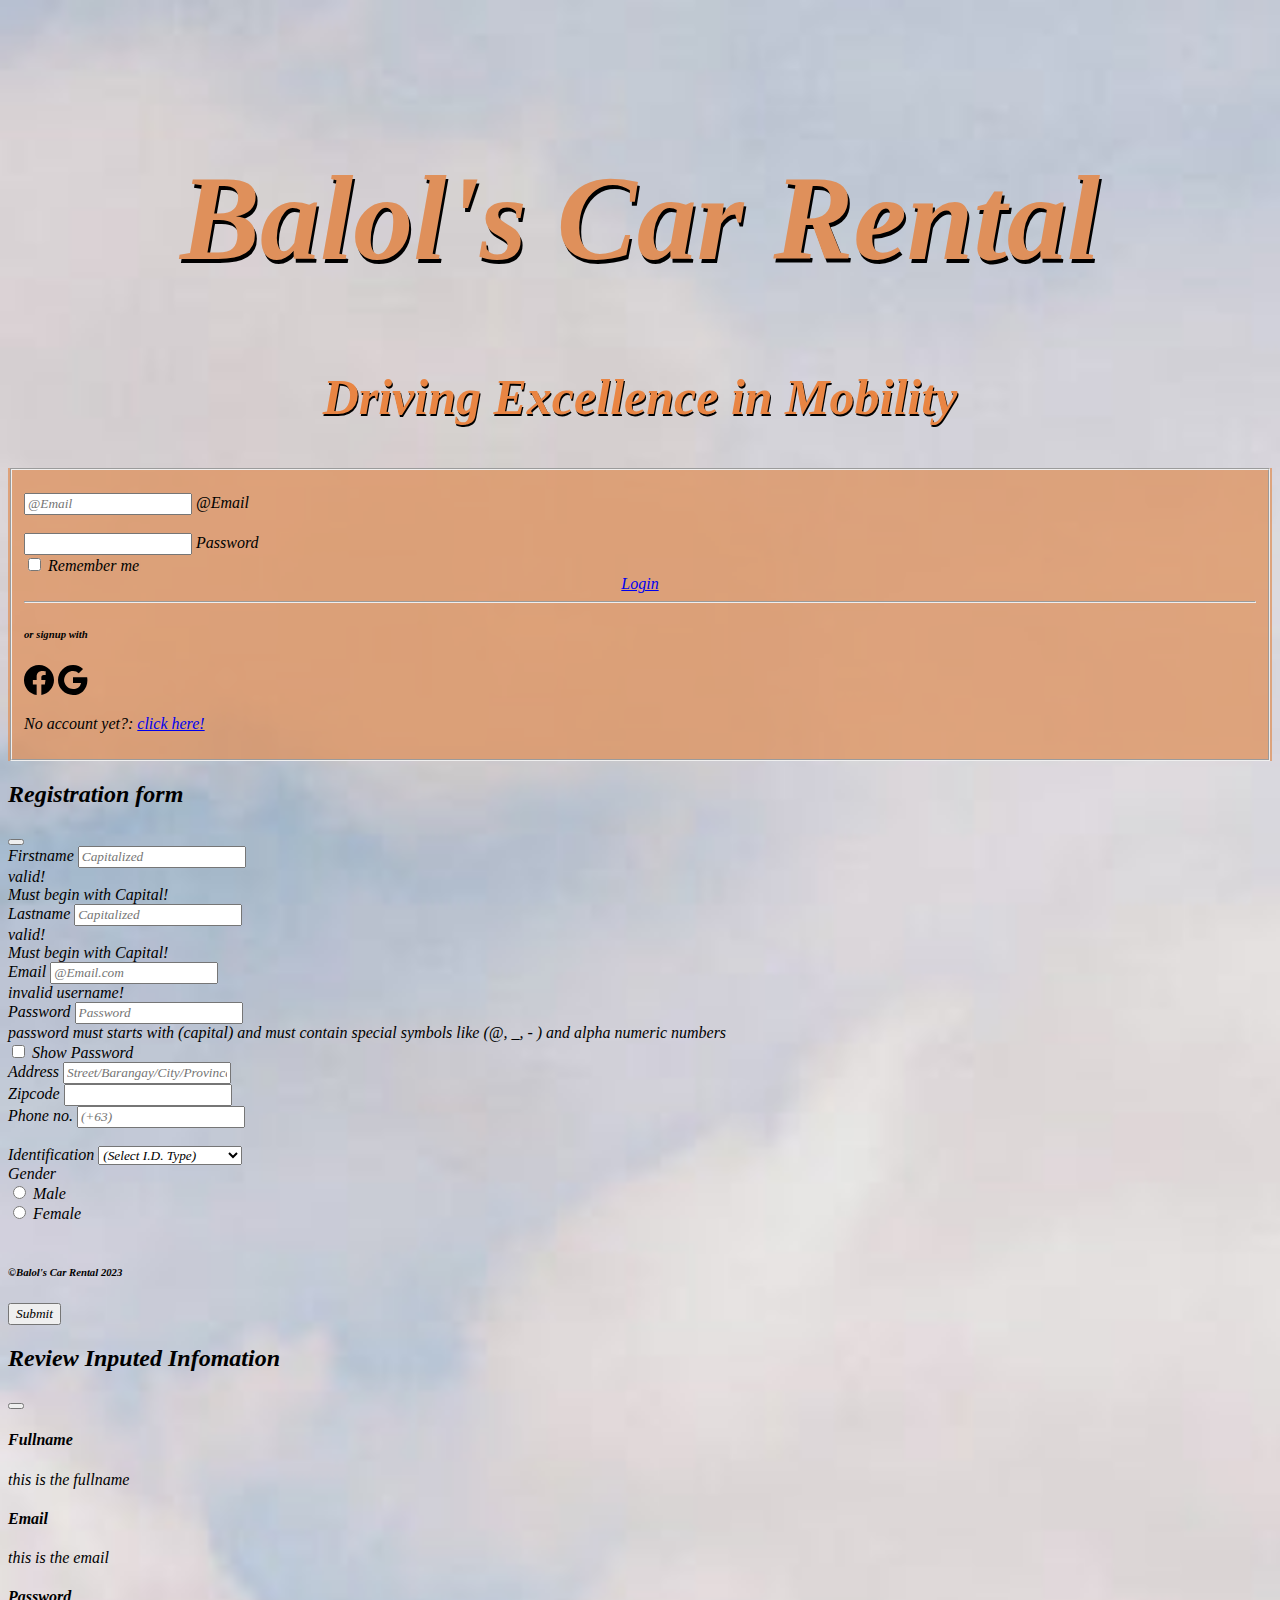
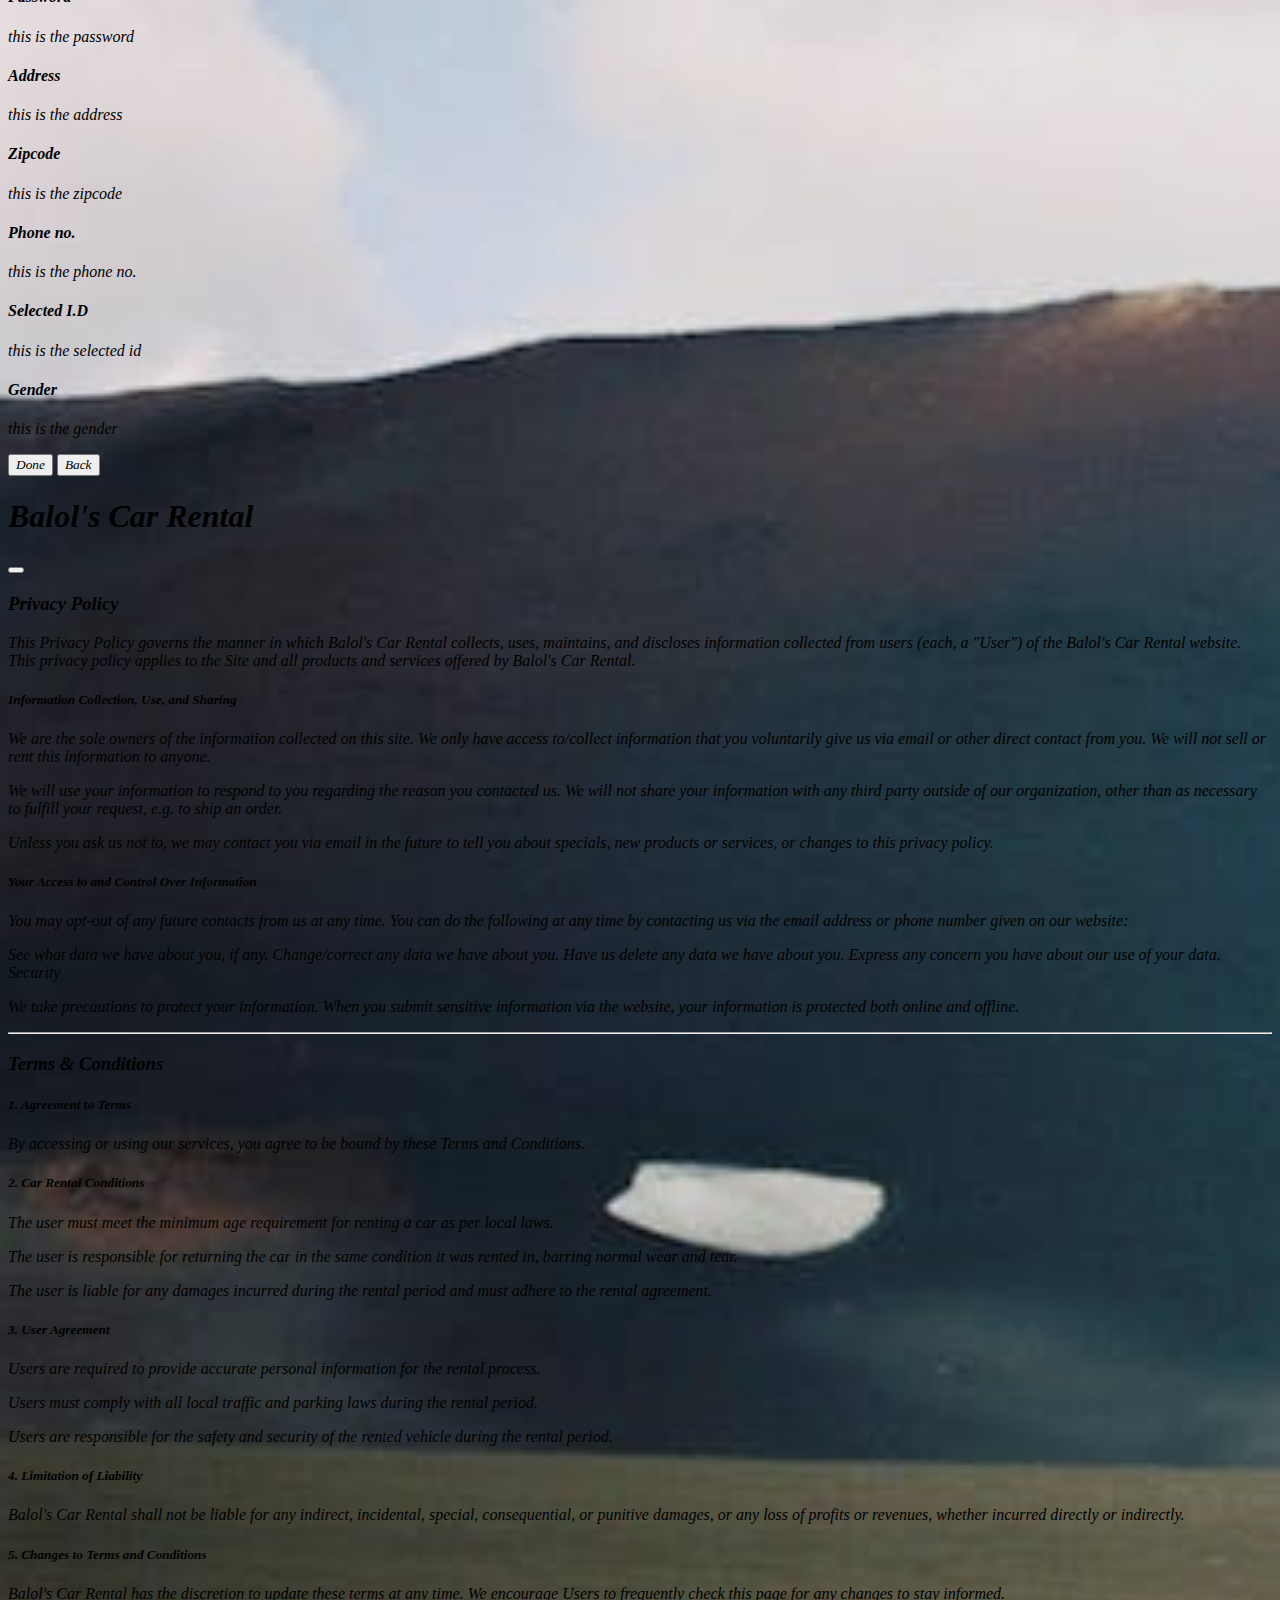
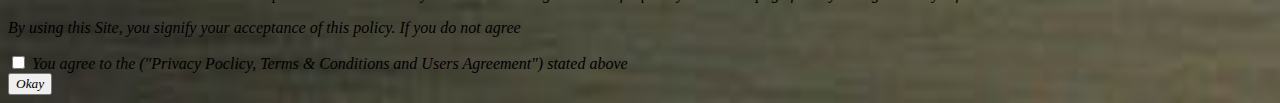
<file: index.html>
<!DOCTYPE html>
<html lang="en">
<head>
  <meta charset="UTF-8">
  <meta name="viewport" content="width=device-width, initial-scale=1.0">
  <link rel="stylesheet" href="style.css">
  <link href="https://cdn.jsdelivr.net/npm/bootstrap@5.3.2/dist/css/bootstrap.min.css" rel="stylesheet" integrity="sha384-T3c6CoIi6uLrA9TneNEoa7RxnatzjcDSCmG1MXxSR1GAsXEV/Dwwykc2MPK8M2HN" crossorigin="anonymous">
  <script src="https://cdn.jsdelivr.net/npm/bootstrap@5.3.2/dist/js/bootstrap.bundle.min.js" integrity="sha384-C6RzsynM9kWDrMNeT87bh95OGNyZPhcTNXj1NW7RuBCsyN/o0jlpcV8Qyq46cDfL" crossorigin="anonymous"></script>
  <link rel="stylesheet" href="https://cdn.jsdelivr.net/npm/bootstrap-icons@1.11.1/font/bootstrap-icons.css">
  <title>Balol's Car Rental</title>
  <link rel="icon" type="imag/x-icon" href="bin/logo.jpg">
</head>

<body> 
<!--main-->
<div class="container main">
  <div class="row">
    <!--project name-->
    <div class="col-sm-8 page-title">
      <h1>Balol's Car Rental</h1>
      <h2>Driving Excellence in Mobility</h2>
    </div>
    <!---->
    <!--login form-->
    <div class="col-sm login-form">
      <form action="" class="form-control" id="loginform">
        <fieldset>  
          <br />
          <!--email container-->
          <div class="email-container form-floating">
            <input type="email" name="email" id="email" placeholder="@Email" class="form-control" required>
            <label for="email form-label">@Email</label>
          </div>
          <br />
          <!--password container-->
          <div class="password-container form-floating">
            <input type="password" name="pass" id="pass" placeholder="" class="form-control" required>
            <label for="pass">Password</label>
          </div>
          <!--remember me-->
          <div class="form-check">
            <label class="form-check-label text-black">
              <input type="checkbox" name="rememer" id="remember" value="check" class="form-check-input">
              Remember me
            </label>
          </div>
          <!--login button-->
          <center><a href="home.html" class="btn btn-primary col-md-5">Login</a></center>             
          <!--or signup with-->
          <hr>
          <h6 class="text-center text-black">or signup with</h6>
          <div class="container text-center">
            <a href="https://www.facebook.com/" style="text-decoration: none;">
              <svg xmlns="http://www.w3.org/2000/svg" width="30" height="30" fill="black" class="bi bi-facebook m-1" viewBox="0 0 16 16">
              <path d="M16 8.049c0-4.446-3.582-8.05-8-8.05C3.58 0-.002 3.603-.002 8.05c0 4.017 2.926 7.347 6.75 7.951v-5.625h-2.03V8.05H6.75V6.275c0-2.017 1.195-3.131 3.022-3.131.876 0 1.791.157 1.791.157v1.98h-1.009c-.993 0-1.303.621-1.303 1.258v1.51h2.218l-.354 2.326H9.25V16c3.824-.604 6.75-3.934 6.75-7.951z"/>
              </svg>
            </a>
            <a href="https://www.gmail.com/" style="text-decoration: none;">
              <svg xmlns="http://www.w3.org/2000/svg" width="30" height="30" fill="black" class="bi bi-google m-1" viewBox="0 0 16 16">
                <path d="M15.545 6.558a9.42 9.42 0 0 1 .139 1.626c0 2.434-.87 4.492-2.384 5.885h.002C11.978 15.292 10.158 16 8 16A8 8 0 1 1 8 0a7.689 7.689 0 0 1 5.352 2.082l-2.284 2.284A4.347 4.347 0 0 0 8 3.166c-2.087 0-3.86 1.408-4.492 3.304a4.792 4.792 0 0 0 0 3.063h.003c.635 1.893 2.405 3.301 4.492 3.301 1.078 0 2.004-.276 2.722-.764h-.003a3.702 3.702 0 0 0 1.599-2.431H8v-3.08h7.545z"/>
              </svg>
            </a>
          </div>
          <!--no account-->
          <div class="col text-center text-black">
            <p>No account yet?: <a href="#" class="text-black" data-bs-toggle="modal" data-bs-target="#register">click here!</a></p>
          </div>               
        </fieldset>
      </form>
    </div>
    <!---->
  </div>
</div>
<!--end main-->

<!--register modal-->
<div class="modal fade modal-xl-3" id="register">
  <div class="modal-dialog">
    <div class="modal-content">
      <!---->
      <div class="modal-header">
        <h2>Registration form</h2>
        <button type="button" class="btn-close" data-bs-dismiss="modal"></button>
      </div>
      <!---->
      <!---->
      <div class="modal-body">
        <form action="" class="needs-validation" novalidate>
          <!---->
          <div class="row">
            <div class="col">
              <label for="firstname" class="form-label">Firstname</label>
              <input type="text" name="firstname" id="firsname" class="form-control" placeholder="Capitalized" required>
              <div class="valid-feedback">
                valid!
              </div>
              <div class="invalid-feedback">
                Must begin with Capital!
              </div>
            </div>
            <div class="col">
              <label for="Lastname" class="form-label">Lastname</label>
              <input type="text" name="lastname" id="lastname" class="form-control" placeholder="Capitalized" required>
              <div class="valid-feedback">
                valid!
              </div>
              <div class="invalid-feedback">
                Must begin with Capital!
              </div>
            </div>
          </div>
          <!---->
          <div class="row">
            <div class="col">
              <label for="email" class="form-label">Email</label>
              <input type="email" name="email" id="email" class="form-control" placeholder="@Email.com" required>
              <div class="invalid-feedback">
                invalid username!
              </div>
            </div>
          </div>
          <!---->
          <div class="row">
            <div class="col">
              <label for="password" class="form-label">Password</label>
              <input type="password" name="password" id="password" class="form-control" placeholder="Password" required>
              <div class="invalid-feedback">
                password must starts with (capital) and must contain special symbols like (@, _, - ) and alpha numeric numbers
              </div>
              <div class="form-check">
                <label class="form-check-label text-black">
                  <input type="checkbox" name="rememer" id="remember" value="check" class="form-check-input">
                  Show Password
                </label>
              </div>
            </div>
          </div>
          <!---->
          <div class="row">
            <div class="col">
              <label for="address" class="form-label">Address</label>
              <input type="text" name="address" id="address" class="form-control" placeholder="Street/Barangay/City/Province" required>
            </div>
          </div>
          <!---->
          <div class="row">
            <div class="col">
              <label for="zipcode" class="form-label">Zipcode</label>
              <input type="text" name="zipcode" id="zipcode" class="form-control" required>
            </div>
            <div class="col">
              <label for="phone" class="form-label">Phone no.</label>
              <input type="tel" name="phone" id="phone" class="form-control" required placeholder="(+63)">
            </div>
          </div>
          <!---->
          <br />
          <!---->
          <div class="row">
            <div class="col">
              <label for="id-type" class="form-label">Identification</label>
              <select name="id-type" id="id-type" class="form-select" required>
                <option value="">(Select I.D. Type)</option>
                <option value="1">Drivers license</option>
                <option value="2">Postal Identification</option>
                <option value="3">National Identification</option>
                <option value="4">Others</option>
              </select>
            </div>
            <div class="col">
              <label for="gender" class="fs-5 form-label">Gender</label>
                  <div class="col form-check gender">
                      <input type="radio" class="form-check-input" id="male" name="optradio" value="male">
                      <label class="form-check-label" for="male">Male</label>
                  </div>
                  <div class="col form-check gender">
                      <input type="radio" class="form-check-input" id="female" name="optradio" value="female">
                      <label class="form-check-label" for="female">Female</label>
                  </div>
            </div>
          </div>
          <!---->
          <br />
          <h6 class="text-center">&copy;Balol's Car Rental 2023</h6>
        </form>
      </div>
      <!---->
      <!---->
      <div class="modal-footer">      
        <button type="submit" class="btn btn-success" data-bs-toggle="modal" data-bs-target="#submit">Submit</button>
      </div>
      <!---->
    </div>
  </div>
</div>
<!---->
<!--modal submit-->
<div class="modal fade" id="submit">
  <div class="modal-dialog">
    <div class="modal-content">
      <!---->
      <div class="modal-header">
        <h2>Review Inputed Infomation</h2>
        <button type="button" class="btn btn-close btn-danger" data-bs-dismiss="modal"></button>
      </div>
      <!---->
      <div class="modal-body">
        <div class="information">
          <h4>Fullname</h4>
          <p>this is the fullname</p>
          <h4>Email</h4>
          <p>this is the email</p>
          <h4>Password</h4>
          <p>this is the password</p>
          <h4>Address</h4>
          <p>this is the address</p>
          <h4>Zipcode</h4>
          <p>this is the zipcode</p>
          <h4>Phone no.</h4>
          <p>this is the phone no.</p>
          <h4>Selected I.D</h4>
          <p>this is the selected id</p>
          <h4>Gender</h4>
          <p>this is the gender</p>
        </div>
      </div>
      <!---->
      <div class="modal-footer">
        <button type="submit" class="btn btn-success" data-bs-toggle="modal" data-bs-target="#login-privacy">Done</button>
        <button type="button" class="btn btn-danger" data-bs-dismiss="modal" data-bs-toggle="modal" data-bs-target="#register">Back</button>
      </div>
    </div>
  </div>
</div>
<!---->
<!--modal privacy-->
<div class="modal fade" id="login-privacy">
  <div class="modal-dialog">
    <div class="modal-content">
      <div class="modal-header">
        <h1>Balol's Car Rental</h1>
        <button type="button" class="btn-close" data-bs-dismiss="modal" data-bs-toggle="modal" data-bs-target="#submit"></button>
      </div>
      <div class="modal-body">
        <h3>Privacy Policy</h3>
        <p>This Privacy Policy governs the manner in which Balol's Car Rental collects, uses, maintains, and discloses information collected from users (each, a "User") of the Balol's Car Rental website. This privacy policy applies to the Site and all products and services offered by Balol's Car Rental.</p>
        <h5>Information Collection, Use, and Sharing</h5>
        <p>We are the sole owners of the information collected on this site. We only have access to/collect information that you voluntarily give us via email or other direct contact from you. We will not sell or rent this information to anyone.</p>
        <p>We will use your information to respond to you regarding the reason you contacted us. We will not share your information with any third party outside of our organization, other than as necessary to fulfill your request, e.g. to ship an order.</p>
        <p>Unless you ask us not to, we may contact you via email in the future to tell you about specials, new products or services, or changes to this privacy policy.</p>
        <h5>Your Access to and Control Over Information</h5>
        <p>You may opt-out of any future contacts from us at any time. You can do the following at any time by contacting us via the email address or phone number given on our website:</p>
        <p>See what data we have about you, if any.
              Change/correct any data we have about you.
              Have us delete any data we have about you.
              Express any concern you have about our use of your data.
              Security</p>
        <p>We take precautions to protect your information. When you submit sensitive information via the website, your information is protected both online and offline.</p>
        <hr>
        <h3>Terms & Conditions</h3>
        <h5>1. Agreement to Terms</h5>            
              <p>By accessing or using our services, you agree to be bound by these Terms and Conditions.</p>             
              <h5>2. Car Rental Conditions</h5>
              <p>The user must meet the minimum age requirement for renting a car as per local laws.</p>
              <p>The user is responsible for returning the car in the same condition it was rented in, barring normal wear and tear.</p>
              <p>The user is liable for any damages incurred during the rental period and must adhere to the rental agreement.</p>
              <h5>3. User Agreement</h5>
              <p>Users are required to provide accurate personal information for the rental process.</p>
              <p>Users must comply with all local traffic and parking laws during the rental period.</p>
              <p>Users are responsible for the safety and security of the rented vehicle during the rental period.</p>
              <h5>4. Limitation of Liability</h5>
              <p>Balol's Car Rental shall not be liable for any indirect, incidental, special, consequential, or punitive damages, or any loss of profits or revenues, whether incurred directly or indirectly.</p>
              <h5>5. Changes to Terms and Conditions</h5>
              <p>Balol's Car Rental has the discretion to update these terms at any time. We encourage Users to frequently check this page for any changes to stay informed.</p>
              <p>By using this Site, you signify your acceptance of this policy. If you do not agree</p>     
      </div>
      <div class="modal-footer">
        <form action="" class="create-acount">
          <div class="form-check">
            <label class="form-check-label text-black">
              <input type="checkbox" name="rememer" id="remember" value="check" class="form-check-input">
              You agree to the ("Privacy Poclicy, Terms & Conditions and Users Agreement") stated above
            </label>
          </div>
          <button type="submit" class="btn btn-success" data-bs-dismiss="modal">Okay</button>
        </form>
      </div>
    </div>
  </div>
</div>
</body>
</html>
</file>
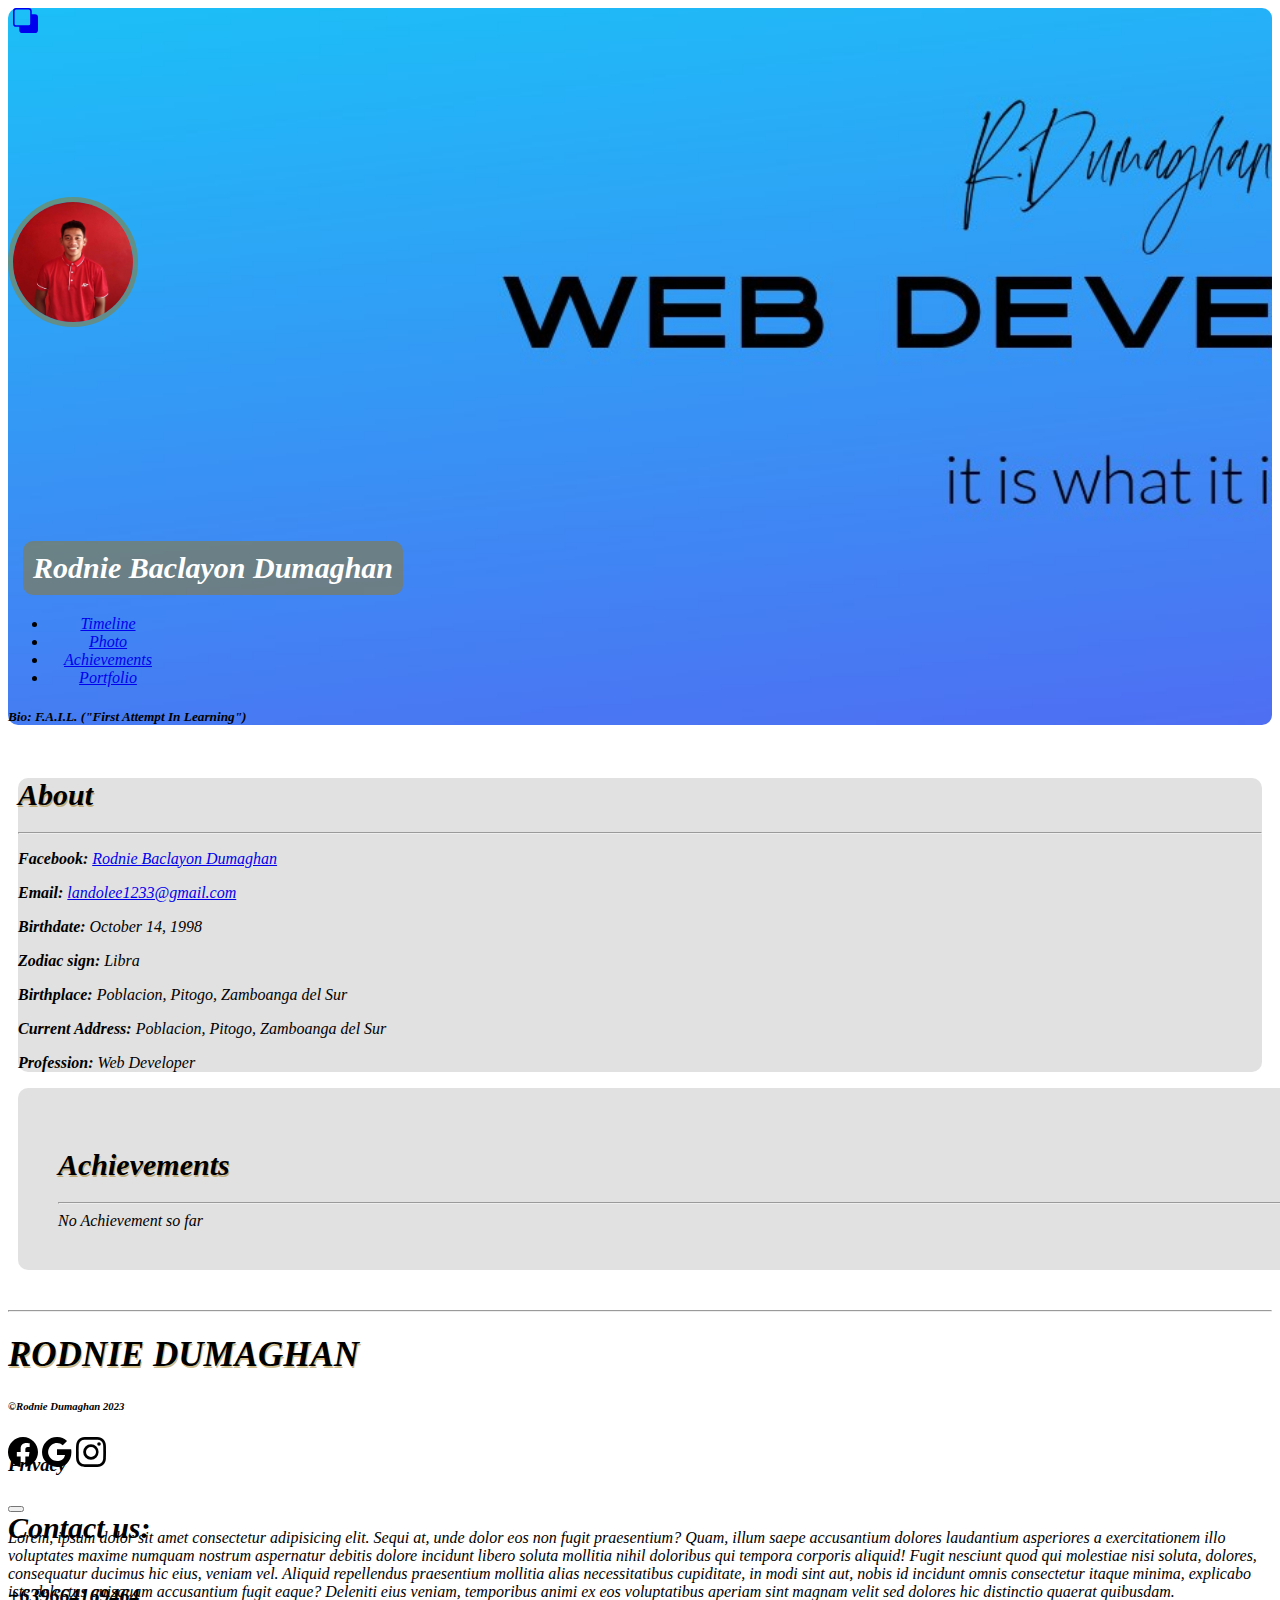
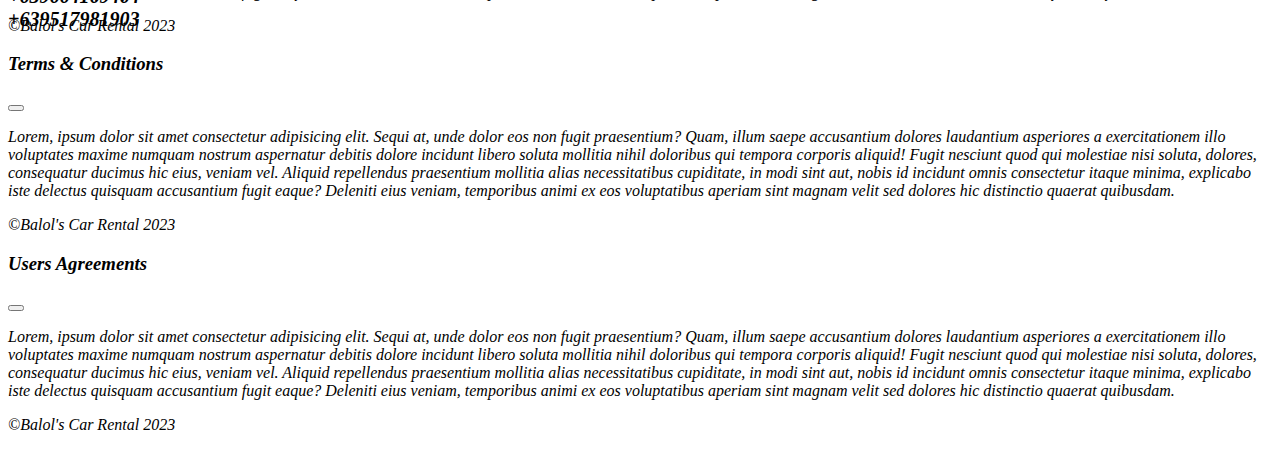
<file: achievement.html>
<!DOCTYPE html>
<html lang="en">
<head>
    <meta charset="UTF-8">
    <meta name="viewport" content="width=device-width, initial-scale=1.0">
    <link rel="stylesheet" href="achievement.css">
    <link href="https://cdn.jsdelivr.net/npm/bootstrap@5.3.2/dist/css/bootstrap.min.css" rel="stylesheet" integrity="sha384-T3c6CoIi6uLrA9TneNEoa7RxnatzjcDSCmG1MXxSR1GAsXEV/Dwwykc2MPK8M2HN" crossorigin="anonymous">
    <script src="https://cdn.jsdelivr.net/npm/bootstrap@5.3.2/dist/js/bootstrap.bundle.min.js" integrity="sha384-C6RzsynM9kWDrMNeT87bh95OGNyZPhcTNXj1NW7RuBCsyN/o0jlpcV8Qyq46cDfL" crossorigin="anonymous"></script>
    <link rel="stylesheet" href="https://cdn.jsdelivr.net/npm/bootstrap-icons@1.11.1/font/bootstrap-icons.css">
    <title>Developer</title>
    <link rel="icon" type="image/x-icon" href="bin/8.jpg">
</head>
<body class="body">
    <div class="container-{breakpoint}">
        <!--header-->
        <div class="header m-1">
            <div class="container">
                <div class="row">
                    <div class="col-sm text-end mt-1">
                        <a href="home.html" class="btn">
                            <svg xmlns="http://www.w3.org/2000/svg" width="35" height="25" fill="currentColor" class="bi bi-back" viewBox="0 0 16 16">
                                <path d="M0 2a2 2 0 0 1 2-2h8a2 2 0 0 1 2 2v2h2a2 2 0 0 1 2 2v8a2 2 0 0 1-2 2H6a2 2 0 0 1-2-2v-2H2a2 2 0 0 1-2-2V2zm2-1a1 1 0 0 0-1 1v8a1 1 0 0 0 1 1h8a1 1 0 0 0 1-1V2a1 1 0 0 0-1-1H2z"/>
                            </svg>
                        </a>
                    </div>
                </div>
                <div class="row">
                    <div class="col-1">
                        <a href="bin/8.jpg"><img src="bin/8.jpg" alt="this is a photo"></a>
                    </div>
                    <div class="col">
                        <h1>Rodnie Baclayon Dumaghan</h1>
                    </div>
                </div>
                <div class="row">
                    <div class="col-4 mt-2">
                        <nav aria-label="Page navigation example">
                            <ul class="pagination justify-content-center">
                                <li class="page-item">
                                    <a class="page-link" href="developer.html">Timeline</a>
                                </li>
                                <li class="page-item">
                                    <a class="page-link" href="photo.html">Photo</a></li>
                                <li class="page-item">
                                    <a class="page-link" href="achievement.html">Achievements</a></li>
                                <li class="page-item">
                                    <a class="page-link" href="portfolio.html">Portfolio</a>
                                </li>
                            </ul>
                        </nav>
                    </div>
                </div>
                <div class="row" id="bio">
                    <h5><b>Bio: </b>F.A.I.L. ("First Attempt In Learning")</h5>
                </div>
            </div>
        </div>
        <!--main-->
        <div class="main m-1">
            <div class="container">
                <div class="row m-2">
                    <div class="col-3 mx-1 mt-3" id="about">
                        <h1 class="text-center mt-2">About</h1>
                        <hr>
                        <p><b>Facebook: </b><a href="https://www.facebook.com/" class="text-black">Rodnie Baclayon Dumaghan</a></p>
                        <p><b>Email: </b><a href="https://www.gmail.com/" class="text-black">landolee1233@gmail.com</a></p>
                        <p><b>Birthdate: </b>October 14, 1998</p>
                        <p><b>Zodiac sign: </b>Libra</p>
                        <p><b>Birthplace: </b>Poblacion, Pitogo, Zamboanga del Sur</p>
                        <p><b>Current Address: </b>Poblacion, Pitogo, Zamboanga del Sur</p>
                        <p><b>Profession: </b>Web Developer</p>
                    </div>
                    <div class="col mx-2 mt-3 bg-secodary text-center" id="timeline">
                        <h1 class="text-center mt-2">Achievements</h1>
                        <hr>
                        No Achievement so far
                    </div>
                </div>
            </div>
        </div>
        <hr>
        <!--Footer-->
        <div class="footer m-1">
            <div class="container-fluid">
                <div class="row">
                    <div class="col-sm text-center">
                        <h1>Rodnie Dumaghan</h1>
                        <h6>&copy;Rodnie Dumaghan 2023</h6>
                    </div>
                    <div class="col-sm text-center">
                        <a href="https://www.facebook.com/Roeljr.galban">
                        <svg xmlns="http://www.w3.org/2000/svg" width="30" height="30" class="bi bi-facebook m-2" viewBox="0 0 16 16" >
                            <path d="M16 8.049c0-4.446-3.582-8.05-8-8.05C3.58 0-.002 3.603-.002 8.05c0 4.017 2.926 7.347 6.75 7.951v-5.625h-2.03V8.05H6.75V6.275c0-2.017 1.195-3.131 3.022-3.131.876 0 1.791.157 1.791.157v1.98h-1.009c-.993 0-1.303.621-1.303 1.258v1.51h2.218l-.354 2.326H9.25V16c3.824-.604 6.75-3.934 6.75-7.951z"/>
                        </svg>
                        </a>
                        <a href="https://www.gmail.com/">
                        <svg xmlns="http://www.w3.org/2000/svg" width="30" height="30" class="bi bi-google m-2" viewBox="0 0 16 16">
                            <path d="M15.545 6.558a9.42 9.42 0 0 1 .139 1.626c0 2.434-.87 4.492-2.384 5.885h.002C11.978 15.292 10.158 16 8 16A8 8 0 1 1 8 0a7.689 7.689 0 0 1 5.352 2.082l-2.284 2.284A4.347 4.347 0 0 0 8 3.166c-2.087 0-3.86 1.408-4.492 3.304a4.792 4.792 0 0 0 0 3.063h.003c.635 1.893 2.405 3.301 4.492 3.301 1.078 0 2.004-.276 2.722-.764h-.003a3.702 3.702 0 0 0 1.599-2.431H8v-3.08h7.545z"/>
                        </svg>
                        </a>
                        <a href="https://www.instagram.com/">
                        <svg xmlns="http://www.w3.org/2000/svg" width="30" height="30" class="bi bi-instagram m-2" viewBox="0 0 16 16">
                            <path d="M8 0C5.829 0 5.556.01 4.703.048 3.85.088 3.269.222 2.76.42a3.917 3.917 0 0 0-1.417.923A3.927 3.927 0 0 0 .42 2.76C.222 3.268.087 3.85.048 4.7.01 5.555 0 5.827 0 8.001c0 2.172.01 2.444.048 3.297.04.852.174 1.433.372 1.942.205.526.478.972.923 1.417.444.445.89.719 1.416.923.51.198 1.09.333 1.942.372C5.555 15.99 5.827 16 8 16s2.444-.01 3.298-.048c.851-.04 1.434-.174 1.943-.372a3.916 3.916 0 0 0 1.416-.923c.445-.445.718-.891.923-1.417.197-.509.332-1.09.372-1.942C15.99 10.445 16 10.173 16 8s-.01-2.445-.048-3.299c-.04-.851-.175-1.433-.372-1.941a3.926 3.926 0 0 0-.923-1.417A3.911 3.911 0 0 0 13.24.42c-.51-.198-1.092-.333-1.943-.372C10.443.01 10.172 0 7.998 0h.003zm-.717 1.442h.718c2.136 0 2.389.007 3.232.046.78.035 1.204.166 1.486.275.373.145.64.319.92.599.28.28.453.546.598.92.11.281.24.705.275 1.485.039.843.047 1.096.047 3.231s-.008 2.389-.047 3.232c-.035.78-.166 1.203-.275 1.485a2.47 2.47 0 0 1-.599.919c-.28.28-.546.453-.92.598-.28.11-.704.24-1.485.276-.843.038-1.096.047-3.232.047s-2.39-.009-3.233-.047c-.78-.036-1.203-.166-1.485-.276a2.478 2.478 0 0 1-.92-.598 2.48 2.48 0 0 1-.6-.92c-.109-.281-.24-.705-.275-1.485-.038-.843-.046-1.096-.046-3.233 0-2.136.008-2.388.046-3.231.036-.78.166-1.204.276-1.486.145-.373.319-.64.599-.92.28-.28.546-.453.92-.598.282-.11.705-.24 1.485-.276.738-.034 1.024-.044 2.515-.045v.002zm4.988 1.328a.96.96 0 1 0 0 1.92.96.96 0 0 0 0-1.92zm-4.27 1.122a4.109 4.109 0 1 0 0 8.217 4.109 4.109 0 0 0 0-8.217zm0 1.441a2.667 2.667 0 1 1 0 5.334 2.667 2.667 0 0 1 0-5.334z"/>
                        </svg>
                         </a>
                    </div>
                    <div class="col">
                        <div class="row">
                            <div class="col text-center">
                                <h4>Contact us:</h4>
                                <div class="row">
                                    <div class="col">
                                        <b>+639664169464</b>
                                    </div>
                                    <div class="col">
                                        <b>+639517981903</b>
                                    </div>
                                </div>
                            </div>
                        </div>
                    </div>
                </div>
            </div>
      </div>
        <!--modals-->
        <!--modal privacy-->
        <div class="modal fade" id="privacy">
            <div class="modal-dialog">
                <div class="modal-content">
                    <div class="modal-header">
                        <h3 class="text-black">Privacy</h3>
                        <button type="button" class="btn-close" data-bs-dismiss="modal"></button>
                    </div> 
                    <div class="modal-body">
                        <p>Lorem, ipsum dolor sit amet consectetur adipisicing elit. Sequi at, unde dolor eos non fugit praesentium? Quam, illum saepe accusantium dolores laudantium asperiores a exercitationem illo voluptates maxime numquam nostrum aspernatur debitis dolore incidunt libero soluta mollitia nihil doloribus qui tempora corporis aliquid! Fugit nesciunt quod qui molestiae nisi soluta, dolores, consequatur ducimus hic eius, veniam vel. Aliquid repellendus praesentium mollitia alias necessitatibus cupiditate, in modi sint aut, nobis id incidunt omnis consectetur itaque minima, explicabo iste delectus quisquam accusantium fugit eaque? Deleniti eius veniam, temporibus animi ex eos voluptatibus aperiam sint magnam velit sed dolores hic distinctio quaerat quibusdam.</p>
                    </div>
                    <div class="modal-footer">
                        <p>&copy;Balol's Car Rental 2023</p>
                    </div>
                </div>
            </div>
        </div>
      <!--modal terms & conditions-->
      <div class="modal fade" id="terms">
        <div class="modal-dialog">
          <div class="modal-content">
            <div class="modal-header">
              <h3 class="text-black">Terms & Conditions</h3>
              <button type="button" class="btn-close" data-bs-dismiss="modal"></button>
            </div> 
            <div class="modal-body">
              <p>Lorem, ipsum dolor sit amet consectetur adipisicing elit. Sequi at, unde dolor eos non fugit praesentium? Quam, illum saepe accusantium dolores laudantium asperiores a exercitationem illo voluptates maxime numquam nostrum aspernatur debitis dolore incidunt libero soluta mollitia nihil doloribus qui tempora corporis aliquid! Fugit nesciunt quod qui molestiae nisi soluta, dolores, consequatur ducimus hic eius, veniam vel. Aliquid repellendus praesentium mollitia alias necessitatibus cupiditate, in modi sint aut, nobis id incidunt omnis consectetur itaque minima, explicabo iste delectus quisquam accusantium fugit eaque? Deleniti eius veniam, temporibus animi ex eos voluptatibus aperiam sint magnam velit sed dolores hic distinctio quaerat quibusdam.</p>
            </div>
            <div class="modal-footer">
              <p>&copy;Balol's Car Rental 2023</p>
            </div>
          </div>
        </div>
      </div>
      <!--modal users agreements-->
      <div class="modal fade" id="users">
        <div class="modal-dialog">
          <div class="modal-content">
            <div class="modal-header">
              <h3 class="text-black">Users Agreements</h3>
              <button type="button" class="btn-close" data-bs-dismiss="modal"></button>
            </div> 
            <div class="modal-body">
              <p>Lorem, ipsum dolor sit amet consectetur adipisicing elit. Sequi at, unde dolor eos non fugit praesentium? Quam, illum saepe accusantium dolores laudantium asperiores a exercitationem illo voluptates maxime numquam nostrum aspernatur debitis dolore incidunt libero soluta mollitia nihil doloribus qui tempora corporis aliquid! Fugit nesciunt quod qui molestiae nisi soluta, dolores, consequatur ducimus hic eius, veniam vel. Aliquid repellendus praesentium mollitia alias necessitatibus cupiditate, in modi sint aut, nobis id incidunt omnis consectetur itaque minima, explicabo iste delectus quisquam accusantium fugit eaque? Deleniti eius veniam, temporibus animi ex eos voluptatibus aperiam sint magnam velit sed dolores hic distinctio quaerat quibusdam.</p>
            </div>
            <div class="modal-footer">
              <p>&copy;Balol's Car Rental 2023</p>
            </div>
          </div>
        </div>
      </div>
    </div>
</body>
</html>
</file>
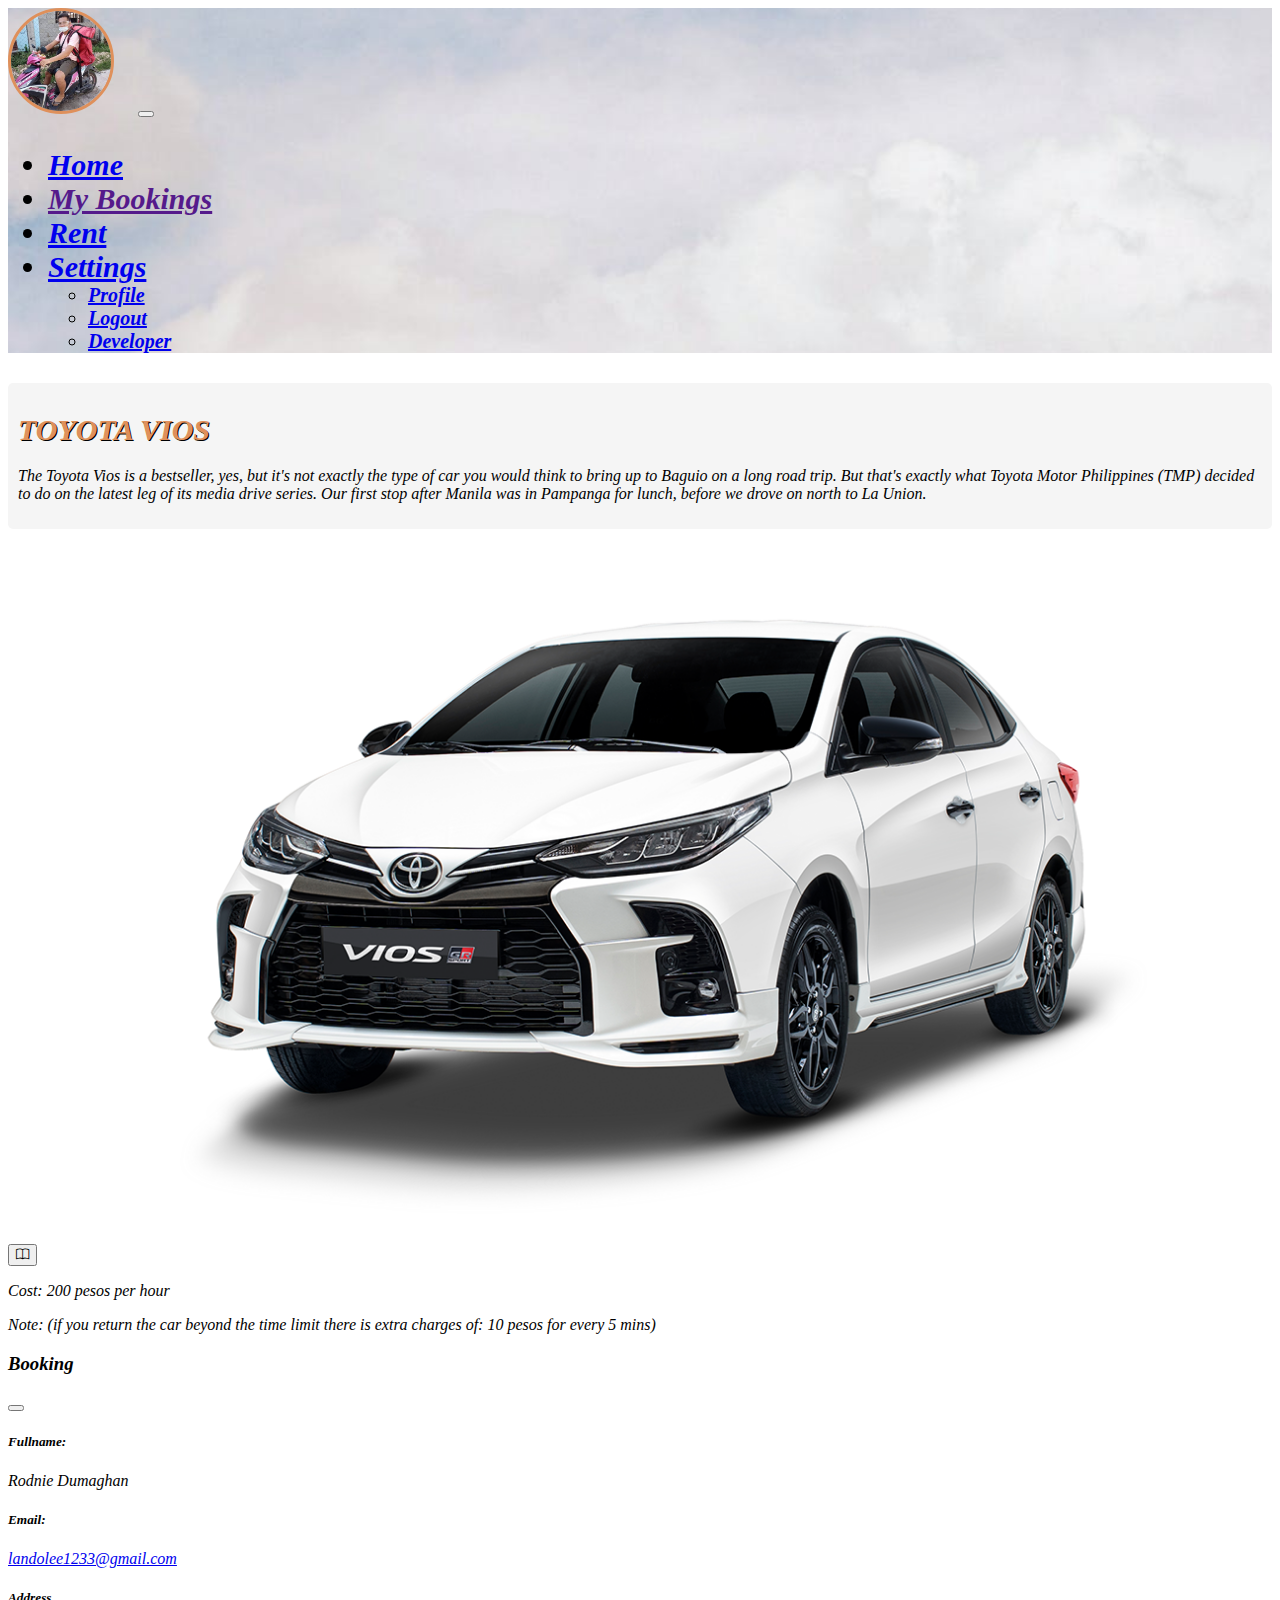
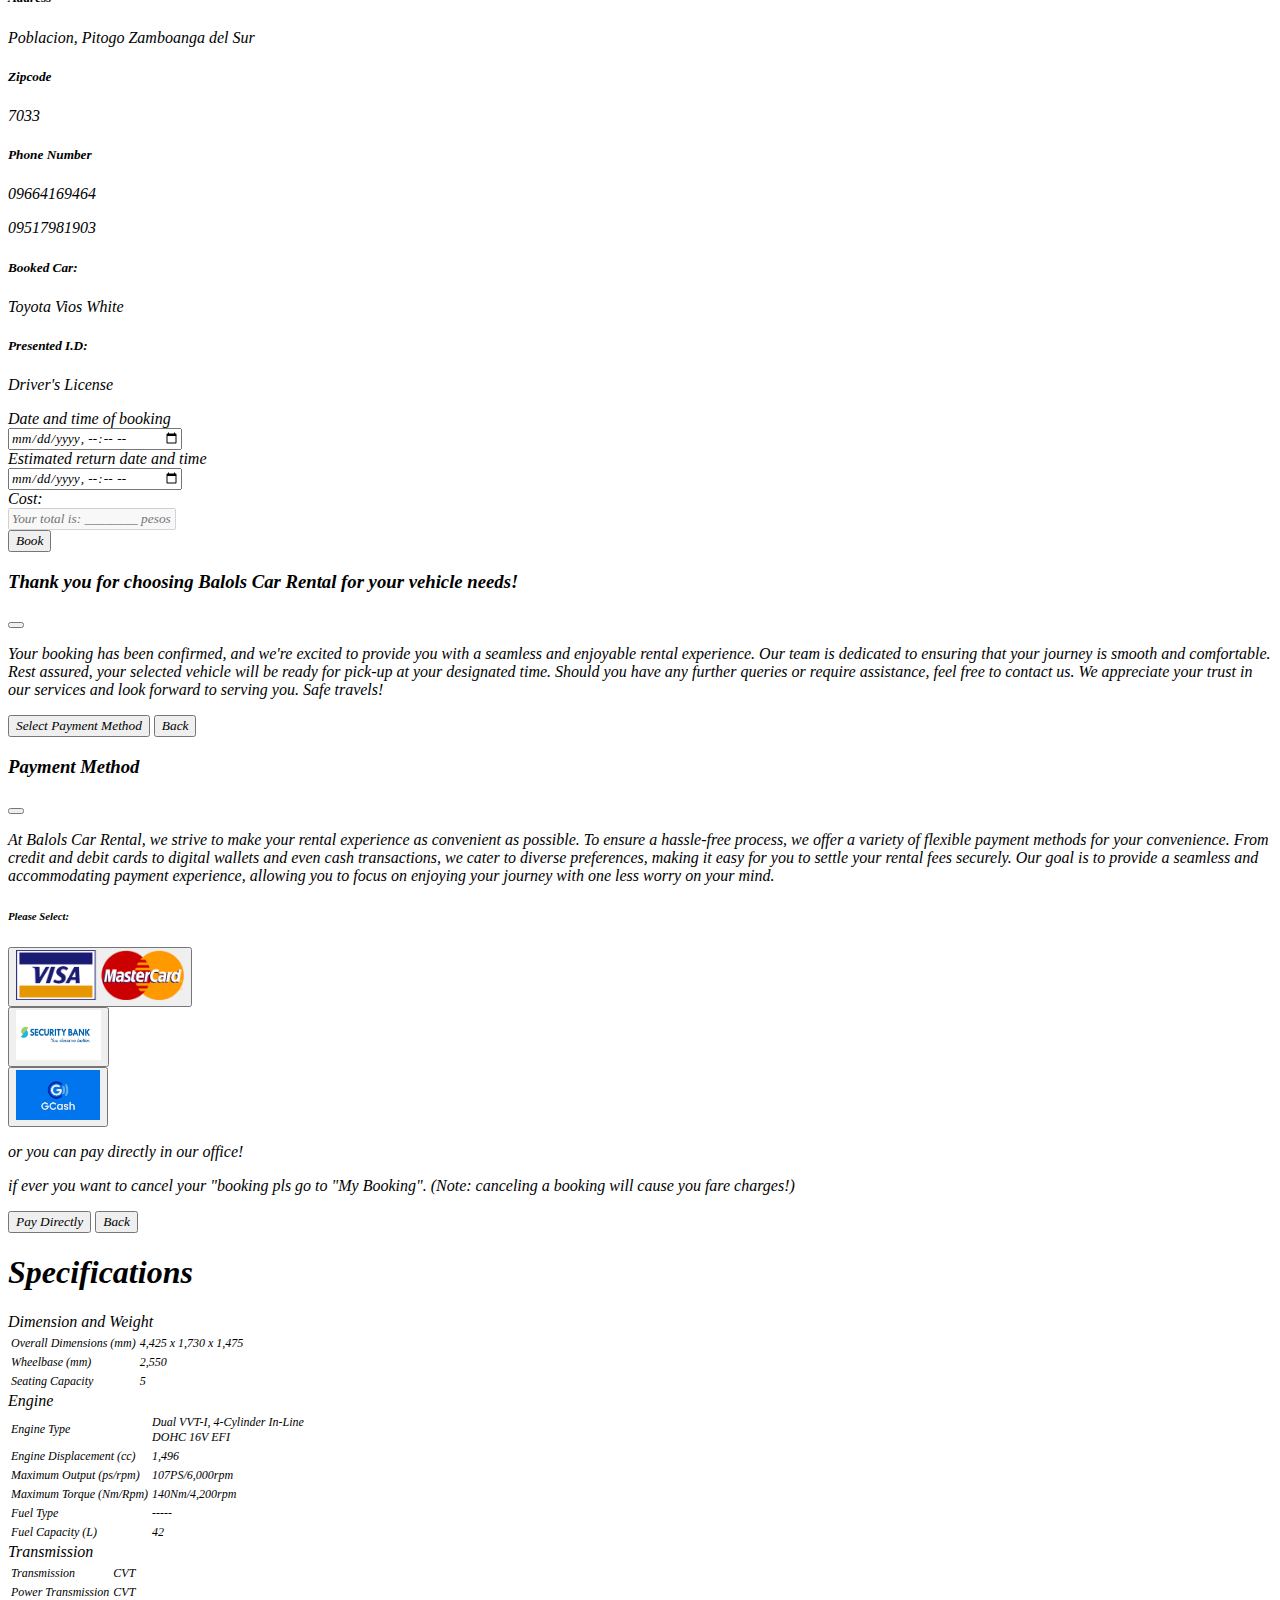
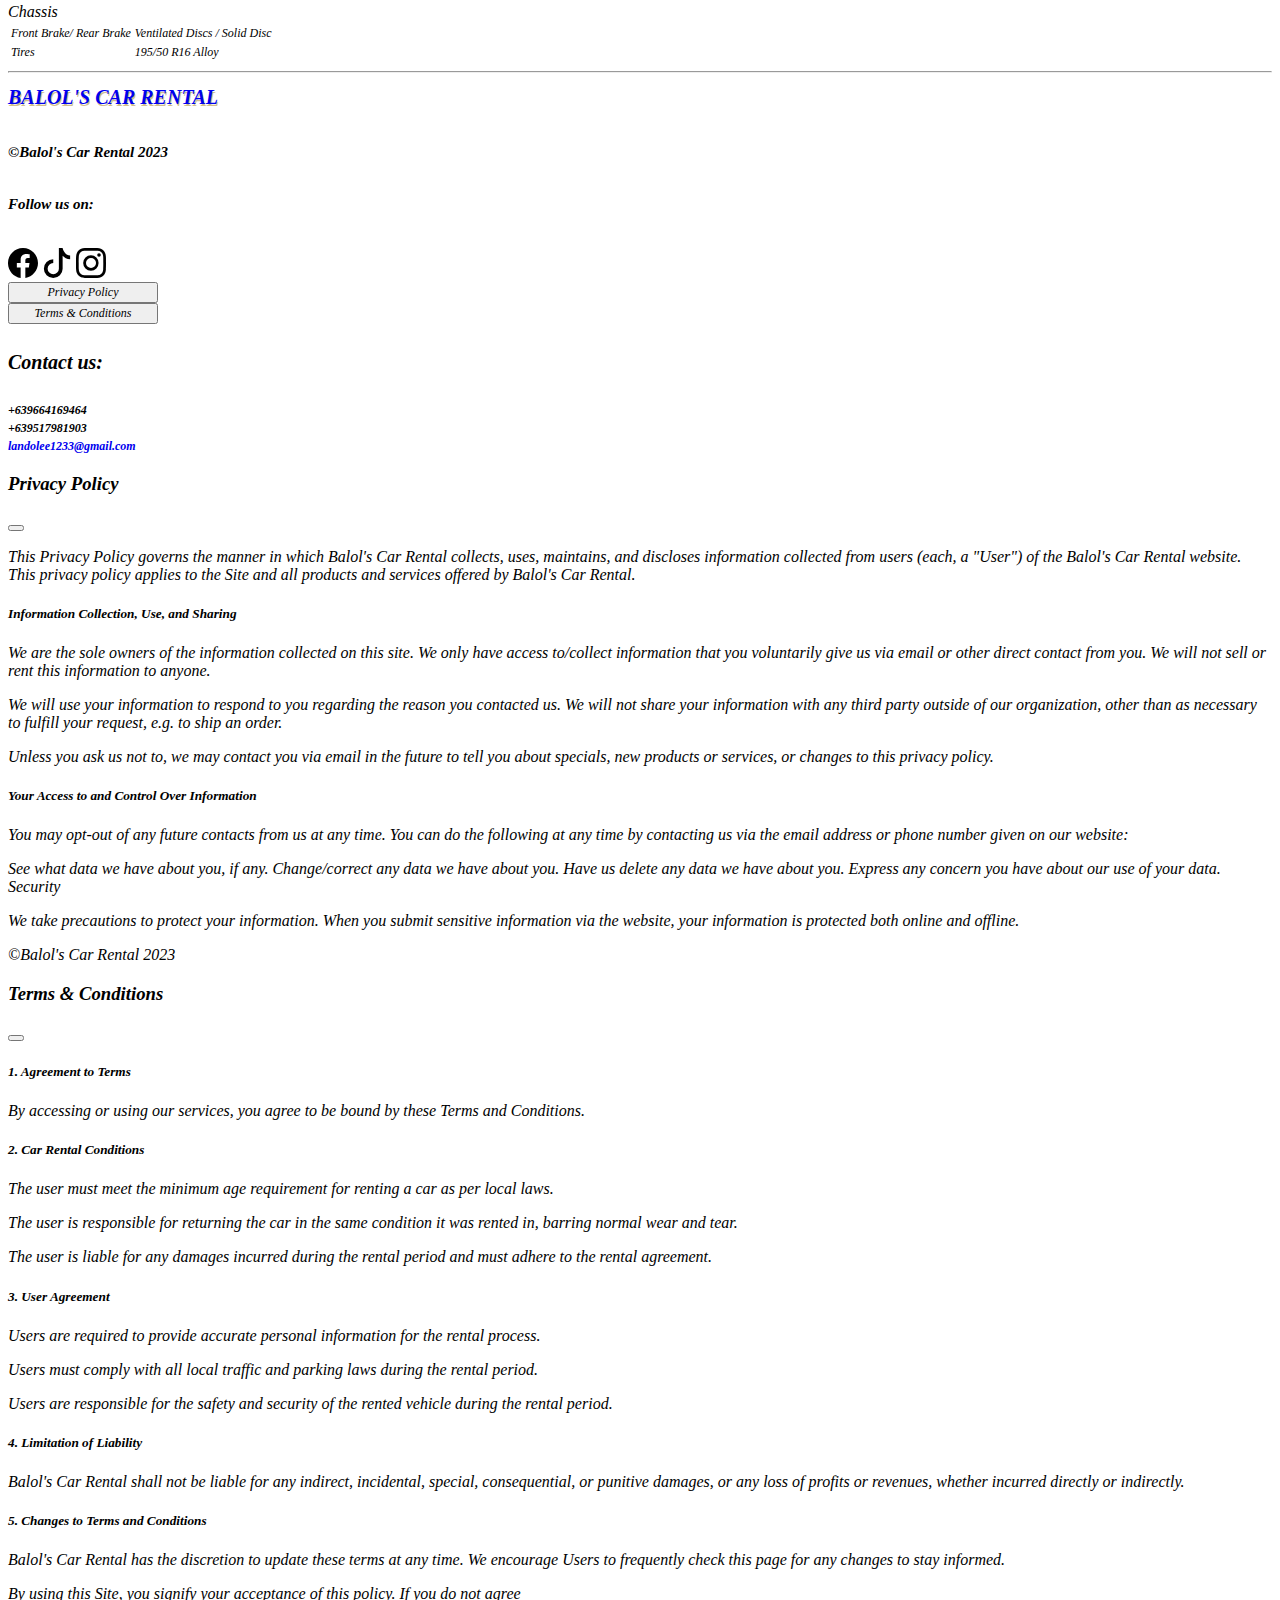
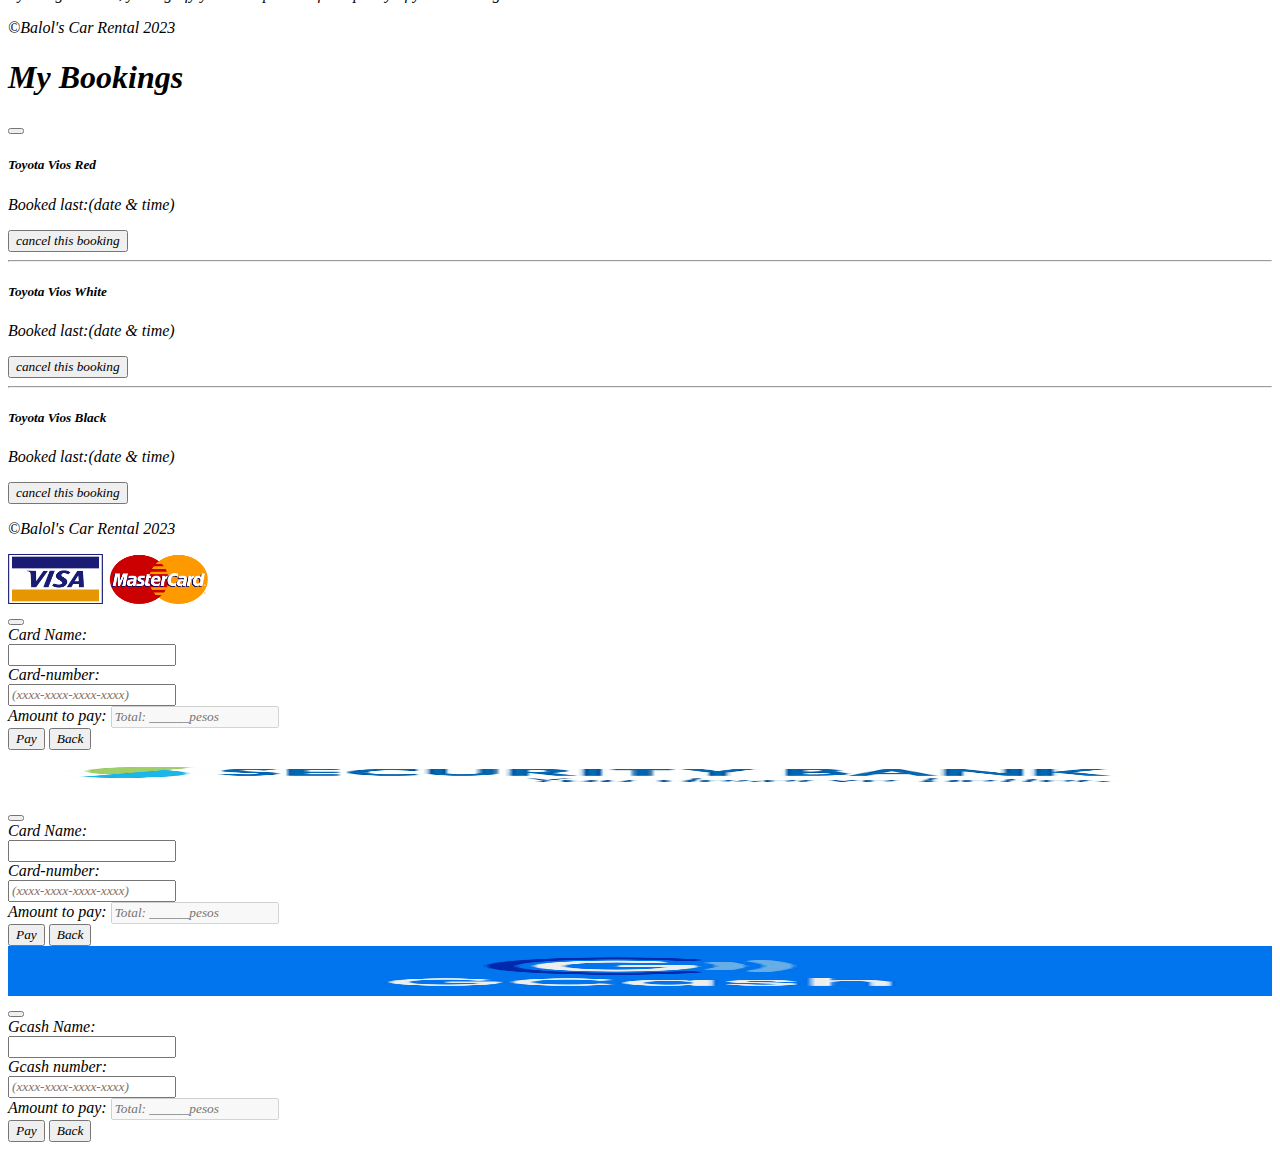
<file: choosen.html>
<!DOCTYPE html>
<html lang="en">
<head>
    <meta charset="UTF-8">
    <meta name="viewport" content="width=device-width, initial-scale=1.0">
    <link rel="stylesheet" href="choosen.css">
    <link href="https://cdn.jsdelivr.net/npm/bootstrap@5.3.2/dist/css/bootstrap.min.css" rel="stylesheet" integrity="sha384-T3c6CoIi6uLrA9TneNEoa7RxnatzjcDSCmG1MXxSR1GAsXEV/Dwwykc2MPK8M2HN" crossorigin="anonymous">
    <script src="https://cdn.jsdelivr.net/npm/bootstrap@5.3.2/dist/js/bootstrap.bundle.min.js" integrity="sha384-C6RzsynM9kWDrMNeT87bh95OGNyZPhcTNXj1NW7RuBCsyN/o0jlpcV8Qyq46cDfL" crossorigin="anonymous"></script>
    <link rel="stylesheet" href="https://cdn.jsdelivr.net/npm/bootstrap-icons@1.11.1/font/bootstrap-icons.css">
    <title>Toyota Vios</title>
    <link rel="icon" type="image/x-icon" href="bin/logo.jpg">
</head>
<body>
<!--header-->
<div class="container-fluid header sticky-top">
  <!--navbar-->
  <div class="row p-2">
    <div class="col-sm">
      <div class="navbar navbar-expand-lg navbar-light">
          <a href="home.html" class="logo navbar-brand"><img src="bin/logo.jpg" alt="this is a photo"></a>
          <button class="navbar-toggler navbar-toggler-icon" type="button" 
            data-bs-toggle="collapse" data-bs-target="#navbarDropdown" aria-controls="navbarDropdown" aria-expanded="true" aria-label="Toggle navigation">            
          </button>
          <div class="collapse navbar-collapse mt-5" id="navbarDropdown">
            <b>
            <ul class="navbar-nav">
              <li class="nav-item">
                  <a class="nav-link active" aria-current="page" href="home.html">Home</a>
              </li>
              <li class="nav-item">
                  <a class="nav-link active" href="" data-bs-toggle="modal" data-bs-target="#booking">My Bookings</a>
              </li>
              <li class="nav-item">
                <a class="nav-link active" href="rentacar.html">Rent</a>
              </li>
              <li class="nav-item dropdown">
                <a class="nav-link dropdown-toggle active" href="#" id="DropdownMenu" role="button" data-bs-toggle="dropdown" aria-expanded="false">
                      Settings
                </a>
                <ul class="dropdown-menu" aria-labelledby="DropdownMenu" id="drop-choices">
                  <li><a class="dropdown-item" href="profile.html">Profile</a></li>
                  <li><a class="dropdown-item" href="index.html">Logout</a></li>
                  <li><a class="dropdown-item" href="developer.html">Developer</a></li>
                </ul>
              </li>
            </ul>
            </b>
          </div>
      </div>
    </div>
  </div>
  <!--end navbar-->
</div>
<!--end header-->
<!--main-->
<div class="container main">
  <!--first row-->  
  <div class="row">
    <div class="col-sm intro mb-2">
      <h1>Toyota Vios</h1>
      <p>The Toyota Vios is a bestseller, yes, but it's not exactly the type of car you would think to bring up to Baguio on a long road trip. But that's exactly what Toyota Motor Philippines (TMP) decided to do on the latest leg of its media drive series. Our first stop after Manila was in Pampanga for lunch, before we drove on north to La Union.</p>
    </div>
  </div>
  <!--end first row-->
  <!--second row-->
  <div class="row">
    <!--booked car-->
    <div class="col-sm car-model mt-1">
      <div class="card">
        <div class="card-body">
          <img src="bin/vios-white.png" alt="this is a photo">
        </div>
        <div class="card-footer">
          <div class="row">
            <div class="col-sm-2">
              <button type="button" class="my-1 btn btn-secondary bi-book" data-bs-toggle="modal" data-bs-target="#book"></button>
            </div>
            <div class="col-sm">
              <p>Cost: 200 pesos per hour</p>
              <p>Note: (if you return the car beyond the time limit there is extra charges of: 10 pesos for every 5 mins)</p>
            </div>
          </div>
        </div>
      </div>                    
    </div>            
    <!--end booked car-->
    <!--modal-book-->
      <div class="modal fade" id="book">
        <div class="modal-dialog">
          <div class="modal-content">
            <div class="modal-header">
                <h3>Booking</h3>
                <button type="button" class="btn btn-close btn-danger" data-bs-dismiss="modal"></button>
            </div>
            <div class="modal-body">
              <h5>Fullname: </h5>
              <p>Rodnie Dumaghan</p>
              <h5>Email: </h5>
              <p><a href="https://www.gmail.com/">landolee1233@gmail.com</a></p>
              <h5>Address</h5>
              <p>Poblacion, Pitogo Zamboanga del Sur</p>
              <h5>Zipcode</h5>
              <p>7033</p>
              <h5>Phone Number</h5>
              <p>09664169464</p>
              <p>09517981903</p>
              <h5>Booked Car:</h5>
              <p>Toyota Vios White</p>
              <h5>Presented I.D: </h5>
              <p>Driver's License</p>
              <form action="" class="form-control">
                <label for="booking-date" class="form-label">Date and time of booking</label>
                <br />
                <input type="datetime-local" name="booking-date" id="booking-date">
                <br />
                <label for="return-date">Estimated return date and time</label>
                <br />
                <input type="datetime-local" name="return-date" id="return-date">
                <br />
                <label for="cost">Cost: </label>
                <br />
                <input type="text" name="cost" id="cost" placeholder="Your total is: ________ pesos" disabled>
              </form>
            </div>
            <div class="modal-footer">
              <button type="submit" class="btn btn-success" data-bs-toggle="modal" data-bs-target="#booked">Book</button>
            </div>
          </div>
        </div>
      </div>
      <!--end of modal booking-->

      <!--modal booked-->
      <div class="modal fade" id="booked">
        <div class="modal-dialog">
          <div class="modal-content">
            <div class="modal-header">
              <h3>Thank you for choosing Balols Car Rental for your vehicle needs!</h3>
              <button type="submit" class="btn btn-close btn-danger" data-bs-dismiss="modal"></button>
            </div>
            <div class="modal-body">
              <p>Your booking has been confirmed, and we're excited to provide you with a seamless and enjoyable rental experience. Our team is dedicated to ensuring that your journey is smooth and comfortable. Rest assured, your selected vehicle will be ready for pick-up at your designated time. Should you have any further queries or require assistance, feel free to contact us. We appreciate your trust in our services and look forward to serving you. Safe travels!</p>
            </div>
            <div class="modal-footer">
              <button type="submit" class="btn btn-success" data-bs-toggle="modal" data-bs-target="#payment">Select Payment Method</button>
              <button type="button" class="btn btn-danger" data-bs-toggle="modal" data-bs-target="#book">Back</button>
            </div>
          </div>
        </div>
      </div>
      <!--end of modal booked-->

      <!--modal payment-->
      <div class="modal fade" id="payment">
        <div class="modal-dialog">
          <div class="modal-content">
            <div class="modal-header">
              <h3>Payment Method</h3>
              <button type="submit" class="btn btn-close btn-danger" data-bs-dismiss="modal"></button>
            </div>
              <div class="modal-body">
              <p>At Balols Car Rental, we strive to make your rental experience as convenient as possible. To ensure a hassle-free process, we offer a variety of flexible payment methods for your convenience. From credit and debit cards to digital wallets and even cash transactions, we cater to diverse preferences, making it easy for you to settle your rental fees securely. Our goal is to provide a seamless and accommodating payment experience, allowing you to focus on enjoying your journey with one less worry on your mind.</p>
              <div class="row">
                <!---->
                <h6>Please Select: </h6>
                <div class="col-sm-4">
                  <div class="card">
                    <div class="card-body">      
                      <button type="submit" class="btn" data-bs-toggle="modal" data-bs-target="#visa"><img src="bin/visa.png" alt="this is a photo" height="50px" width="100%"></button>
                    </div>
                  </div>                    
                </div>
                <div class="col-sm-4">
                  <div class="card">
                    <div class="card-body">
                      <button type="submit" class="btn" data-bs-toggle="modal" data-bs-target="#security"><img src="bin/security.png" alt="this is a photo" height="50px" width="100%"></button>
                    </div>
                  </div>
                </div>
                <div class="col-sm-4">
                  <div class="card">
                    <div class="card-body">
                      <button type="submit" class="btn" data-bs-toggle="modal" data-bs-target="#gcash"><img src="bin/gcash.png" alt="this is a photo" height="50px" width="100%"></button>
                    </div>
                  </div>
                </div>
              </div>
              <p>or you can pay directly in our office!</p>
            </div>
            <div class="modal-footer">
              <p>if ever you want to cancel your "booking pls go to "My Booking". (Note: canceling a booking will cause you fare charges!)</p>
              <button type="submit" class="btn btn-success" onclick="direct()" data-bs-dismiss="modal">Pay Directly</button>
              <script>
                function direct(){
                  confirm('Thank you for choosing Balols Car Rental, We will make sure that you will encounter quality experience and satisfaction')
                }
              </script>
              <button type="button" class="btn btn-danger" data-bs-toggle="modal" data-bs-target="#booked">Back</button> 
            </div>
          </div>
        </div>
      </div>
      <!--end of modal payment-->
    <!--specifications-->
    <div class="col-sm specifications mt-1">
      <div class="card">
        <div class="card-header">
          <h1 class="text-center">Specifications</h1>
        </div>
        <div class="card-body">
          <table class="table text-black">
            <thead>
              <tr>Dimension and Weight</tr>
            </thead>
            <tbody>
              <tr>
                <td>Overall Dimensions (mm)</td>
                <td>4,425 x 1,730 x 1,475</td>
              </tr>
              <tr>
                <td>Wheelbase (mm)</td>
                <td>2,550</td>
              </tr>
              <tr>
                <td>Seating Capacity</td>
                <td>5</td>
              </tr>
            </tbody>
          </table>
          <table class="table text-black">
            <thead>
              <tr>Engine</tr>
            </thead>
            <tbody>
              <tr>
                <td>Engine Type</td>
                <td>Dual VVT-I, 4-Cylinder In-Line<br/>DOHC 16V EFI</td>
              </tr>
              <tr>
                <td>Engine Displacement (cc)</td>
                <td>1,496</td>
              </tr>
              <tr>
                <td>Maximum Output (ps/rpm)</td>
                <td>107PS/6,000rpm</td>
              </tr>
              <tr>
                <td>Maximum Torque (Nm/Rpm)</td>
                <td>140Nm/4,200rpm</td>
              </tr>
              <tr>
                <td>Fuel Type</td>
                <td>-----</td>
              </tr>
              <tr>
                <td>Fuel Capacity (L)</td>
                <td>42</td>
              </tr>
            </tbody>
          </table>
          <table class="table text-black">
            <thead>
              <tr>Transmission</tr>
            </thead>
            <tbody>
              <tr>
                <td>Transmission</td>
                <td>CVT</td>
              </tr>
              <tr>
                <td>Power Transmission</td>
                <td>CVT</td>
              </tr>
            </tbody>
          </table>
          <table class="table text-black">
            <thead>
              <tr>Chassis</tr>
            </thead>
            <tbody>
              <tr>
                <td>Front Brake/ Rear Brake</td>
                <td>Ventilated Discs / Solid Disc</td>
              </tr>
              <tr>
                <td>Tires</td>
                <td>195/50 R16 Alloy</td>
              </tr>
            </tbody>
          </table>
        </div>
      </div>
    </div>
    <!--end specifications-->   
  </div>
  <!--end row-->
</div>
<!--end main-->
<hr>
<!--footer-->
<div class="container-fluid footer">
  <div class="row">
    <!--footer title page-->
    <div class="col-sm-3 text-center">
      <a href="home.html"><h1>Balol's Car Rental</h1></a>
      <h6>&copy;Balol's Car Rental 2023</h6>
    </div>
    <!--end footer title page-->
    <!--footer icon-->
    <div class="col-sm-3 text-center">
      <h6>Follow us on:</h6>
      <a href="https://www.facebook.com/Roeljr.galban">
        <svg xmlns="http://www.w3.org/2000/svg" class="bi bi-facebook m-2" viewBox="0 0 16 16">
        <path d="M16 8.049c0-4.446-3.582-8.05-8-8.05C3.58 0-.002 3.603-.002 8.05c0 4.017 2.926 7.347 6.75 7.951v-5.625h-2.03V8.05H6.75V6.275c0-2.017 1.195-3.131 3.022-3.131.876 0 1.791.157 1.791.157v1.98h-1.009c-.993 0-1.303.621-1.303 1.258v1.51h2.218l-.354 2.326H9.25V16c3.824-.604 6.75-3.934 6.75-7.951z"/>
        </svg>
      </a>
      <a href="https://www.tiktok.com/@lando_mutiply">
        <svg xmlns="http://www.w3.org/2000/svg" width="30" height="30" fill="black" class="bi bi-tiktok" viewBox="0 0 16 16">
            <path d="M9 0h1.98c.144.715.54 1.617 1.235 2.512C12.895 3.389 13.797 4 15 4v2c-1.753 0-3.07-.814-4-1.829V11a5 5 0 1 1-5-5v2a3 3 0 1 0 3 3V0Z"/>
        </svg>
      </a>
      <a href="https://www.instagram.com/">
        <svg xmlns="http://www.w3.org/2000/svg" class="bi bi-instagram m-2" viewBox="0 0 16 16">
          <path d="M8 0C5.829 0 5.556.01 4.703.048 3.85.088 3.269.222 2.76.42a3.917 3.917 0 0 0-1.417.923A3.927 3.927 0 0 0 .42 2.76C.222 3.268.087 3.85.048 4.7.01 5.555 0 5.827 0 8.001c0 2.172.01 2.444.048 3.297.04.852.174 1.433.372 1.942.205.526.478.972.923 1.417.444.445.89.719 1.416.923.51.198 1.09.333 1.942.372C5.555 15.99 5.827 16 8 16s2.444-.01 3.298-.048c.851-.04 1.434-.174 1.943-.372a3.916 3.916 0 0 0 1.416-.923c.445-.445.718-.891.923-1.417.197-.509.332-1.09.372-1.942C15.99 10.445 16 10.173 16 8s-.01-2.445-.048-3.299c-.04-.851-.175-1.433-.372-1.941a3.926 3.926 0 0 0-.923-1.417A3.911 3.911 0 0 0 13.24.42c-.51-.198-1.092-.333-1.943-.372C10.443.01 10.172 0 7.998 0h.003zm-.717 1.442h.718c2.136 0 2.389.007 3.232.046.78.035 1.204.166 1.486.275.373.145.64.319.92.599.28.28.453.546.598.92.11.281.24.705.275 1.485.039.843.047 1.096.047 3.231s-.008 2.389-.047 3.232c-.035.78-.166 1.203-.275 1.485a2.47 2.47 0 0 1-.599.919c-.28.28-.546.453-.92.598-.28.11-.704.24-1.485.276-.843.038-1.096.047-3.232.047s-2.39-.009-3.233-.047c-.78-.036-1.203-.166-1.485-.276a2.478 2.478 0 0 1-.92-.598 2.48 2.48 0 0 1-.6-.92c-.109-.281-.24-.705-.275-1.485-.038-.843-.046-1.096-.046-3.233 0-2.136.008-2.388.046-3.231.036-.78.166-1.204.276-1.486.145-.373.319-.64.599-.92.28-.28.546-.453.92-.598.282-.11.705-.24 1.485-.276.738-.034 1.024-.044 2.515-.045v.002zm4.988 1.328a.96.96 0 1 0 0 1.92.96.96 0 0 0 0-1.92zm-4.27 1.122a4.109 4.109 0 1 0 0 8.217 4.109 4.109 0 0 0 0-8.217zm0 1.441a2.667 2.667 0 1 1 0 5.334 2.667 2.667 0 0 1 0-5.334z"/>
        </svg>
      </a>
    </div>
    <!--end footer icon-->
    <!--nested-->
  <div class="col-sm">
    <div class="row">
      <div class="col">
        <button type="button" class="btn btn-secondary"  data-bs-toggle="modal" data-bs-target="#privacy">Privacy Policy</button>
      </div>
      <div class="col">
        <button type="button" class="btn btn-secondary" data-bs-toggle="modal" data-bs-target="#terms">Terms & Conditions</button>
      </div>
      <div class="col">
        <h4>Contact us:</h4>
        <div class="row">
          <div class="col"><b>+639664169464</b></div>
          <div class="col"><b>+639517981903</b></div>
          <div class="col"><b><a href="https://www.gmail.com/">landolee1233@gmail.com</a></b></div>
        </div>
      </div>
    </div>
  </div>
  <!--nested end-->
  </div>
  <!--end row-->
</div>
<!--end footer-->
<!--modals-->
    <!--modal privacy-->
    <div class="modal fade" id="privacy">
      <div class="modal-dialog">
        <div class="modal-content">
          <div class="modal-header">
            <h3 class="text-black">Privacy Policy</h3>
            <button type="button" class="btn-close" data-bs-dismiss="modal"></button>
          </div> 
          <div class="modal-body">
            <p>This Privacy Policy governs the manner in which Balol's Car Rental collects, uses, maintains, and discloses information collected from users (each, a "User") of the Balol's Car Rental website. This privacy policy applies to the Site and all products and services offered by Balol's Car Rental.</p>
            <h5>Information Collection, Use, and Sharing</h5>
            <p>We are the sole owners of the information collected on this site. We only have access to/collect information that you voluntarily give us via email or other direct contact from you. We will not sell or rent this information to anyone.</p>
            <p>We will use your information to respond to you regarding the reason you contacted us. We will not share your information with any third party outside of our organization, other than as necessary to fulfill your request, e.g. to ship an order.</p>
            <p>Unless you ask us not to, we may contact you via email in the future to tell you about specials, new products or services, or changes to this privacy policy.</p>
            <h5>Your Access to and Control Over Information</h5>
            <p>You may opt-out of any future contacts from us at any time. You can do the following at any time by contacting us via the email address or phone number given on our website:</p>
            <p>See what data we have about you, if any.
              Change/correct any data we have about you.
              Have us delete any data we have about you.
              Express any concern you have about our use of your data.
              Security</p>
            <p>We take precautions to protect your information. When you submit sensitive information via the website, your information is protected both online and offline.</p>
          </div>
          <div class="modal-footer">
            <p>&copy;Balol's Car Rental 2023</p>
          </div>
        </div>
      </div>
    </div>
    <!--modal terms & conditions-->
    <div class="modal fade" id="terms">
      <div class="modal-dialog">
        <div class="modal-content">
          <div class="modal-header">
            <h3 class="text-black">Terms & Conditions</h3>
            <button type="button" class="btn-close" data-bs-dismiss="modal"></button>
          </div> 
          <div class="modal-body">
              <h5>1. Agreement to Terms</h5>            
              <p>By accessing or using our services, you agree to be bound by these Terms and Conditions.</p>             
              <h5>2. Car Rental Conditions</h5>
              <p>The user must meet the minimum age requirement for renting a car as per local laws.</p>
              <p>The user is responsible for returning the car in the same condition it was rented in, barring normal wear and tear.</p>
              <p>The user is liable for any damages incurred during the rental period and must adhere to the rental agreement.</p>
              <h5>3. User Agreement</h5>
              <p>Users are required to provide accurate personal information for the rental process.</p>
              <p>Users must comply with all local traffic and parking laws during the rental period.</p>
              <p>Users are responsible for the safety and security of the rented vehicle during the rental period.</p>
              <h5>4. Limitation of Liability</h5>
              <p>Balol's Car Rental shall not be liable for any indirect, incidental, special, consequential, or punitive damages, or any loss of profits or revenues, whether incurred directly or indirectly.</p>
              <h5>5. Changes to Terms and Conditions</h5>
              <p>Balol's Car Rental has the discretion to update these terms at any time. We encourage Users to frequently check this page for any changes to stay informed.</p>
              <p>By using this Site, you signify your acceptance of this policy. If you do not agree</p>     
          </div>
          <div class="modal-footer">
            <p>&copy;Balol's Car Rental 2023</p>
          </div>
        </div>
      </div>
    </div>
    <!---->
    <!--modal booking-->
    <div class="modal fade" id="booking">
      <div class="modal-dialog">
        <div class="modal-content">
          <div class="modal-header">
            <h1>My Bookings</h1>
            <button type="button" class="btn btn-close btn-danger" data-bs-dismiss="modal"></button>
          </div>
          <div class="modal-body">
            <h5>Toyota Vios Red</h5>
            <p>Booked last:(date & time)</p>
            <button type="button" class="btn btn-danger" onclick="cancel()" data-bs-dismiss="modal">cancel this booking</button>
            <script>
              function cancel(){
                confirm("Note: canceling a booking will cause you fare charges!, click ok to continue");
              }
            </script>
            <hr>
            <h5>Toyota Vios White</h5>
            <p>Booked last:(date & time)</p>
            <button type="button" class="btn btn-danger" onclick="cancel()" data-bs-dismiss="modal">cancel this booking</button>
            <script>
              function cancel(){
                confirm("Note: canceling a booking will cause you fare charges!, click ok to continue");
              }
            </script>
            <hr>
            <h5>Toyota Vios Black</h5>
            <p>Booked last:(date & time)</p>
            <button type="button" class="btn btn-danger" onclick="cancel()" data-bs-dismiss="modal">cancel this booking</button>
            <script>
              function cancel(){
                confirm("Note: canceling a booking will cause you fare charges!, click ok to continue");
              }
            </script>
          </div>
          <div class="modal-footer">
            <p>&COPY;Balol's Car Rental 2023</p>
          </div>
        </div>
      </div>
    </div>
    <!--end modal booking-->
    <!--pay visa-->
    <div class="modal fade" id="visa">
      <div class="modal-dialog">
        <div class="modal-content">
          <div class="modal-header">
            <div class="row">
              <div class="col-sm">
                <img src="bin/visa.png" alt="this is a photo" height="50px" width="200px">
              </div>
            </div>         
            <button type="button" class="btn btn-close btn-danger" data-bs-dismiss="modal"></button>
          </div>
          <div class="modal-body">           
            <form action="" class="form-control">
              <label for="card-name" class="form-label">Card Name: </label>
              <br />
              <input type="text" name="card-name" id="card-name" class="form-control">
              <br />
              <label for="card-number" class="form-label">Card-number: </label>
              <br />
              <input type="text" name="card-number" id="card-number" class="form-control" placeholder="(xxxx-xxxx-xxxx-xxxx)">
              <br />
              <label for="to-pay" class="form-label">Amount to pay: </label>
              <input type="text" name="to-pay" id="to-pay" placeholder="Total: ______pesos" disabled>
            </form>
          </div>
          <div class="modal-footer">
            <button type="submit" class="btn btn-success" onclick="pay()" data-bs-dismiss="modal">Pay</button>
            <script>
              function pay(){
                confirm('Thank you for trusting us! we will review your booking for approval and check your payment, we will notify you as soon as it is confirmed!')
              }
            </script>
            <button type="button" class="btn btn-danger" data-bs-toggle="modal" data-bs-target="#payment">Back</button>
          </div>
        </div>
      </div>
    </div>
    <!--end pay visa-->
    <!--pay security bank-->
    <div class="modal fade" id="security">
      <div class="modal-dialog">
        <div class="modal-content">
          <div class="modal-header">
            <div class="row">
              <div class="col-sm">
                <img src="bin/security.png" alt="this is a photo" height="50px" width="100%">
              </div>
            </div>         
            <button type="button" class="btn btn-close btn-danger" data-bs-dismiss="modal"></button>
          </div>
          <div class="modal-body">           
            <form action="" class="form-control">
              <label for="card-name" class="form-label">Card Name: </label>
              <br />
              <input type="text" name="card-name" id="card-name" class="form-control">
              <br />
              <label for="card-number" class="form-label">Card-number: </label>
              <br />
              <input type="text" name="card-number" id="card-number" class="form-control" placeholder="(xxxx-xxxx-xxxx-xxxx)">
              <br />
              <label for="to-pay" class="form-label">Amount to pay: </label>
              <input type="text" name="to-pay" id="to-pay" placeholder="Total: ______pesos" disabled>
            </form>
          </div>
          <div class="modal-footer">
            <button type="submit" class="btn btn-success" onclick="pay()" data-bs-dismiss="modal">Pay</button>
            <script>
              function pay(){
                confirm('Thank you for trusting us! we will review your booking for approval and check your payment, we will notify you as soon as it is confirmed!')
              }
            </script>
            <button type="button" class="btn btn-danger" data-bs-toggle="modal" data-bs-target="#payment">Back</button>
          </div>
        </div>
      </div>
    </div>
    <!--end pay security bank-->
    <!--pay gcash-->
    <div class="modal fade" id="gcash">
      <div class="modal-dialog">
        <div class="modal-content">
          <div class="modal-header">
            <div class="row">
              <div class="col-sm">
                <img src="bin/gcash.png" alt="this is a photo" height="50px" width="100%">
              </div>
            </div>         
            <button type="button" class="btn btn-close btn-danger" data-bs-dismiss="modal"></button>
          </div>
          <div class="modal-body">           
            <form action="" class="form-control">
              <label for="card-name" class="form-label">Gcash Name: </label>
              <br />
              <input type="text" name="card-name" id="card-name" class="form-control">
              <br />
              <label for="card-number" class="form-label">Gcash number: </label>
              <br />
              <input type="text" name="card-number" id="card-number" class="form-control" placeholder="(xxxx-xxxx-xxxx-xxxx)">
              <br />
              <label for="to-pay" class="form-label">Amount to pay: </label>
              <input type="text" name="to-pay" id="to-pay" placeholder="Total: ______pesos" disabled>
            </form>
          </div>
          <div class="modal-footer">
            <button type="submit" class="btn btn-success" onclick="pay()" data-bs-dismiss="modal">Pay</button>
            <script>
              function pay(){
                confirm('Thank you for trusting us! we will review your booking for approval and check your payment, we will notify you as soon as it is confirmed!')
              }
            </script>
            <button type="button" class="btn btn-danger" data-bs-toggle="modal" data-bs-target="#payment">Back</button>
          </div>
        </div>
      </div>
    </div>
    <!--end pay gcash-->
</body>
</html>
</file>
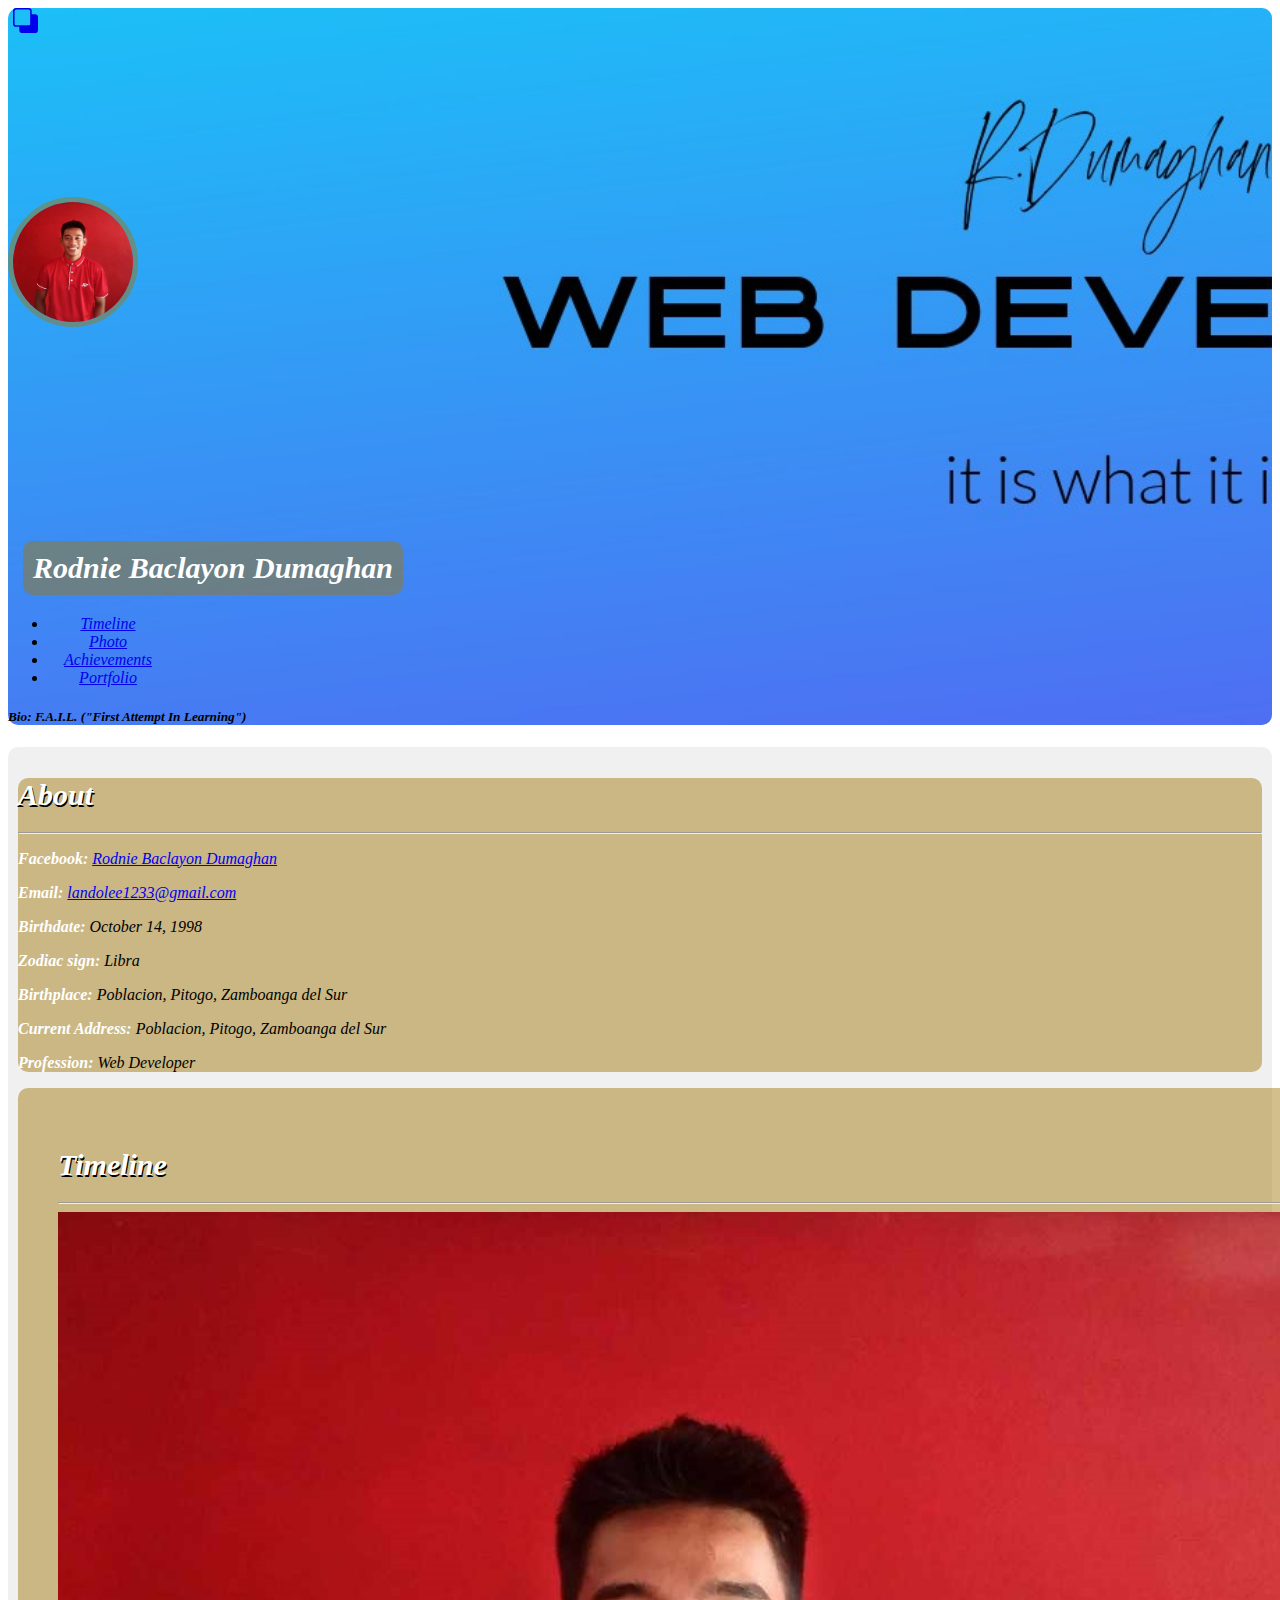
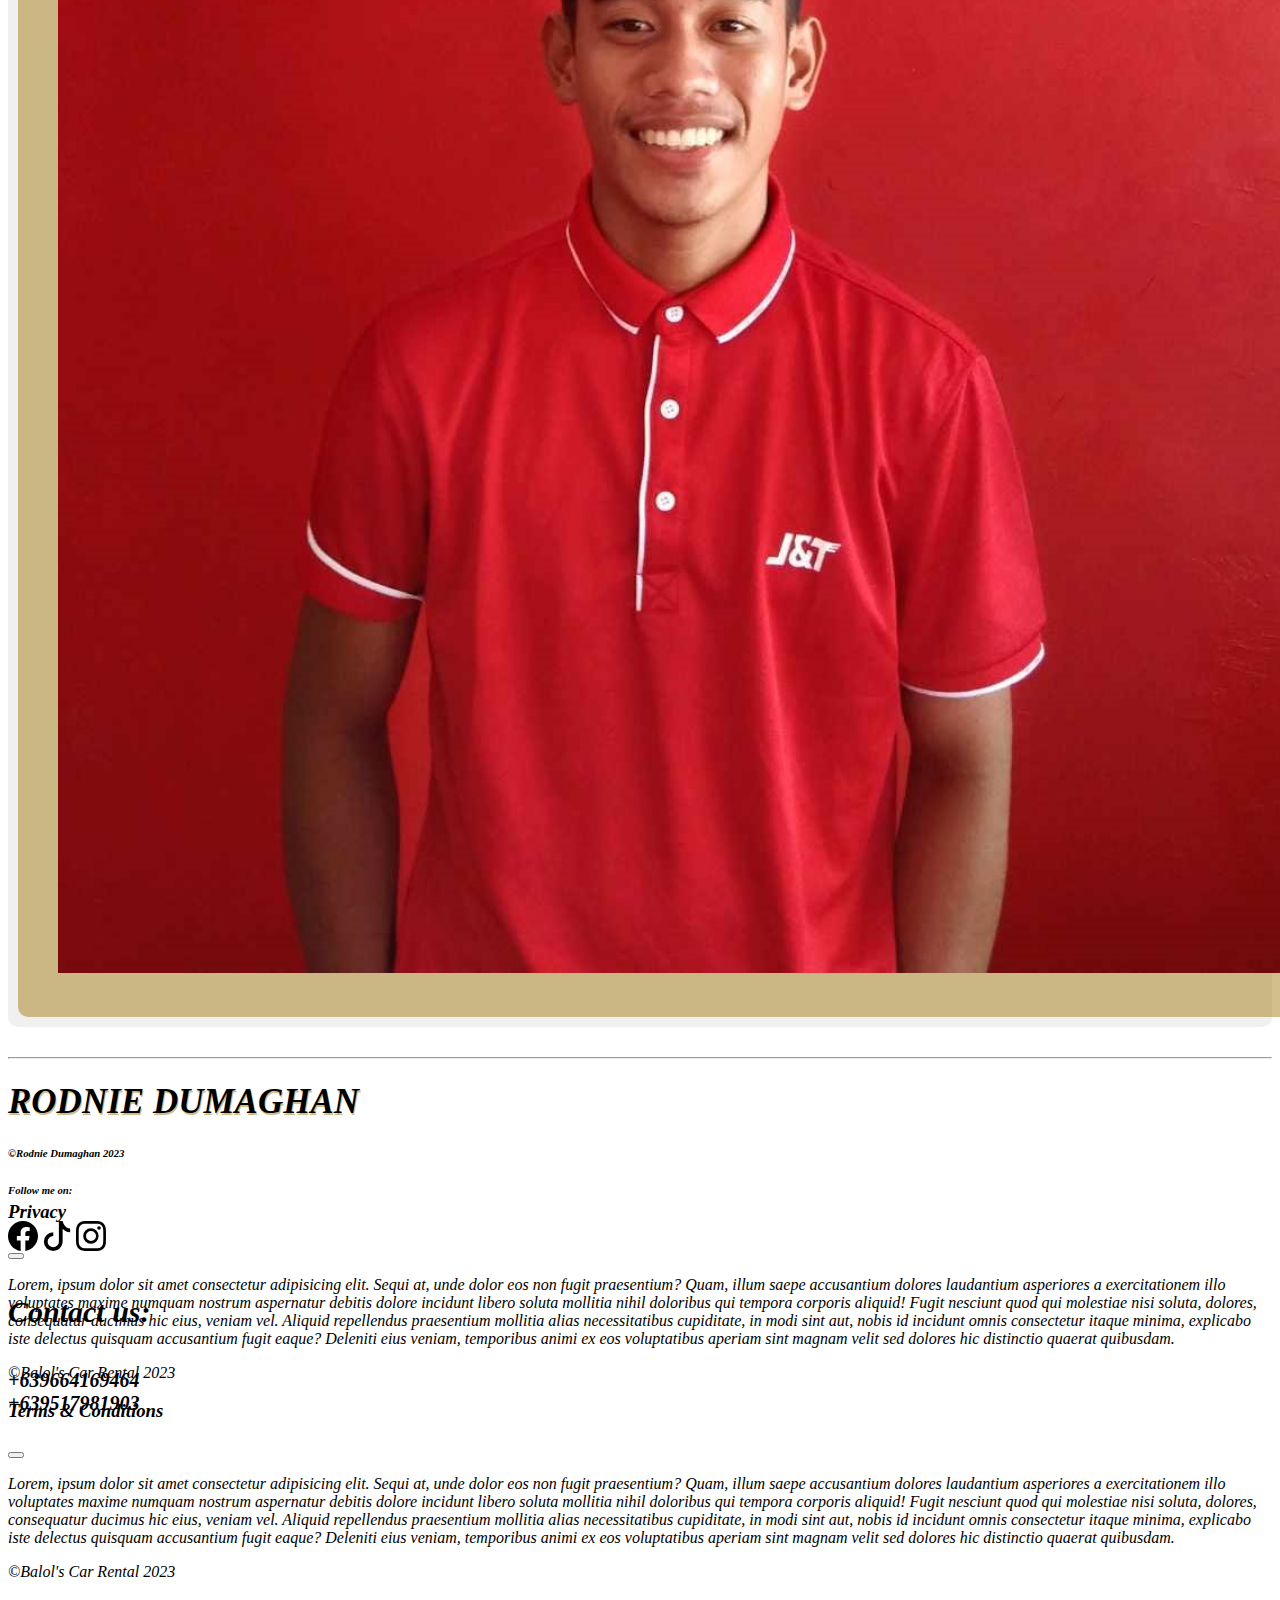
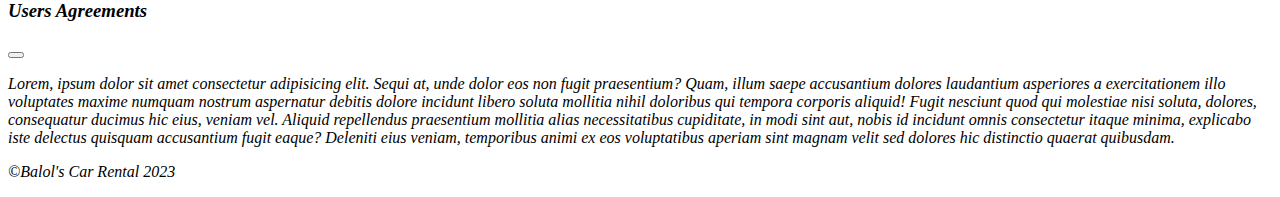
<file: developer.html>
<!DOCTYPE html>
<html lang="en">
<head>
    <meta charset="UTF-8">
    <meta name="viewport" content="width=device-width, initial-scale=1.0">
    <link rel="stylesheet" href="developer.css">
    <link href="https://cdn.jsdelivr.net/npm/bootstrap@5.3.2/dist/css/bootstrap.min.css" rel="stylesheet" integrity="sha384-T3c6CoIi6uLrA9TneNEoa7RxnatzjcDSCmG1MXxSR1GAsXEV/Dwwykc2MPK8M2HN" crossorigin="anonymous">
    <script src="https://cdn.jsdelivr.net/npm/bootstrap@5.3.2/dist/js/bootstrap.bundle.min.js" integrity="sha384-C6RzsynM9kWDrMNeT87bh95OGNyZPhcTNXj1NW7RuBCsyN/o0jlpcV8Qyq46cDfL" crossorigin="anonymous"></script>
    <link rel="stylesheet" href="https://cdn.jsdelivr.net/npm/bootstrap-icons@1.11.1/font/bootstrap-icons.css">
    <title>Developer</title>
    <link rel="icon" type="image/x-icon" href="bin/8.jpg">
</head>
<body class="body">
    <div class="container-{breakpoint}">
        <!--header-->
        <div class="header m-1">
            <div class="container">
                <div class="row">
                    <div class="col-sm text-end mt-1">
                        <a href="home.html" class="btn">
                            <svg xmlns="http://www.w3.org/2000/svg" width="35" height="25" fill="currentColor" class="bi bi-back" viewBox="0 0 16 16">
                                <path d="M0 2a2 2 0 0 1 2-2h8a2 2 0 0 1 2 2v2h2a2 2 0 0 1 2 2v8a2 2 0 0 1-2 2H6a2 2 0 0 1-2-2v-2H2a2 2 0 0 1-2-2V2zm2-1a1 1 0 0 0-1 1v8a1 1 0 0 0 1 1h8a1 1 0 0 0 1-1V2a1 1 0 0 0-1-1H2z"/>
                            </svg>
                        </a>
                    </div>
                </div>
                <div class="row">
                    <div class="col-1">
                        <a href="bin/8.jpg"><img src="bin/8.jpg" alt="this is a photo"></a>
                    </div>
                    <div class="col">
                        <h1>Rodnie Baclayon Dumaghan</h1>
                    </div>
                </div>
                <div class="row">
                    <div class="col-4 mt-2">
                        <nav aria-label="Page navigation example">
                            <ul class="pagination justify-content-center">
                                <li class="page-item">
                                    <a class="page-link" href="developer.html">Timeline</a>
                                </li>
                                <li class="page-item">
                                    <a class="page-link" href="photo.html">Photo</a></li>
                                <li class="page-item">
                                    <a class="page-link" href="achievement.html">Achievements</a></li>
                                <li class="page-item">
                                    <a class="page-link" href="portfolio.html">Portfolio</a>
                                </li>
                            </ul>
                        </nav>
                    </div>
                </div>
                <div class="row" id="bio">
                    <h5><b>Bio: </b>F.A.I.L. ("First Attempt In Learning")</h5>
                </div>
            </div>
        </div>
        <!--main-->
        <div class="main m-1">
            <div class="container">
                <div class="row m-2">
                    <div class="col-3 mx-1 mt-3" id="about">
                        <h1 class="text-center mt-2">About</h1>
                        <hr>
                        <p><b>Facebook: </b><a href="https://www.facebook.com/" class="text-black">Rodnie Baclayon Dumaghan</a></p>
                        <p><b>Email: </b><a href="https://www.gmail.com/" class="text-black">landolee1233@gmail.com</a></p>
                        <p><b>Birthdate: </b>October 14, 1998</p>
                        <p><b>Zodiac sign: </b>Libra</p>
                        <p><b>Birthplace: </b>Poblacion, Pitogo, Zamboanga del Sur</p>
                        <p><b>Current Address: </b>Poblacion, Pitogo, Zamboanga del Sur</p>
                        <p><b>Profession: </b>Web Developer</p>
                    </div>
                    <div class="col mx-2 mt-3 bg-secodary text-center" id="timeline">
                        <h1 class="text-center mt-2">Timeline</h1>
                        <hr>
                        <img src="bin/8.jpg" alt="this is a photo">
                    </div>
                </div>
            </div>
        </div>
        <hr>
        <!--Footer-->
        <div class="footer m-1">
            <div class="container-fluid">
                <div class="row">
                    <div class="col-sm text-center">
                        <h1>Rodnie Dumaghan</h1>
                        <h6>&copy;Rodnie Dumaghan 2023</h6>
                    </div>
                    <div class="col-sm text-center">
                        <h6>Follow me on:</h6>
                        <a href="https://www.facebook.com/Lando14.me">
                        <svg xmlns="http://www.w3.org/2000/svg" width="30" height="30" class="bi bi-facebook m-2" viewBox="0 0 16 16" >
                            <path d="M16 8.049c0-4.446-3.582-8.05-8-8.05C3.58 0-.002 3.603-.002 8.05c0 4.017 2.926 7.347 6.75 7.951v-5.625h-2.03V8.05H6.75V6.275c0-2.017 1.195-3.131 3.022-3.131.876 0 1.791.157 1.791.157v1.98h-1.009c-.993 0-1.303.621-1.303 1.258v1.51h2.218l-.354 2.326H9.25V16c3.824-.604 6.75-3.934 6.75-7.951z"/>
                        </svg>
                        </a>
                        <a href="https://www.tiktok.com/@lando_mutiply">
                            <svg xmlns="http://www.w3.org/2000/svg" width="30" height="30" fill="black" class="bi bi-tiktok" viewBox="0 0 16 16">
                                <path d="M9 0h1.98c.144.715.54 1.617 1.235 2.512C12.895 3.389 13.797 4 15 4v2c-1.753 0-3.07-.814-4-1.829V11a5 5 0 1 1-5-5v2a3 3 0 1 0 3 3V0Z"/>
                            </svg>
                        </a>
                        <a href="https://www.instagram.com/">
                        <svg xmlns="http://www.w3.org/2000/svg" width="30" height="30" class="bi bi-instagram m-2" viewBox="0 0 16 16">
                            <path d="M8 0C5.829 0 5.556.01 4.703.048 3.85.088 3.269.222 2.76.42a3.917 3.917 0 0 0-1.417.923A3.927 3.927 0 0 0 .42 2.76C.222 3.268.087 3.85.048 4.7.01 5.555 0 5.827 0 8.001c0 2.172.01 2.444.048 3.297.04.852.174 1.433.372 1.942.205.526.478.972.923 1.417.444.445.89.719 1.416.923.51.198 1.09.333 1.942.372C5.555 15.99 5.827 16 8 16s2.444-.01 3.298-.048c.851-.04 1.434-.174 1.943-.372a3.916 3.916 0 0 0 1.416-.923c.445-.445.718-.891.923-1.417.197-.509.332-1.09.372-1.942C15.99 10.445 16 10.173 16 8s-.01-2.445-.048-3.299c-.04-.851-.175-1.433-.372-1.941a3.926 3.926 0 0 0-.923-1.417A3.911 3.911 0 0 0 13.24.42c-.51-.198-1.092-.333-1.943-.372C10.443.01 10.172 0 7.998 0h.003zm-.717 1.442h.718c2.136 0 2.389.007 3.232.046.78.035 1.204.166 1.486.275.373.145.64.319.92.599.28.28.453.546.598.92.11.281.24.705.275 1.485.039.843.047 1.096.047 3.231s-.008 2.389-.047 3.232c-.035.78-.166 1.203-.275 1.485a2.47 2.47 0 0 1-.599.919c-.28.28-.546.453-.92.598-.28.11-.704.24-1.485.276-.843.038-1.096.047-3.232.047s-2.39-.009-3.233-.047c-.78-.036-1.203-.166-1.485-.276a2.478 2.478 0 0 1-.92-.598 2.48 2.48 0 0 1-.6-.92c-.109-.281-.24-.705-.275-1.485-.038-.843-.046-1.096-.046-3.233 0-2.136.008-2.388.046-3.231.036-.78.166-1.204.276-1.486.145-.373.319-.64.599-.92.28-.28.546-.453.92-.598.282-.11.705-.24 1.485-.276.738-.034 1.024-.044 2.515-.045v.002zm4.988 1.328a.96.96 0 1 0 0 1.92.96.96 0 0 0 0-1.92zm-4.27 1.122a4.109 4.109 0 1 0 0 8.217 4.109 4.109 0 0 0 0-8.217zm0 1.441a2.667 2.667 0 1 1 0 5.334 2.667 2.667 0 0 1 0-5.334z"/>
                        </svg>
                         </a>
                    </div>
                    <div class="col">
                        <div class="row">
                            <div class="col text-center">
                                <h4>Contact us:</h4>
                                <div class="row">
                                    <div class="col">
                                        <b>+639664169464</b>
                                    </div>
                                    <div class="col">
                                        <b>+639517981903</b>
                                    </div>
                                </div>
                            </div>
                        </div>
                    </div>
                </div>
            </div>
      </div>
        <!--modals-->
        <!--modal privacy-->
        <div class="modal fade" id="privacy">
            <div class="modal-dialog">
                <div class="modal-content">
                    <div class="modal-header">
                        <h3 class="text-black">Privacy</h3>
                        <button type="button" class="btn-close" data-bs-dismiss="modal"></button>
                    </div> 
                    <div class="modal-body">
                        <p>Lorem, ipsum dolor sit amet consectetur adipisicing elit. Sequi at, unde dolor eos non fugit praesentium? Quam, illum saepe accusantium dolores laudantium asperiores a exercitationem illo voluptates maxime numquam nostrum aspernatur debitis dolore incidunt libero soluta mollitia nihil doloribus qui tempora corporis aliquid! Fugit nesciunt quod qui molestiae nisi soluta, dolores, consequatur ducimus hic eius, veniam vel. Aliquid repellendus praesentium mollitia alias necessitatibus cupiditate, in modi sint aut, nobis id incidunt omnis consectetur itaque minima, explicabo iste delectus quisquam accusantium fugit eaque? Deleniti eius veniam, temporibus animi ex eos voluptatibus aperiam sint magnam velit sed dolores hic distinctio quaerat quibusdam.</p>
                    </div>
                    <div class="modal-footer">
                        <p>&copy;Balol's Car Rental 2023</p>
                    </div>
                </div>
            </div>
        </div>
      <!--modal terms & conditions-->
      <div class="modal fade" id="terms">
        <div class="modal-dialog">
          <div class="modal-content">
            <div class="modal-header">
              <h3 class="text-black">Terms & Conditions</h3>
              <button type="button" class="btn-close" data-bs-dismiss="modal"></button>
            </div> 
            <div class="modal-body">
              <p>Lorem, ipsum dolor sit amet consectetur adipisicing elit. Sequi at, unde dolor eos non fugit praesentium? Quam, illum saepe accusantium dolores laudantium asperiores a exercitationem illo voluptates maxime numquam nostrum aspernatur debitis dolore incidunt libero soluta mollitia nihil doloribus qui tempora corporis aliquid! Fugit nesciunt quod qui molestiae nisi soluta, dolores, consequatur ducimus hic eius, veniam vel. Aliquid repellendus praesentium mollitia alias necessitatibus cupiditate, in modi sint aut, nobis id incidunt omnis consectetur itaque minima, explicabo iste delectus quisquam accusantium fugit eaque? Deleniti eius veniam, temporibus animi ex eos voluptatibus aperiam sint magnam velit sed dolores hic distinctio quaerat quibusdam.</p>
            </div>
            <div class="modal-footer">
              <p>&copy;Balol's Car Rental 2023</p>
            </div>
          </div>
        </div>
      </div>
      <!--modal users agreements-->
      <div class="modal fade" id="users">
        <div class="modal-dialog">
          <div class="modal-content">
            <div class="modal-header">
              <h3 class="text-black">Users Agreements</h3>
              <button type="button" class="btn-close" data-bs-dismiss="modal"></button>
            </div> 
            <div class="modal-body">
              <p>Lorem, ipsum dolor sit amet consectetur adipisicing elit. Sequi at, unde dolor eos non fugit praesentium? Quam, illum saepe accusantium dolores laudantium asperiores a exercitationem illo voluptates maxime numquam nostrum aspernatur debitis dolore incidunt libero soluta mollitia nihil doloribus qui tempora corporis aliquid! Fugit nesciunt quod qui molestiae nisi soluta, dolores, consequatur ducimus hic eius, veniam vel. Aliquid repellendus praesentium mollitia alias necessitatibus cupiditate, in modi sint aut, nobis id incidunt omnis consectetur itaque minima, explicabo iste delectus quisquam accusantium fugit eaque? Deleniti eius veniam, temporibus animi ex eos voluptatibus aperiam sint magnam velit sed dolores hic distinctio quaerat quibusdam.</p>
            </div>
            <div class="modal-footer">
              <p>&copy;Balol's Car Rental 2023</p>
            </div>
          </div>
        </div>
      </div>
    </div>
</body>
</html>
</file>
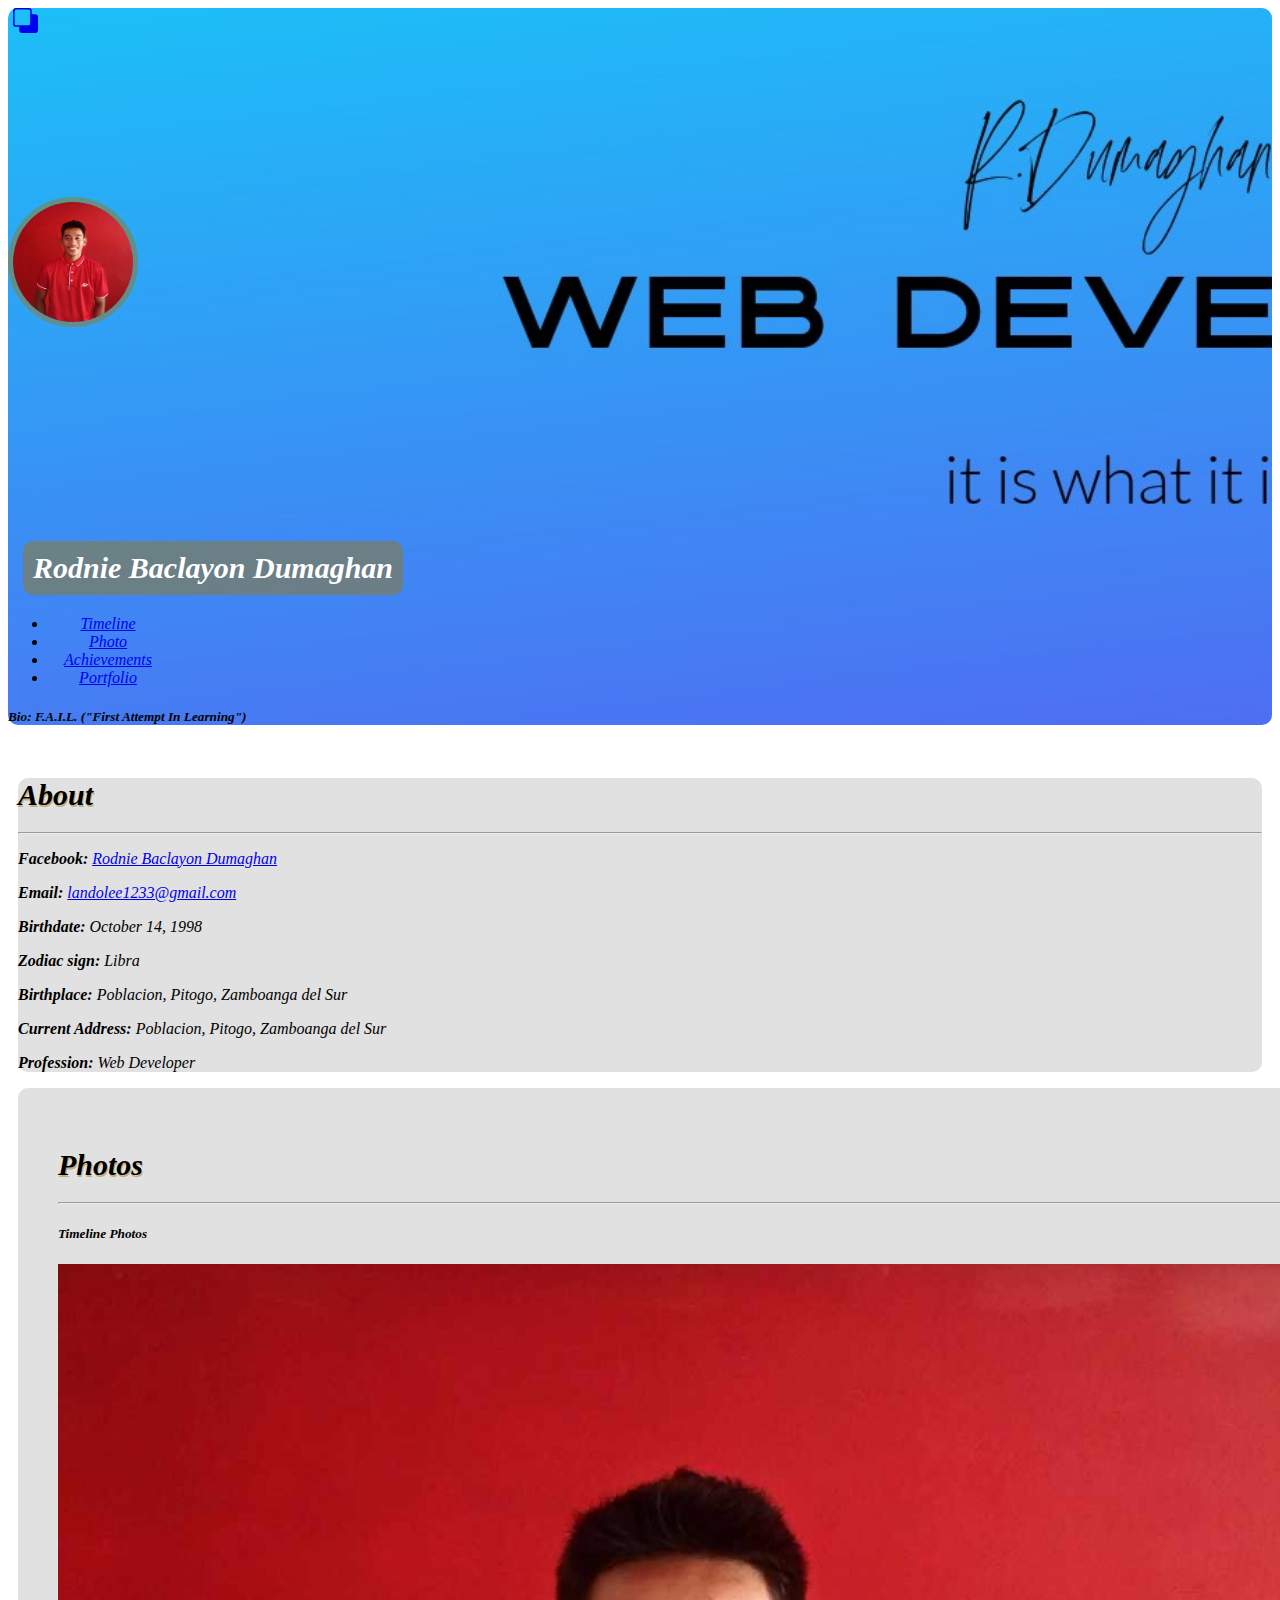
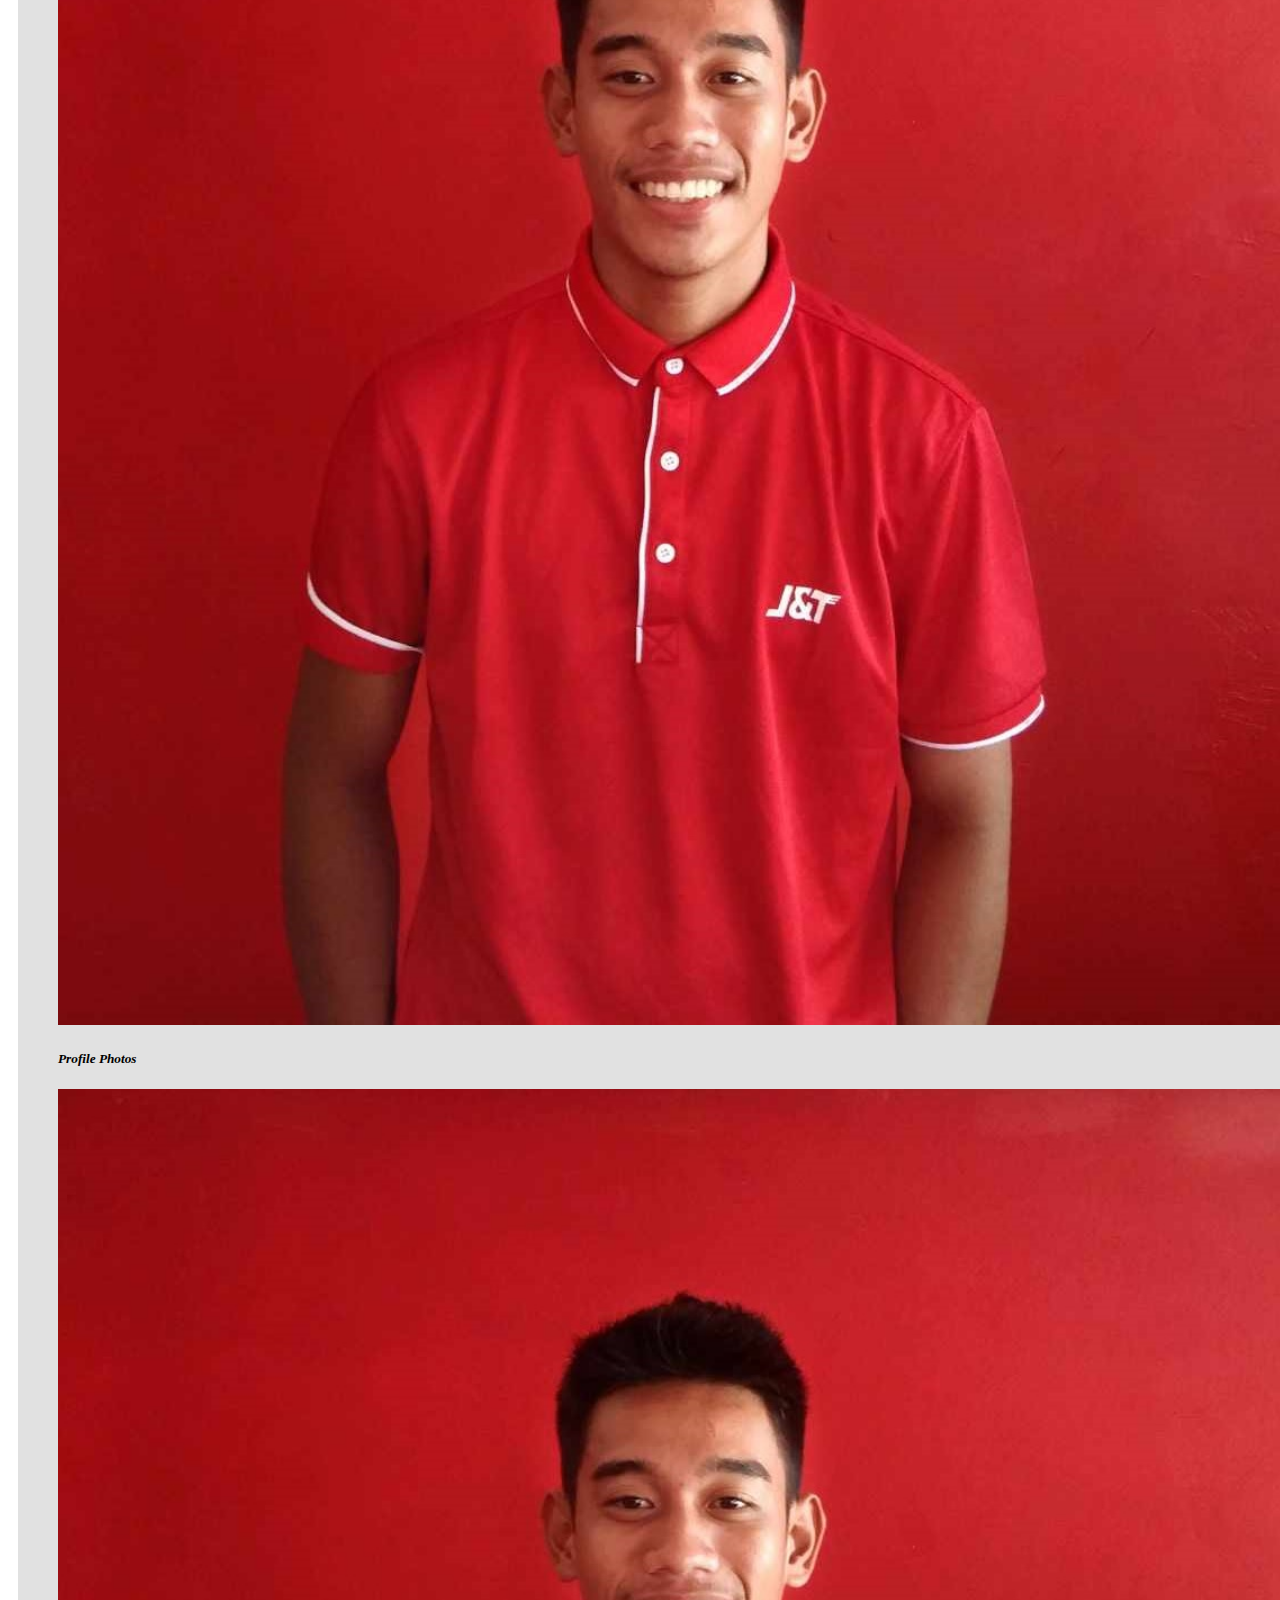
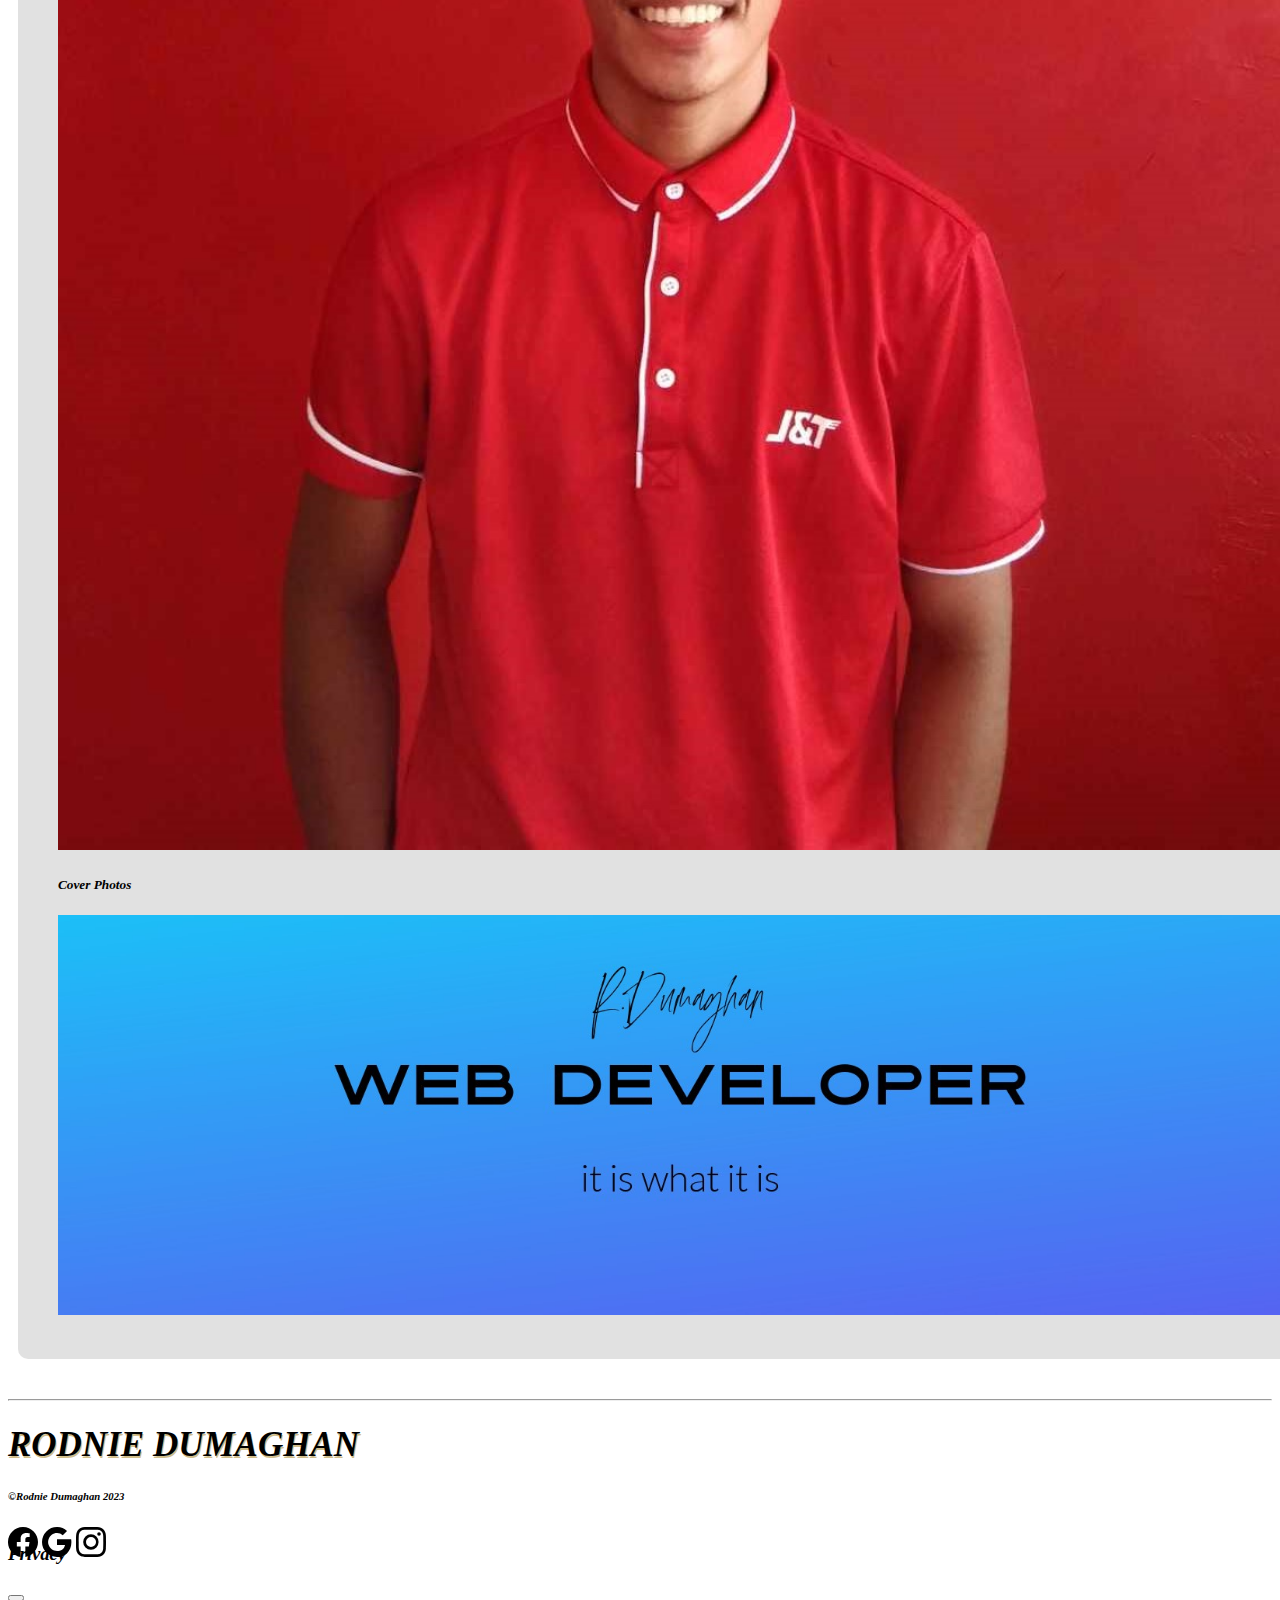
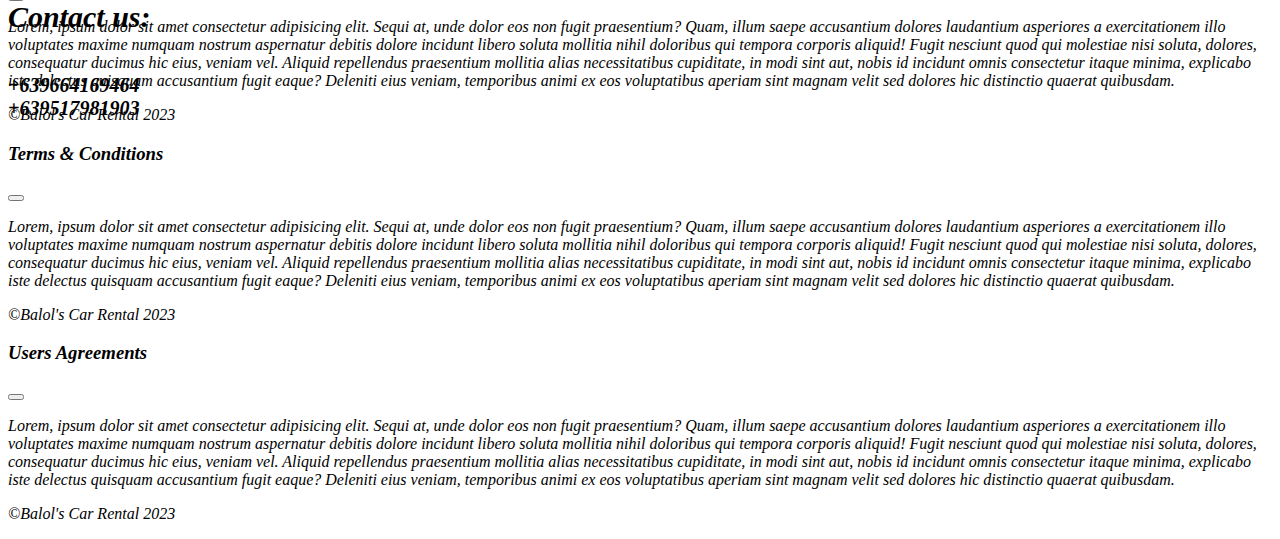
<file: photo.html>
<!DOCTYPE html>
<html lang="en">
<head>
    <meta charset="UTF-8">
    <meta name="viewport" content="width=device-width, initial-scale=1.0">
    <link rel="stylesheet" href="photo.css">
    <link href="https://cdn.jsdelivr.net/npm/bootstrap@5.3.2/dist/css/bootstrap.min.css" rel="stylesheet" integrity="sha384-T3c6CoIi6uLrA9TneNEoa7RxnatzjcDSCmG1MXxSR1GAsXEV/Dwwykc2MPK8M2HN" crossorigin="anonymous">
    <script src="https://cdn.jsdelivr.net/npm/bootstrap@5.3.2/dist/js/bootstrap.bundle.min.js" integrity="sha384-C6RzsynM9kWDrMNeT87bh95OGNyZPhcTNXj1NW7RuBCsyN/o0jlpcV8Qyq46cDfL" crossorigin="anonymous"></script>
    <link rel="stylesheet" href="https://cdn.jsdelivr.net/npm/bootstrap-icons@1.11.1/font/bootstrap-icons.css">
    <title>Developer</title>
    <link rel="icon" type="image/x-icon" href="bin/8.jpg">
</head>
<body class="body">
    <div class="container-{breakpoint}">
        <!--header-->
        <div class="header m-1">
            <div class="container">
                <div class="row">
                    <div class="col-sm text-end mt-1">
                        <a href="home.html" class="btn">
                            <svg xmlns="http://www.w3.org/2000/svg" width="35" height="25" fill="currentColor" class="bi bi-back" viewBox="0 0 16 16">
                                <path d="M0 2a2 2 0 0 1 2-2h8a2 2 0 0 1 2 2v2h2a2 2 0 0 1 2 2v8a2 2 0 0 1-2 2H6a2 2 0 0 1-2-2v-2H2a2 2 0 0 1-2-2V2zm2-1a1 1 0 0 0-1 1v8a1 1 0 0 0 1 1h8a1 1 0 0 0 1-1V2a1 1 0 0 0-1-1H2z"/>
                            </svg>
                        </a>
                    </div>
                </div>
                <div class="row">
                    <div class="col-1">
                        <a href="bin/8.jpg"><img src="bin/8.jpg" alt="this is a photo"></a>
                    </div>
                    <div class="col">
                        <h1>Rodnie Baclayon Dumaghan</h1>
                    </div>
                </div>
                <div class="row">
                    <div class="col-4 mt-2">
                        <nav aria-label="Page navigation example">
                            <ul class="pagination justify-content-center">
                                <li class="page-item">
                                    <a class="page-link" href="developer.html">Timeline</a>
                                </li>
                                <li class="page-item">
                                    <a class="page-link" href="photo.html">Photo</a></li>
                                <li class="page-item">
                                    <a class="page-link" href="achievement.html">Achievements</a></li>
                                <li class="page-item">
                                    <a class="page-link" href="portfolio.html">Portfolio</a>
                                </li>
                            </ul>
                        </nav>
                    </div>
                </div>
                <div class="row" id="bio">
                    <h5><b>Bio: </b>F.A.I.L. ("First Attempt In Learning")</h5>
                </div>
            </div>
        </div>
        <!--main-->
        <div class="main m-1">
            <div class="container">
                <div class="row m-2">
                    <div class="col-sm-3 mx-1 mt-3" id="about">
                        <h1 class="text-center mt-2">About</h1>
                        <hr>
                        <p><b>Facebook: </b><a href="https://www.facebook.com/" class="text-black">Rodnie Baclayon Dumaghan</a></p>
                        <p><b>Email: </b><a href="https://www.gmail.com/" class="text-black">landolee1233@gmail.com</a></p>
                        <p><b>Birthdate: </b>October 14, 1998</p>
                        <p><b>Zodiac sign: </b>Libra</p>
                        <p><b>Birthplace: </b>Poblacion, Pitogo, Zamboanga del Sur</p>
                        <p><b>Current Address: </b>Poblacion, Pitogo, Zamboanga del Sur</p>
                        <p><b>Profession: </b>Web Developer</p>
                    </div>
                    <div class="col-sm mx-1 mt-3 bg-secodary text-center" id="timeline">
                        <h1 class="text-center mt-2">Photos</h1>
                        <hr>
                        <!--row-->
                        <div class="row">
                            <!---->
                            <div class="card col-sm m-1">
                                <div class="card-header">
                                    <h5>Timeline Photos</h5>
                                </div>
                                <div class="card-body">
                                    <img src="bin/8.jpg" alt="this is a photo" style="height: 100%; width: 100%;">
                                </div>
                            </div>
                            <!---->
                            <div class="card col-sm m-1">
                                <div class="card-header">
                                    <h5>Profile Photos</h5>
                                </div>
                                <div class="card-body">
                                    <img src="bin/8.jpg" alt="this is a photo" style="height: 100%; width: 100%;">
                                </div>
                            </div>
                            <!---->
                            <div class="card col-sm m-1">
                                <div class="card-header">
                                    <h5>Cover Photos</h5>
                                </div>
                                <div class="card-body">
                                    <img src="bin/cover1.jpg" alt="this is a photo" style="height: 100%; width: 100%;">
                                </div>
                            </div>
                            <!---->
                        </div>
                        <!--end row-->
                    </div>
                </div>
            </div>
        </div>
        <hr>
        <!--Footer-->
        <div class="footer m-1">
            <div class="container-fluid">
                <div class="row">
                    <div class="col-sm text-center">
                        <h1>Rodnie Dumaghan</h1>
                        <h6>&copy;Rodnie Dumaghan 2023</h6>
                    </div>
                    <div class="col-sm text-center">
                        <a href="https://www.facebook.com/Roeljr.galban">
                        <svg xmlns="http://www.w3.org/2000/svg" width="30" height="30" class="bi bi-facebook m-2" viewBox="0 0 16 16" >
                            <path d="M16 8.049c0-4.446-3.582-8.05-8-8.05C3.58 0-.002 3.603-.002 8.05c0 4.017 2.926 7.347 6.75 7.951v-5.625h-2.03V8.05H6.75V6.275c0-2.017 1.195-3.131 3.022-3.131.876 0 1.791.157 1.791.157v1.98h-1.009c-.993 0-1.303.621-1.303 1.258v1.51h2.218l-.354 2.326H9.25V16c3.824-.604 6.75-3.934 6.75-7.951z"/>
                        </svg>
                        </a>
                        <a href="https://www.gmail.com/">
                        <svg xmlns="http://www.w3.org/2000/svg" width="30" height="30" class="bi bi-google m-2" viewBox="0 0 16 16">
                            <path d="M15.545 6.558a9.42 9.42 0 0 1 .139 1.626c0 2.434-.87 4.492-2.384 5.885h.002C11.978 15.292 10.158 16 8 16A8 8 0 1 1 8 0a7.689 7.689 0 0 1 5.352 2.082l-2.284 2.284A4.347 4.347 0 0 0 8 3.166c-2.087 0-3.86 1.408-4.492 3.304a4.792 4.792 0 0 0 0 3.063h.003c.635 1.893 2.405 3.301 4.492 3.301 1.078 0 2.004-.276 2.722-.764h-.003a3.702 3.702 0 0 0 1.599-2.431H8v-3.08h7.545z"/>
                        </svg>
                        </a>
                        <a href="https://www.instagram.com/">
                        <svg xmlns="http://www.w3.org/2000/svg" width="30" height="30" class="bi bi-instagram m-2" viewBox="0 0 16 16">
                            <path d="M8 0C5.829 0 5.556.01 4.703.048 3.85.088 3.269.222 2.76.42a3.917 3.917 0 0 0-1.417.923A3.927 3.927 0 0 0 .42 2.76C.222 3.268.087 3.85.048 4.7.01 5.555 0 5.827 0 8.001c0 2.172.01 2.444.048 3.297.04.852.174 1.433.372 1.942.205.526.478.972.923 1.417.444.445.89.719 1.416.923.51.198 1.09.333 1.942.372C5.555 15.99 5.827 16 8 16s2.444-.01 3.298-.048c.851-.04 1.434-.174 1.943-.372a3.916 3.916 0 0 0 1.416-.923c.445-.445.718-.891.923-1.417.197-.509.332-1.09.372-1.942C15.99 10.445 16 10.173 16 8s-.01-2.445-.048-3.299c-.04-.851-.175-1.433-.372-1.941a3.926 3.926 0 0 0-.923-1.417A3.911 3.911 0 0 0 13.24.42c-.51-.198-1.092-.333-1.943-.372C10.443.01 10.172 0 7.998 0h.003zm-.717 1.442h.718c2.136 0 2.389.007 3.232.046.78.035 1.204.166 1.486.275.373.145.64.319.92.599.28.28.453.546.598.92.11.281.24.705.275 1.485.039.843.047 1.096.047 3.231s-.008 2.389-.047 3.232c-.035.78-.166 1.203-.275 1.485a2.47 2.47 0 0 1-.599.919c-.28.28-.546.453-.92.598-.28.11-.704.24-1.485.276-.843.038-1.096.047-3.232.047s-2.39-.009-3.233-.047c-.78-.036-1.203-.166-1.485-.276a2.478 2.478 0 0 1-.92-.598 2.48 2.48 0 0 1-.6-.92c-.109-.281-.24-.705-.275-1.485-.038-.843-.046-1.096-.046-3.233 0-2.136.008-2.388.046-3.231.036-.78.166-1.204.276-1.486.145-.373.319-.64.599-.92.28-.28.546-.453.92-.598.282-.11.705-.24 1.485-.276.738-.034 1.024-.044 2.515-.045v.002zm4.988 1.328a.96.96 0 1 0 0 1.92.96.96 0 0 0 0-1.92zm-4.27 1.122a4.109 4.109 0 1 0 0 8.217 4.109 4.109 0 0 0 0-8.217zm0 1.441a2.667 2.667 0 1 1 0 5.334 2.667 2.667 0 0 1 0-5.334z"/>
                        </svg>
                         </a>
                    </div>
                    <div class="col">
                        <div class="row">
                            <div class="col text-center">
                                <h4>Contact us:</h4>
                                <div class="row">
                                    <div class="col">
                                        <b>+639664169464</b>
                                    </div>
                                    <div class="col">
                                        <b>+639517981903</b>
                                    </div>
                                </div>
                            </div>
                        </div>
                    </div>
                </div>
            </div>
      </div>
        <!--modals-->
        <!--modal privacy-->
        <div class="modal fade" id="privacy">
            <div class="modal-dialog">
                <div class="modal-content">
                    <div class="modal-header">
                        <h3 class="text-black">Privacy</h3>
                        <button type="button" class="btn-close" data-bs-dismiss="modal"></button>
                    </div> 
                    <div class="modal-body">
                        <p>Lorem, ipsum dolor sit amet consectetur adipisicing elit. Sequi at, unde dolor eos non fugit praesentium? Quam, illum saepe accusantium dolores laudantium asperiores a exercitationem illo voluptates maxime numquam nostrum aspernatur debitis dolore incidunt libero soluta mollitia nihil doloribus qui tempora corporis aliquid! Fugit nesciunt quod qui molestiae nisi soluta, dolores, consequatur ducimus hic eius, veniam vel. Aliquid repellendus praesentium mollitia alias necessitatibus cupiditate, in modi sint aut, nobis id incidunt omnis consectetur itaque minima, explicabo iste delectus quisquam accusantium fugit eaque? Deleniti eius veniam, temporibus animi ex eos voluptatibus aperiam sint magnam velit sed dolores hic distinctio quaerat quibusdam.</p>
                    </div>
                    <div class="modal-footer">
                        <p>&copy;Balol's Car Rental 2023</p>
                    </div>
                </div>
            </div>
        </div>
      <!--modal terms & conditions-->
      <div class="modal fade" id="terms">
        <div class="modal-dialog">
          <div class="modal-content">
            <div class="modal-header">
              <h3 class="text-black">Terms & Conditions</h3>
              <button type="button" class="btn-close" data-bs-dismiss="modal"></button>
            </div> 
            <div class="modal-body">
              <p>Lorem, ipsum dolor sit amet consectetur adipisicing elit. Sequi at, unde dolor eos non fugit praesentium? Quam, illum saepe accusantium dolores laudantium asperiores a exercitationem illo voluptates maxime numquam nostrum aspernatur debitis dolore incidunt libero soluta mollitia nihil doloribus qui tempora corporis aliquid! Fugit nesciunt quod qui molestiae nisi soluta, dolores, consequatur ducimus hic eius, veniam vel. Aliquid repellendus praesentium mollitia alias necessitatibus cupiditate, in modi sint aut, nobis id incidunt omnis consectetur itaque minima, explicabo iste delectus quisquam accusantium fugit eaque? Deleniti eius veniam, temporibus animi ex eos voluptatibus aperiam sint magnam velit sed dolores hic distinctio quaerat quibusdam.</p>
            </div>
            <div class="modal-footer">
              <p>&copy;Balol's Car Rental 2023</p>
            </div>
          </div>
        </div>
      </div>
      <!--modal users agreements-->
      <div class="modal fade" id="users">
        <div class="modal-dialog">
          <div class="modal-content">
            <div class="modal-header">
              <h3 class="text-black">Users Agreements</h3>
              <button type="button" class="btn-close" data-bs-dismiss="modal"></button>
            </div> 
            <div class="modal-body">
              <p>Lorem, ipsum dolor sit amet consectetur adipisicing elit. Sequi at, unde dolor eos non fugit praesentium? Quam, illum saepe accusantium dolores laudantium asperiores a exercitationem illo voluptates maxime numquam nostrum aspernatur debitis dolore incidunt libero soluta mollitia nihil doloribus qui tempora corporis aliquid! Fugit nesciunt quod qui molestiae nisi soluta, dolores, consequatur ducimus hic eius, veniam vel. Aliquid repellendus praesentium mollitia alias necessitatibus cupiditate, in modi sint aut, nobis id incidunt omnis consectetur itaque minima, explicabo iste delectus quisquam accusantium fugit eaque? Deleniti eius veniam, temporibus animi ex eos voluptatibus aperiam sint magnam velit sed dolores hic distinctio quaerat quibusdam.</p>
            </div>
            <div class="modal-footer">
              <p>&copy;Balol's Car Rental 2023</p>
            </div>
          </div>
        </div>
      </div>
    </div>
</body>
</html>
</file>
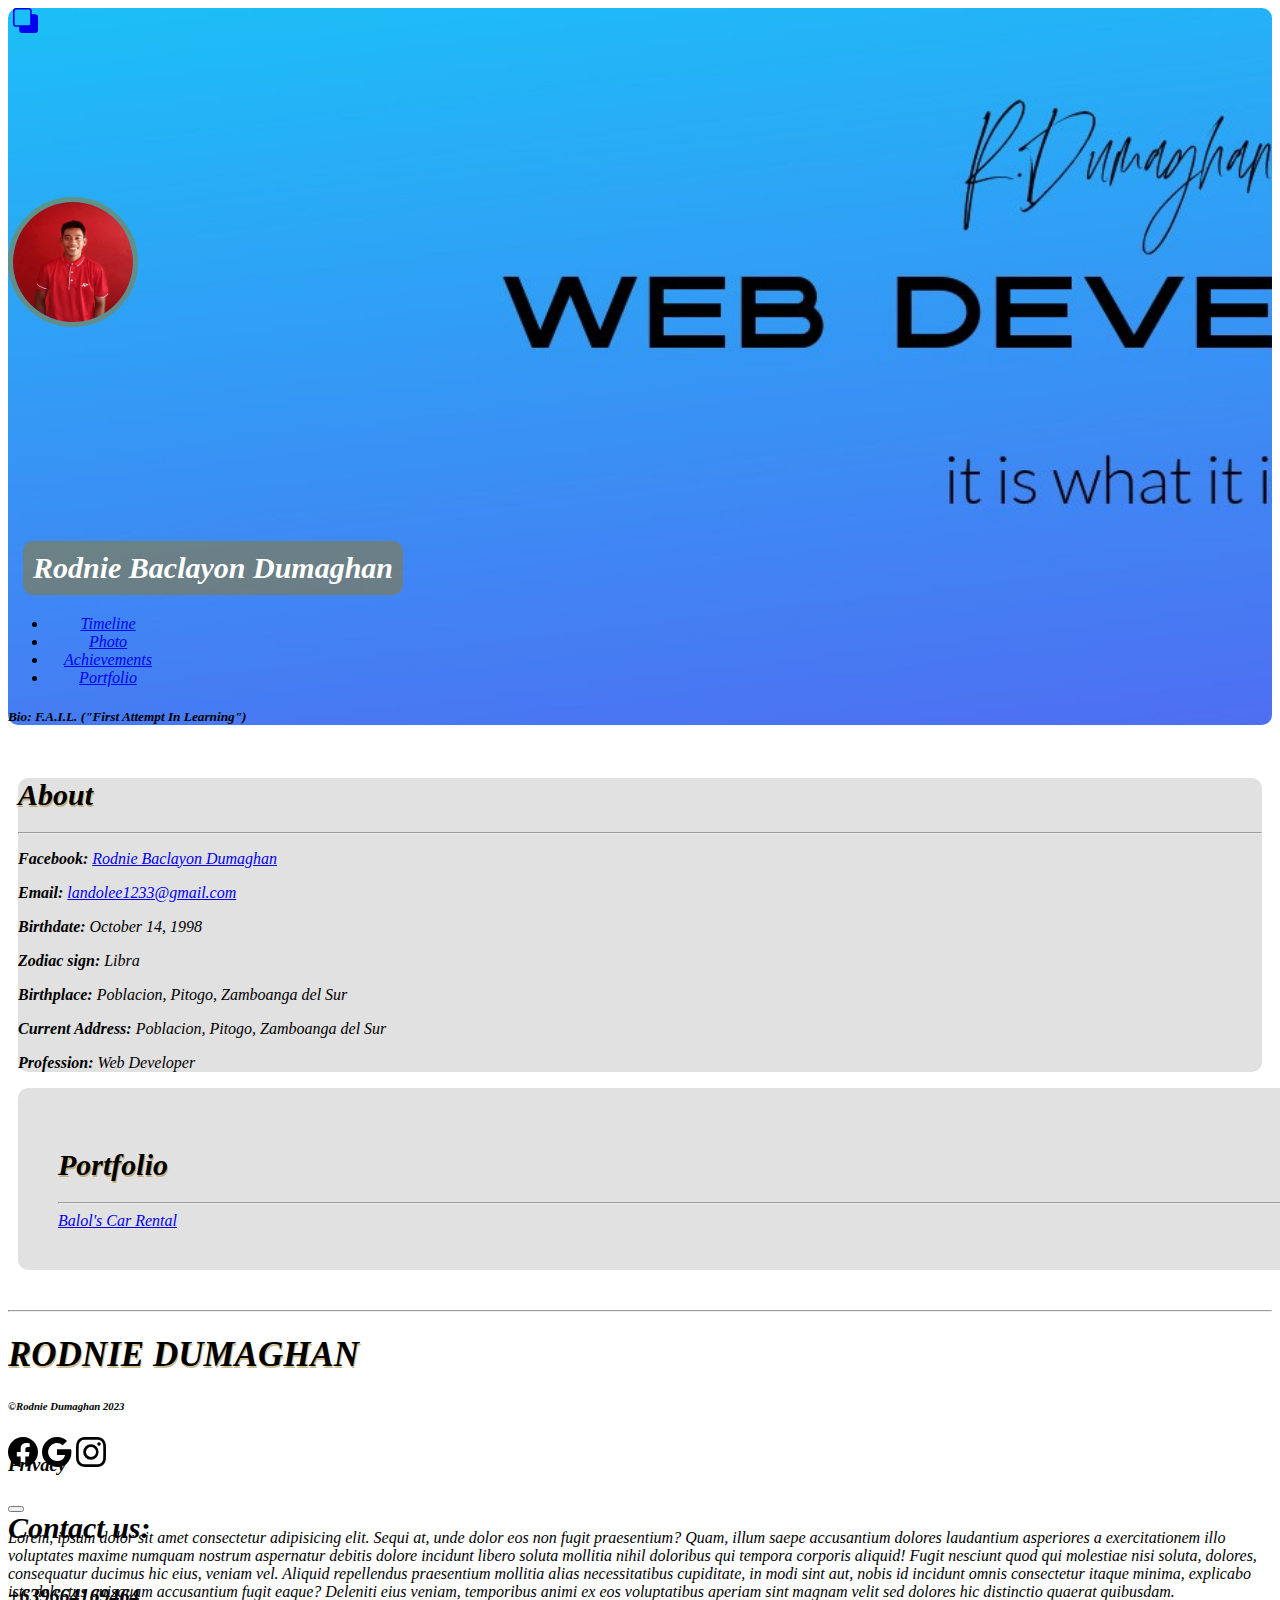
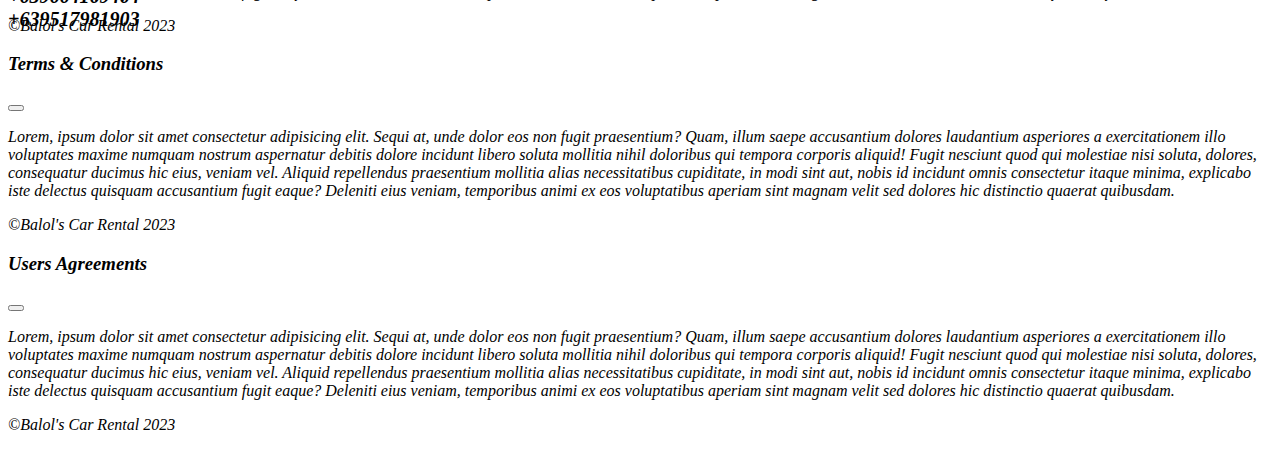
<file: portfolio.html>
<!DOCTYPE html>
<html lang="en">
<head>
    <meta charset="UTF-8">
    <meta name="viewport" content="width=device-width, initial-scale=1.0">
    <link rel="stylesheet" href="portfolio.css">
    <link href="https://cdn.jsdelivr.net/npm/bootstrap@5.3.2/dist/css/bootstrap.min.css" rel="stylesheet" integrity="sha384-T3c6CoIi6uLrA9TneNEoa7RxnatzjcDSCmG1MXxSR1GAsXEV/Dwwykc2MPK8M2HN" crossorigin="anonymous">
    <script src="https://cdn.jsdelivr.net/npm/bootstrap@5.3.2/dist/js/bootstrap.bundle.min.js" integrity="sha384-C6RzsynM9kWDrMNeT87bh95OGNyZPhcTNXj1NW7RuBCsyN/o0jlpcV8Qyq46cDfL" crossorigin="anonymous"></script>
    <link rel="stylesheet" href="https://cdn.jsdelivr.net/npm/bootstrap-icons@1.11.1/font/bootstrap-icons.css">
    <title>Developer</title>
    <link rel="icon" type="image/x-icon" href="bin/8.jpg">
</head>
<body class="body">
    <div class="container-{breakpoint}">
        <!--header-->
        <div class="header m-1">
            <div class="container">
                <div class="row">
                    <div class="col-sm text-end mt-1">
                        <a href="home.html" class="btn">
                            <svg xmlns="http://www.w3.org/2000/svg" width="35" height="25" fill="currentColor" class="bi bi-back" viewBox="0 0 16 16">
                                <path d="M0 2a2 2 0 0 1 2-2h8a2 2 0 0 1 2 2v2h2a2 2 0 0 1 2 2v8a2 2 0 0 1-2 2H6a2 2 0 0 1-2-2v-2H2a2 2 0 0 1-2-2V2zm2-1a1 1 0 0 0-1 1v8a1 1 0 0 0 1 1h8a1 1 0 0 0 1-1V2a1 1 0 0 0-1-1H2z"/>
                            </svg>
                        </a>
                    </div>
                </div>
                <div class="row">
                    <div class="col-1">
                        <a href="bin/8.jpg"><img src="bin/8.jpg" alt="this is a photo"></a>
                    </div>
                    <div class="col">
                        <h1>Rodnie Baclayon Dumaghan</h1>
                    </div>
                </div>
                <div class="row">
                    <div class="col-4 mt-2">
                        <nav aria-label="Page navigation example">
                            <ul class="pagination justify-content-center">
                                <li class="page-item">
                                    <a class="page-link" href="developer.html">Timeline</a>
                                </li>
                                <li class="page-item">
                                    <a class="page-link" href="photo.html">Photo</a></li>
                                <li class="page-item">
                                    <a class="page-link" href="achievement.html">Achievements</a></li>
                                <li class="page-item">
                                    <a class="page-link" href="portfolio.html">Portfolio</a>
                                </li>
                            </ul>
                        </nav>
                    </div>
                </div>
                <div class="row" id="bio">
                    <h5><b>Bio: </b>F.A.I.L. ("First Attempt In Learning")</h5>
                </div>
            </div>
        </div>
        <!--main-->
        <div class="main m-1">
            <div class="container">
                <div class="row m-2">
                    <div class="col-3 mx-1 mt-3" id="about">
                        <h1 class="text-center mt-2">About</h1>
                        <hr>
                        <p><b>Facebook: </b><a href="https://www.facebook.com/" class="text-black">Rodnie Baclayon Dumaghan</a></p>
                        <p><b>Email: </b><a href="https://www.gmail.com/" class="text-black">landolee1233@gmail.com</a></p>
                        <p><b>Birthdate: </b>October 14, 1998</p>
                        <p><b>Zodiac sign: </b>Libra</p>
                        <p><b>Birthplace: </b>Poblacion, Pitogo, Zamboanga del Sur</p>
                        <p><b>Current Address: </b>Poblacion, Pitogo, Zamboanga del Sur</p>
                        <p><b>Profession: </b>Web Developer</p>
                    </div>
                    <div class="col mx-2 mt-3 bg-secodary text-center" id="timeline">
                        <h1 class="text-center mt-2">Portfolio</h1>
                        <hr>
                        <a href="https://landolee.github.io/Proposal/">Balol's Car Rental</a>
                    </div>
                </div>
            </div>
        </div>
        <hr>
        <!--Footer-->
        <div class="footer m-1">
            <div class="container-fluid">
                <div class="row">
                    <div class="col-sm text-center">
                        <h1>Rodnie Dumaghan</h1>
                        <h6>&copy;Rodnie Dumaghan 2023</h6>
                    </div>
                    <div class="col-sm text-center">
                        <a href="https://www.facebook.com/Roeljr.galban">
                        <svg xmlns="http://www.w3.org/2000/svg" width="30" height="30" class="bi bi-facebook m-2" viewBox="0 0 16 16" >
                            <path d="M16 8.049c0-4.446-3.582-8.05-8-8.05C3.58 0-.002 3.603-.002 8.05c0 4.017 2.926 7.347 6.75 7.951v-5.625h-2.03V8.05H6.75V6.275c0-2.017 1.195-3.131 3.022-3.131.876 0 1.791.157 1.791.157v1.98h-1.009c-.993 0-1.303.621-1.303 1.258v1.51h2.218l-.354 2.326H9.25V16c3.824-.604 6.75-3.934 6.75-7.951z"/>
                        </svg>
                        </a>
                        <a href="https://www.gmail.com/">
                        <svg xmlns="http://www.w3.org/2000/svg" width="30" height="30" class="bi bi-google m-2" viewBox="0 0 16 16">
                            <path d="M15.545 6.558a9.42 9.42 0 0 1 .139 1.626c0 2.434-.87 4.492-2.384 5.885h.002C11.978 15.292 10.158 16 8 16A8 8 0 1 1 8 0a7.689 7.689 0 0 1 5.352 2.082l-2.284 2.284A4.347 4.347 0 0 0 8 3.166c-2.087 0-3.86 1.408-4.492 3.304a4.792 4.792 0 0 0 0 3.063h.003c.635 1.893 2.405 3.301 4.492 3.301 1.078 0 2.004-.276 2.722-.764h-.003a3.702 3.702 0 0 0 1.599-2.431H8v-3.08h7.545z"/>
                        </svg>
                        </a>
                        <a href="https://www.instagram.com/">
                        <svg xmlns="http://www.w3.org/2000/svg" width="30" height="30" class="bi bi-instagram m-2" viewBox="0 0 16 16">
                            <path d="M8 0C5.829 0 5.556.01 4.703.048 3.85.088 3.269.222 2.76.42a3.917 3.917 0 0 0-1.417.923A3.927 3.927 0 0 0 .42 2.76C.222 3.268.087 3.85.048 4.7.01 5.555 0 5.827 0 8.001c0 2.172.01 2.444.048 3.297.04.852.174 1.433.372 1.942.205.526.478.972.923 1.417.444.445.89.719 1.416.923.51.198 1.09.333 1.942.372C5.555 15.99 5.827 16 8 16s2.444-.01 3.298-.048c.851-.04 1.434-.174 1.943-.372a3.916 3.916 0 0 0 1.416-.923c.445-.445.718-.891.923-1.417.197-.509.332-1.09.372-1.942C15.99 10.445 16 10.173 16 8s-.01-2.445-.048-3.299c-.04-.851-.175-1.433-.372-1.941a3.926 3.926 0 0 0-.923-1.417A3.911 3.911 0 0 0 13.24.42c-.51-.198-1.092-.333-1.943-.372C10.443.01 10.172 0 7.998 0h.003zm-.717 1.442h.718c2.136 0 2.389.007 3.232.046.78.035 1.204.166 1.486.275.373.145.64.319.92.599.28.28.453.546.598.92.11.281.24.705.275 1.485.039.843.047 1.096.047 3.231s-.008 2.389-.047 3.232c-.035.78-.166 1.203-.275 1.485a2.47 2.47 0 0 1-.599.919c-.28.28-.546.453-.92.598-.28.11-.704.24-1.485.276-.843.038-1.096.047-3.232.047s-2.39-.009-3.233-.047c-.78-.036-1.203-.166-1.485-.276a2.478 2.478 0 0 1-.92-.598 2.48 2.48 0 0 1-.6-.92c-.109-.281-.24-.705-.275-1.485-.038-.843-.046-1.096-.046-3.233 0-2.136.008-2.388.046-3.231.036-.78.166-1.204.276-1.486.145-.373.319-.64.599-.92.28-.28.546-.453.92-.598.282-.11.705-.24 1.485-.276.738-.034 1.024-.044 2.515-.045v.002zm4.988 1.328a.96.96 0 1 0 0 1.92.96.96 0 0 0 0-1.92zm-4.27 1.122a4.109 4.109 0 1 0 0 8.217 4.109 4.109 0 0 0 0-8.217zm0 1.441a2.667 2.667 0 1 1 0 5.334 2.667 2.667 0 0 1 0-5.334z"/>
                        </svg>
                         </a>
                    </div>
                    <div class="col">
                        <div class="row">
                            <div class="col text-center">
                                <h4>Contact us:</h4>
                                <div class="row">
                                    <div class="col">
                                        <b>+639664169464</b>
                                    </div>
                                    <div class="col">
                                        <b>+639517981903</b>
                                    </div>
                                </div>
                            </div>
                        </div>
                    </div>
                </div>
            </div>
      </div>
        <!--modals-->
        <!--modal privacy-->
        <div class="modal fade" id="privacy">
            <div class="modal-dialog">
                <div class="modal-content">
                    <div class="modal-header">
                        <h3 class="text-black">Privacy</h3>
                        <button type="button" class="btn-close" data-bs-dismiss="modal"></button>
                    </div> 
                    <div class="modal-body">
                        <p>Lorem, ipsum dolor sit amet consectetur adipisicing elit. Sequi at, unde dolor eos non fugit praesentium? Quam, illum saepe accusantium dolores laudantium asperiores a exercitationem illo voluptates maxime numquam nostrum aspernatur debitis dolore incidunt libero soluta mollitia nihil doloribus qui tempora corporis aliquid! Fugit nesciunt quod qui molestiae nisi soluta, dolores, consequatur ducimus hic eius, veniam vel. Aliquid repellendus praesentium mollitia alias necessitatibus cupiditate, in modi sint aut, nobis id incidunt omnis consectetur itaque minima, explicabo iste delectus quisquam accusantium fugit eaque? Deleniti eius veniam, temporibus animi ex eos voluptatibus aperiam sint magnam velit sed dolores hic distinctio quaerat quibusdam.</p>
                    </div>
                    <div class="modal-footer">
                        <p>&copy;Balol's Car Rental 2023</p>
                    </div>
                </div>
            </div>
        </div>
      <!--modal terms & conditions-->
      <div class="modal fade" id="terms">
        <div class="modal-dialog">
          <div class="modal-content">
            <div class="modal-header">
              <h3 class="text-black">Terms & Conditions</h3>
              <button type="button" class="btn-close" data-bs-dismiss="modal"></button>
            </div> 
            <div class="modal-body">
              <p>Lorem, ipsum dolor sit amet consectetur adipisicing elit. Sequi at, unde dolor eos non fugit praesentium? Quam, illum saepe accusantium dolores laudantium asperiores a exercitationem illo voluptates maxime numquam nostrum aspernatur debitis dolore incidunt libero soluta mollitia nihil doloribus qui tempora corporis aliquid! Fugit nesciunt quod qui molestiae nisi soluta, dolores, consequatur ducimus hic eius, veniam vel. Aliquid repellendus praesentium mollitia alias necessitatibus cupiditate, in modi sint aut, nobis id incidunt omnis consectetur itaque minima, explicabo iste delectus quisquam accusantium fugit eaque? Deleniti eius veniam, temporibus animi ex eos voluptatibus aperiam sint magnam velit sed dolores hic distinctio quaerat quibusdam.</p>
            </div>
            <div class="modal-footer">
              <p>&copy;Balol's Car Rental 2023</p>
            </div>
          </div>
        </div>
      </div>
      <!--modal users agreements-->
      <div class="modal fade" id="users">
        <div class="modal-dialog">
          <div class="modal-content">
            <div class="modal-header">
              <h3 class="text-black">Users Agreements</h3>
              <button type="button" class="btn-close" data-bs-dismiss="modal"></button>
            </div> 
            <div class="modal-body">
              <p>Lorem, ipsum dolor sit amet consectetur adipisicing elit. Sequi at, unde dolor eos non fugit praesentium? Quam, illum saepe accusantium dolores laudantium asperiores a exercitationem illo voluptates maxime numquam nostrum aspernatur debitis dolore incidunt libero soluta mollitia nihil doloribus qui tempora corporis aliquid! Fugit nesciunt quod qui molestiae nisi soluta, dolores, consequatur ducimus hic eius, veniam vel. Aliquid repellendus praesentium mollitia alias necessitatibus cupiditate, in modi sint aut, nobis id incidunt omnis consectetur itaque minima, explicabo iste delectus quisquam accusantium fugit eaque? Deleniti eius veniam, temporibus animi ex eos voluptatibus aperiam sint magnam velit sed dolores hic distinctio quaerat quibusdam.</p>
            </div>
            <div class="modal-footer">
              <p>&copy;Balol's Car Rental 2023</p>
            </div>
          </div>
        </div>
      </div>
    </div>
</body>
</html>
</file>
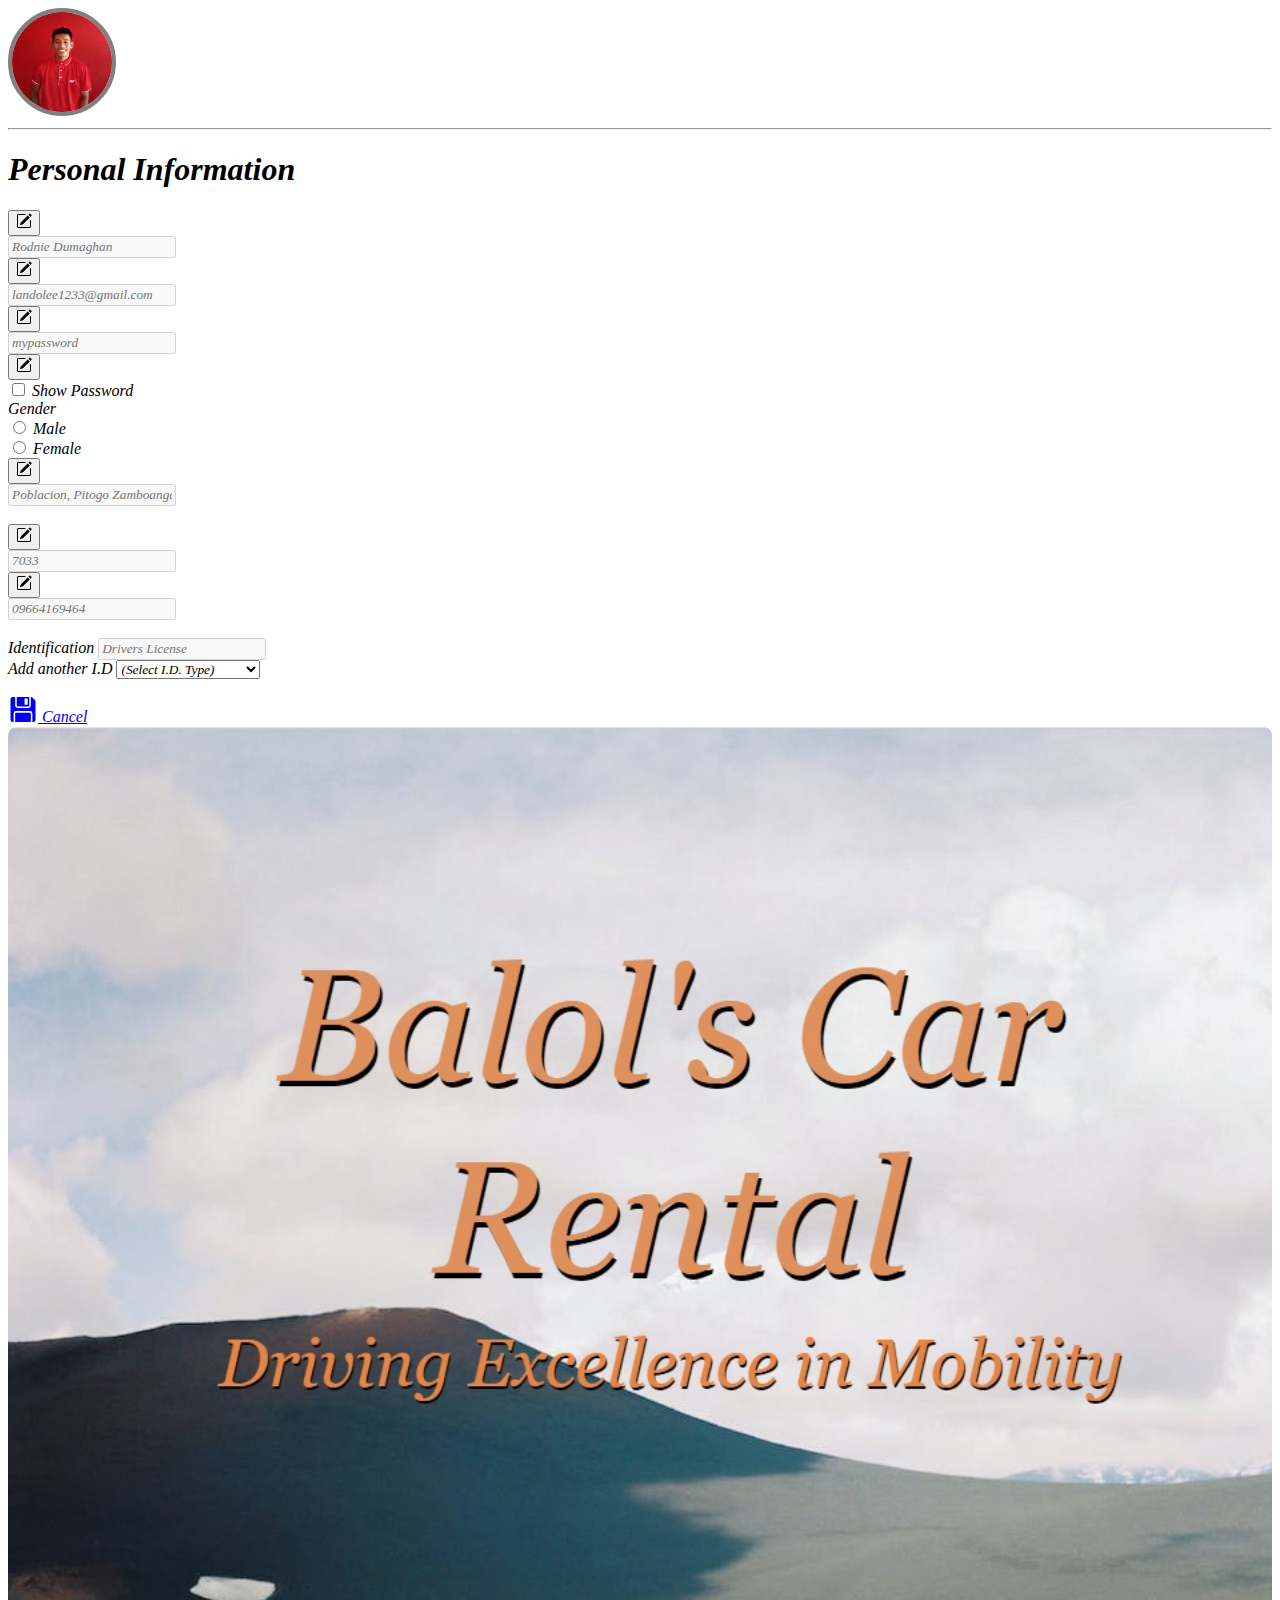
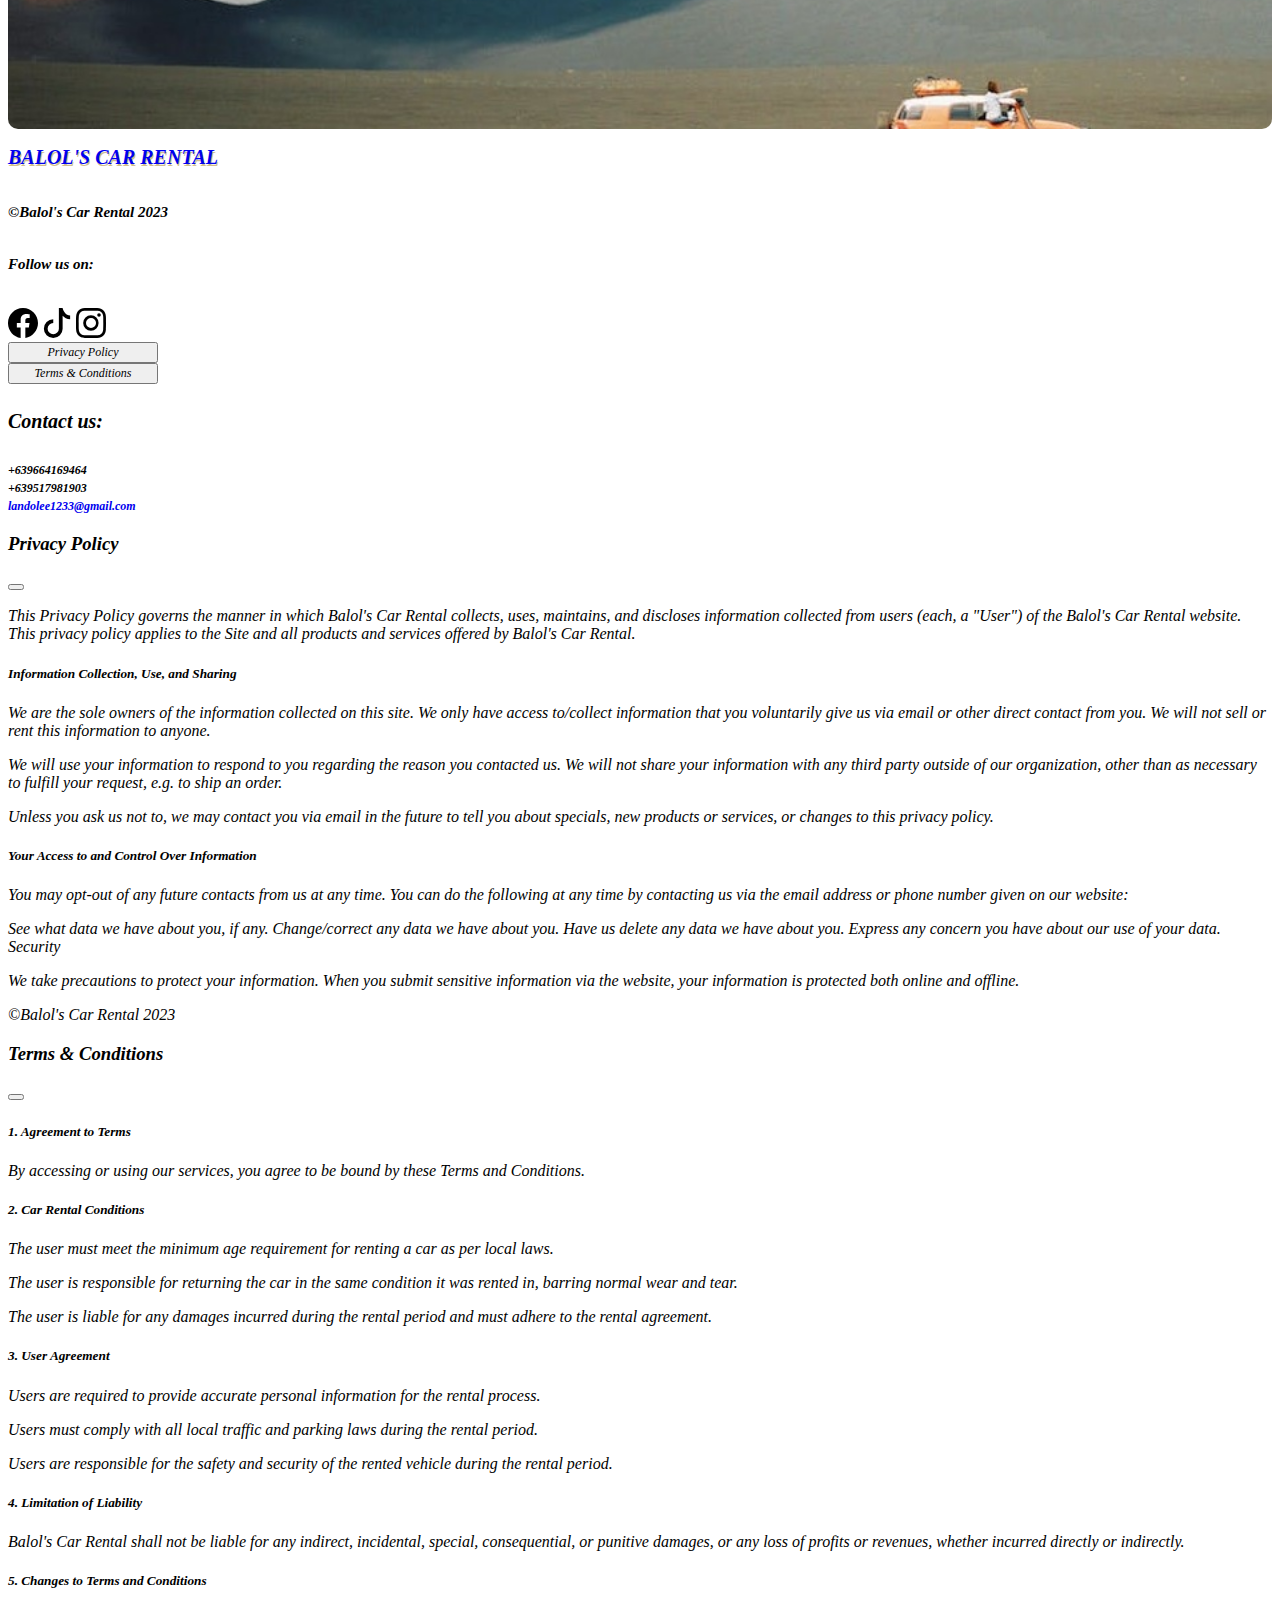
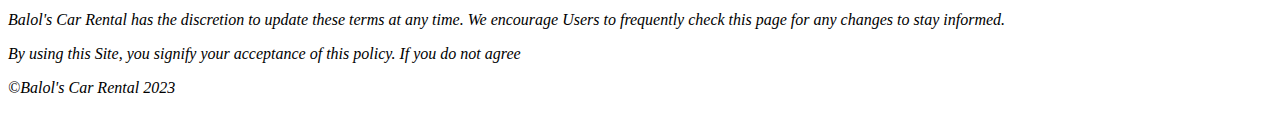
<file: profile.html>
<!DOCTYPE html>
<html lang="en">
<head>
    <meta charset="UTF-8">
    <meta name="viewport" content="width=device-width, initial-scale=1.0">
    <link rel="stylesheet" href="profile.css">
    <link href="https://cdn.jsdelivr.net/npm/bootstrap@5.3.2/dist/css/bootstrap.min.css" rel="stylesheet" integrity="sha384-T3c6CoIi6uLrA9TneNEoa7RxnatzjcDSCmG1MXxSR1GAsXEV/Dwwykc2MPK8M2HN" crossorigin="anonymous">
     <script src="https://cdn.jsdelivr.net/npm/bootstrap@5.3.2/dist/js/bootstrap.bundle.min.js" integrity="sha384-C6RzsynM9kWDrMNeT87bh95OGNyZPhcTNXj1NW7RuBCsyN/o0jlpcV8Qyq46cDfL" crossorigin="anonymous"></script>
    <link rel="stylesheet" href="https://cdn.jsdelivr.net/npm/bootstrap-icons@1.11.1/font/bootstrap-icons.css">
  <title>Balol's Car Rental</title>
  <link rel="icon" type="imag/x-icon" href="bin/logo.jpg">
</head>

<body>
    <!--header-->
    <div class="container-fluid header mt-2">
        <div class="row">
            <div class="col-sm">
                <img src="bin/8.jpg" alt="Profile-picture">
            </div>
        </div>
    </div>
    <!--end header-->
    <hr>
    <!--main-->
    <div class="container-fluid main mt-2">
        <h1>Personal Information</h1>
        <div class="row m-3">
            <!--left-->
            <div class="col-sm mt-2">
                <form action="" class="form-control">
                    <div class="row">
                        <div class="col-sm text-end">
                            <button type="button" class="btn">
                                <svg xmlns="http://www.w3.org/2000/svg" width="16" height="16" fill="currentColor" class="bi bi-pencil-square" viewBox="0 0 16 16">
                                    <path d="M15.502 1.94a.5.5 0 0 1 0 .706L14.459 3.69l-2-2L13.502.646a.5.5 0 0 1 .707 0l1.293 1.293zm-1.75 2.456-2-2L4.939 9.21a.5.5 0 0 0-.121.196l-.805 2.414a.25.25 0 0 0 .316.316l2.414-.805a.5.5 0 0 0 .196-.12l6.813-6.814z"/>
                                    <path fill-rule="evenodd" d="M1 13.5A1.5 1.5 0 0 0 2.5 15h11a1.5 1.5 0 0 0 1.5-1.5v-6a.5.5 0 0 0-1 0v6a.5.5 0 0 1-.5.5h-11a.5.5 0 0 1-.5-.5v-11a.5.5 0 0 1 .5-.5H9a.5.5 0 0 0 0-1H2.5A1.5 1.5 0 0 0 1 2.5v11z"/>
                                  </svg>
                            </button>
                        </div>
                    </div>
                    <div class="row">
                        <div class="col-sm">
                            <input type="text" name="fullname" id="fullname" placeholder="Rodnie Dumaghan" class="form-control" disabled>
                        </div>
                    </div>
                    <div class="row">
                        <div class="col-sm text-end">
                            <button type="button" class="btn">
                                <svg xmlns="http://www.w3.org/2000/svg" width="16" height="16" fill="currentColor" class="bi bi-pencil-square" viewBox="0 0 16 16">
                                    <path d="M15.502 1.94a.5.5 0 0 1 0 .706L14.459 3.69l-2-2L13.502.646a.5.5 0 0 1 .707 0l1.293 1.293zm-1.75 2.456-2-2L4.939 9.21a.5.5 0 0 0-.121.196l-.805 2.414a.25.25 0 0 0 .316.316l2.414-.805a.5.5 0 0 0 .196-.12l6.813-6.814z"/>
                                    <path fill-rule="evenodd" d="M1 13.5A1.5 1.5 0 0 0 2.5 15h11a1.5 1.5 0 0 0 1.5-1.5v-6a.5.5 0 0 0-1 0v6a.5.5 0 0 1-.5.5h-11a.5.5 0 0 1-.5-.5v-11a.5.5 0 0 1 .5-.5H9a.5.5 0 0 0 0-1H2.5A1.5 1.5 0 0 0 1 2.5v11z"/>
                                  </svg>
                            </button>
                        </div>
                    </div>
                    <div class="row">
                        <div class="col-sm">
                                <input type="email" name="email" id="email" placeholder="landolee1233@gmail.com" class="form-control" disabled>
                        </div>
                    </div>
                    <div class="row">
                        <div class="col-sm text-end">
                            <button type="button" class="btn">
                                <svg xmlns="http://www.w3.org/2000/svg" width="16" height="16" fill="currentColor" class="bi bi-pencil-square" viewBox="0 0 16 16">
                                    <path d="M15.502 1.94a.5.5 0 0 1 0 .706L14.459 3.69l-2-2L13.502.646a.5.5 0 0 1 .707 0l1.293 1.293zm-1.75 2.456-2-2L4.939 9.21a.5.5 0 0 0-.121.196l-.805 2.414a.25.25 0 0 0 .316.316l2.414-.805a.5.5 0 0 0 .196-.12l6.813-6.814z"/>
                                    <path fill-rule="evenodd" d="M1 13.5A1.5 1.5 0 0 0 2.5 15h11a1.5 1.5 0 0 0 1.5-1.5v-6a.5.5 0 0 0-1 0v6a.5.5 0 0 1-.5.5h-11a.5.5 0 0 1-.5-.5v-11a.5.5 0 0 1 .5-.5H9a.5.5 0 0 0 0-1H2.5A1.5 1.5 0 0 0 1 2.5v11z"/>
                                  </svg>
                            </button>
                        </div>
                    </div>
                    <div class="row">
                        <div class="col-sm">
                            <input type="password" name="password" id="password" placeholder="mypassword" class="form-control" disabled>
                        </div>
                    </div>
                    <div class="row">
                        <div class="col-sm text-end">
                            <button type="button" class="btn">
                                <svg xmlns="http://www.w3.org/2000/svg" width="16" height="16" fill="currentColor" class="bi bi-pencil-square" viewBox="0 0 16 16">
                                    <path d="M15.502 1.94a.5.5 0 0 1 0 .706L14.459 3.69l-2-2L13.502.646a.5.5 0 0 1 .707 0l1.293 1.293zm-1.75 2.456-2-2L4.939 9.21a.5.5 0 0 0-.121.196l-.805 2.414a.25.25 0 0 0 .316.316l2.414-.805a.5.5 0 0 0 .196-.12l6.813-6.814z"/>
                                    <path fill-rule="evenodd" d="M1 13.5A1.5 1.5 0 0 0 2.5 15h11a1.5 1.5 0 0 0 1.5-1.5v-6a.5.5 0 0 0-1 0v6a.5.5 0 0 1-.5.5h-11a.5.5 0 0 1-.5-.5v-11a.5.5 0 0 1 .5-.5H9a.5.5 0 0 0 0-1H2.5A1.5 1.5 0 0 0 1 2.5v11z"/>
                                  </svg>
                            </button>
                        </div>
                    </div>
                    <div class="row">
                        <div class="form-check col-sm mx-3">
                            <label class="form-check-label text-black">
                              <input type="checkbox" name="rememer" id="remember" value="check" class="form-check-input">
                              Show Password
                            </label>
                        </div>
                        <div class="col">
                            <label for="gender" class="fs-5 form-label">Gender</label>
                                <div class="col form-check gender">
                                    <input type="radio" class="form-check-input" id="male" name="optradio" value="male">
                                    <label class="form-check-label" for="male">Male</label>
                                </div>
                                <div class="col form-check gender">
                                    <input type="radio" class="form-check-input" id="female" name="optradio" value="female">
                                    <label class="form-check-label" for="female">Female</label>
                                </div>
                        </div>
                    </div>
                    <div class="row">
                        <div class="col-sm text-end">
                            <button type="button" class="btn">
                                <svg xmlns="http://www.w3.org/2000/svg" width="16" height="16" fill="currentColor" class="bi bi-pencil-square" viewBox="0 0 16 16">
                                    <path d="M15.502 1.94a.5.5 0 0 1 0 .706L14.459 3.69l-2-2L13.502.646a.5.5 0 0 1 .707 0l1.293 1.293zm-1.75 2.456-2-2L4.939 9.21a.5.5 0 0 0-.121.196l-.805 2.414a.25.25 0 0 0 .316.316l2.414-.805a.5.5 0 0 0 .196-.12l6.813-6.814z"/>
                                    <path fill-rule="evenodd" d="M1 13.5A1.5 1.5 0 0 0 2.5 15h11a1.5 1.5 0 0 0 1.5-1.5v-6a.5.5 0 0 0-1 0v6a.5.5 0 0 1-.5.5h-11a.5.5 0 0 1-.5-.5v-11a.5.5 0 0 1 .5-.5H9a.5.5 0 0 0 0-1H2.5A1.5 1.5 0 0 0 1 2.5v11z"/>
                                  </svg>
                            </button>
                        </div>
                    </div>
                    <div class="row">
                        <div class="col-sm">
                                <input type="text" name="address" id="address" placeholder="Poblacion, Pitogo Zamboanga del Sur" class="form-control" disabled>
                        </div>
                    </div>
                    <br />
                    <div class="row">
                        <div class="col-sm-2 text-end">
                            <button type="button" class="btn">
                                <svg xmlns="http://www.w3.org/2000/svg" width="16" height="16" fill="currentColor" class="bi bi-pencil-square" viewBox="0 0 16 16">
                                    <path d="M15.502 1.94a.5.5 0 0 1 0 .706L14.459 3.69l-2-2L13.502.646a.5.5 0 0 1 .707 0l1.293 1.293zm-1.75 2.456-2-2L4.939 9.21a.5.5 0 0 0-.121.196l-.805 2.414a.25.25 0 0 0 .316.316l2.414-.805a.5.5 0 0 0 .196-.12l6.813-6.814z"/>
                                    <path fill-rule="evenodd" d="M1 13.5A1.5 1.5 0 0 0 2.5 15h11a1.5 1.5 0 0 0 1.5-1.5v-6a.5.5 0 0 0-1 0v6a.5.5 0 0 1-.5.5h-11a.5.5 0 0 1-.5-.5v-11a.5.5 0 0 1 .5-.5H9a.5.5 0 0 0 0-1H2.5A1.5 1.5 0 0 0 1 2.5v11z"/>
                                  </svg>
                            </button>
                        </div>
                        <div class="col-sm">
                            <input type="text" name="zipcode" id="zipcode" placeholder="7033" class="form-control" disabled>
                        </div>
                        <div class="col-sm-2 text-end">
                            <button type="button" class="btn">
                                <svg xmlns="http://www.w3.org/2000/svg" width="16" height="16" fill="currentColor" class="bi bi-pencil-square" viewBox="0 0 16 16">
                                    <path d="M15.502 1.94a.5.5 0 0 1 0 .706L14.459 3.69l-2-2L13.502.646a.5.5 0 0 1 .707 0l1.293 1.293zm-1.75 2.456-2-2L4.939 9.21a.5.5 0 0 0-.121.196l-.805 2.414a.25.25 0 0 0 .316.316l2.414-.805a.5.5 0 0 0 .196-.12l6.813-6.814z"/>
                                    <path fill-rule="evenodd" d="M1 13.5A1.5 1.5 0 0 0 2.5 15h11a1.5 1.5 0 0 0 1.5-1.5v-6a.5.5 0 0 0-1 0v6a.5.5 0 0 1-.5.5h-11a.5.5 0 0 1-.5-.5v-11a.5.5 0 0 1 .5-.5H9a.5.5 0 0 0 0-1H2.5A1.5 1.5 0 0 0 1 2.5v11z"/>
                                  </svg>
                            </button>
                        </div>
                        <div class="col-sm">
                            <input type="tel" name="phone" id="phone" placeholder="09664169464" class="form-control" disabled>
                        </div>
                    </div>
                    <br />
                    <div class="row">
                        <div class="col-sm">
                            <label for="identification" class="form-label">Identification   
                            </label>
                            <input type="text" name="identification" id="identification" placeholder="Drivers License" class="form-control" disabled>
                        </div> 
                        <div class="col-sm">
                            <label for="id-type" class="form-label">Add another I.D
                            </label>                         
                          <select name="id-type" id="id-type" class="form-select" required>
                            <option value="">(Select I.D. Type)</option>
                            <option value="1">Drivers license</option>
                            <option value="2">Postal Identification</option>
                            <option value="3">National Identification</option>
                            <option value="4">Others</option>
                          </select>
                        </div>
                    </div>
                    <br />
                    <a href="home.html" class="btn">
                        <svg xmlns="http://www.w3.org/2000/svg" width="30" height="25" fill="currentColor" class="bi bi-floppy-fill" viewBox="0 0 16 16">
                            <path d="M0 1.5A1.5 1.5 0 0 1 1.5 0H3v5.5A1.5 1.5 0 0 0 4.5 7h7A1.5 1.5 0 0 0 13 5.5V0h.086a1.5 1.5 0 0 1 1.06.44l1.415 1.414A1.5 1.5 0 0 1 16 2.914V14.5a1.5 1.5 0 0 1-1.5 1.5H14v-5.5A1.5 1.5 0 0 0 12.5 9h-9A1.5 1.5 0 0 0 2 10.5V16h-.5A1.5 1.5 0 0 1 0 14.5v-13Z"/>
                            <path d="M3 16h10v-5.5a.5.5 0 0 0-.5-.5h-9a.5.5 0 0 0-.5.5V16Zm9-16H4v5.5a.5.5 0 0 0 .5.5h7a.5.5 0 0 0 .5-.5V0ZM9 1h2v4H9V1Z"/>
                        </svg>
                    </a>
                    <a href="home.html" class="btn btn-danger">Cancel</a>   
                </form>
            </div>
            <!--end left-->
            <!--right-->
            <div class="col-sm-6 right mt-2">
                <img src="bin/balols.jpg" alt="this is a photo" height="100%" width="100%">
            </div>
            <!--end right-->
        </div>
    </div>
    <!--end main-->
    <!--footer-->
  <div class="container-fluid footer">
    <div class="row">
      <!--footer title page-->
      <div class="col-sm-3 text-center">
        <a href="home.html"><h1>Balol's Car Rental</h1></a>
        <h6>&copy;Balol's Car Rental 2023</h6>
      </div>
      <!--end footer title page-->
      <!--footer icon-->
      <div class="col-sm-3 text-center">
        <h6>Follow us on:</h6>
        <a href="https://www.facebook.com/Roeljr.galban">
          <svg xmlns="http://www.w3.org/2000/svg" class="bi bi-facebook m-2" viewBox="0 0 16 16">
          <path d="M16 8.049c0-4.446-3.582-8.05-8-8.05C3.58 0-.002 3.603-.002 8.05c0 4.017 2.926 7.347 6.75 7.951v-5.625h-2.03V8.05H6.75V6.275c0-2.017 1.195-3.131 3.022-3.131.876 0 1.791.157 1.791.157v1.98h-1.009c-.993 0-1.303.621-1.303 1.258v1.51h2.218l-.354 2.326H9.25V16c3.824-.604 6.75-3.934 6.75-7.951z"/>
          </svg>
        </a>
        <a href="https://www.tiktok.com/@lando_mutiply">
          <svg xmlns="http://www.w3.org/2000/svg" width="30" height="30" fill="black" class="bi bi-tiktok" viewBox="0 0 16 16">
              <path d="M9 0h1.98c.144.715.54 1.617 1.235 2.512C12.895 3.389 13.797 4 15 4v2c-1.753 0-3.07-.814-4-1.829V11a5 5 0 1 1-5-5v2a3 3 0 1 0 3 3V0Z"/>
          </svg>
        </a>
        <a href="https://www.instagram.com/">
          <svg xmlns="http://www.w3.org/2000/svg" class="bi bi-instagram m-2" viewBox="0 0 16 16">
            <path d="M8 0C5.829 0 5.556.01 4.703.048 3.85.088 3.269.222 2.76.42a3.917 3.917 0 0 0-1.417.923A3.927 3.927 0 0 0 .42 2.76C.222 3.268.087 3.85.048 4.7.01 5.555 0 5.827 0 8.001c0 2.172.01 2.444.048 3.297.04.852.174 1.433.372 1.942.205.526.478.972.923 1.417.444.445.89.719 1.416.923.51.198 1.09.333 1.942.372C5.555 15.99 5.827 16 8 16s2.444-.01 3.298-.048c.851-.04 1.434-.174 1.943-.372a3.916 3.916 0 0 0 1.416-.923c.445-.445.718-.891.923-1.417.197-.509.332-1.09.372-1.942C15.99 10.445 16 10.173 16 8s-.01-2.445-.048-3.299c-.04-.851-.175-1.433-.372-1.941a3.926 3.926 0 0 0-.923-1.417A3.911 3.911 0 0 0 13.24.42c-.51-.198-1.092-.333-1.943-.372C10.443.01 10.172 0 7.998 0h.003zm-.717 1.442h.718c2.136 0 2.389.007 3.232.046.78.035 1.204.166 1.486.275.373.145.64.319.92.599.28.28.453.546.598.92.11.281.24.705.275 1.485.039.843.047 1.096.047 3.231s-.008 2.389-.047 3.232c-.035.78-.166 1.203-.275 1.485a2.47 2.47 0 0 1-.599.919c-.28.28-.546.453-.92.598-.28.11-.704.24-1.485.276-.843.038-1.096.047-3.232.047s-2.39-.009-3.233-.047c-.78-.036-1.203-.166-1.485-.276a2.478 2.478 0 0 1-.92-.598 2.48 2.48 0 0 1-.6-.92c-.109-.281-.24-.705-.275-1.485-.038-.843-.046-1.096-.046-3.233 0-2.136.008-2.388.046-3.231.036-.78.166-1.204.276-1.486.145-.373.319-.64.599-.92.28-.28.546-.453.92-.598.282-.11.705-.24 1.485-.276.738-.034 1.024-.044 2.515-.045v.002zm4.988 1.328a.96.96 0 1 0 0 1.92.96.96 0 0 0 0-1.92zm-4.27 1.122a4.109 4.109 0 1 0 0 8.217 4.109 4.109 0 0 0 0-8.217zm0 1.441a2.667 2.667 0 1 1 0 5.334 2.667 2.667 0 0 1 0-5.334z"/>
          </svg>
        </a>
      </div>
      <!--end footer icon-->
      <!--nested-->
    <div class="col-sm">
      <div class="row">
        <div class="col">
          <button type="button" class="btn btn-secondary"  data-bs-toggle="modal" data-bs-target="#privacy">Privacy Policy</button>
        </div>
        <div class="col">
          <button type="button" class="btn btn-secondary" data-bs-toggle="modal" data-bs-target="#terms">Terms & Conditions</button>
        </div>
        <div class="col">
          <h4>Contact us:</h4>
          <div class="row">
            <div class="col"><b>+639664169464</b></div>
            <div class="col"><b>+639517981903</b></div>
            <div class="col"><b><a href="https://www.gmail.com/">landolee1233@gmail.com</a></b></div>
          </div>
        </div>
      </div>
    </div>
    <!--nested end-->
    </div>
    <!--end row-->
  </div>
  <!--end footer-->
  <!--modals-->
    <!--modal privacy-->
    <div class="modal fade" id="privacy">
      <div class="modal-dialog">
        <div class="modal-content">
          <div class="modal-header">
            <h3 class="text-black">Privacy Policy</h3>
            <button type="button" class="btn-close" data-bs-dismiss="modal"></button>
          </div> 
          <div class="modal-body">
            <p>This Privacy Policy governs the manner in which Balol's Car Rental collects, uses, maintains, and discloses information collected from users (each, a "User") of the Balol's Car Rental website. This privacy policy applies to the Site and all products and services offered by Balol's Car Rental.</p>
            <h5>Information Collection, Use, and Sharing</h5>
            <p>We are the sole owners of the information collected on this site. We only have access to/collect information that you voluntarily give us via email or other direct contact from you. We will not sell or rent this information to anyone.</p>
            <p>We will use your information to respond to you regarding the reason you contacted us. We will not share your information with any third party outside of our organization, other than as necessary to fulfill your request, e.g. to ship an order.</p>
            <p>Unless you ask us not to, we may contact you via email in the future to tell you about specials, new products or services, or changes to this privacy policy.</p>
            <h5>Your Access to and Control Over Information</h5>
            <p>You may opt-out of any future contacts from us at any time. You can do the following at any time by contacting us via the email address or phone number given on our website:</p>
            <p>See what data we have about you, if any.
              Change/correct any data we have about you.
              Have us delete any data we have about you.
              Express any concern you have about our use of your data.
              Security</p>
            <p>We take precautions to protect your information. When you submit sensitive information via the website, your information is protected both online and offline.</p>
          </div>
          <div class="modal-footer">
            <p>&copy;Balol's Car Rental 2023</p>
          </div>
        </div>
      </div>
    </div>
    <!--modal terms & conditions-->
    <div class="modal fade" id="terms">
      <div class="modal-dialog">
        <div class="modal-content">
          <div class="modal-header">
            <h3 class="text-black">Terms & Conditions</h3>
            <button type="button" class="btn-close" data-bs-dismiss="modal"></button>
          </div> 
          <div class="modal-body">
              <h5>1. Agreement to Terms</h5>            
              <p>By accessing or using our services, you agree to be bound by these Terms and Conditions.</p>             
              <h5>2. Car Rental Conditions</h5>
              <p>The user must meet the minimum age requirement for renting a car as per local laws.</p>
              <p>The user is responsible for returning the car in the same condition it was rented in, barring normal wear and tear.</p>
              <p>The user is liable for any damages incurred during the rental period and must adhere to the rental agreement.</p>
              <h5>3. User Agreement</h5>
              <p>Users are required to provide accurate personal information for the rental process.</p>
              <p>Users must comply with all local traffic and parking laws during the rental period.</p>
              <p>Users are responsible for the safety and security of the rented vehicle during the rental period.</p>
              <h5>4. Limitation of Liability</h5>
              <p>Balol's Car Rental shall not be liable for any indirect, incidental, special, consequential, or punitive damages, or any loss of profits or revenues, whether incurred directly or indirectly.</p>
              <h5>5. Changes to Terms and Conditions</h5>
              <p>Balol's Car Rental has the discretion to update these terms at any time. We encourage Users to frequently check this page for any changes to stay informed.</p>
              <p>By using this Site, you signify your acceptance of this policy. If you do not agree</p>     
          </div>
          <div class="modal-footer">
            <p>&copy;Balol's Car Rental 2023</p>
          </div>
        </div>
      </div>
    </div>
</body>
</html>
</file>
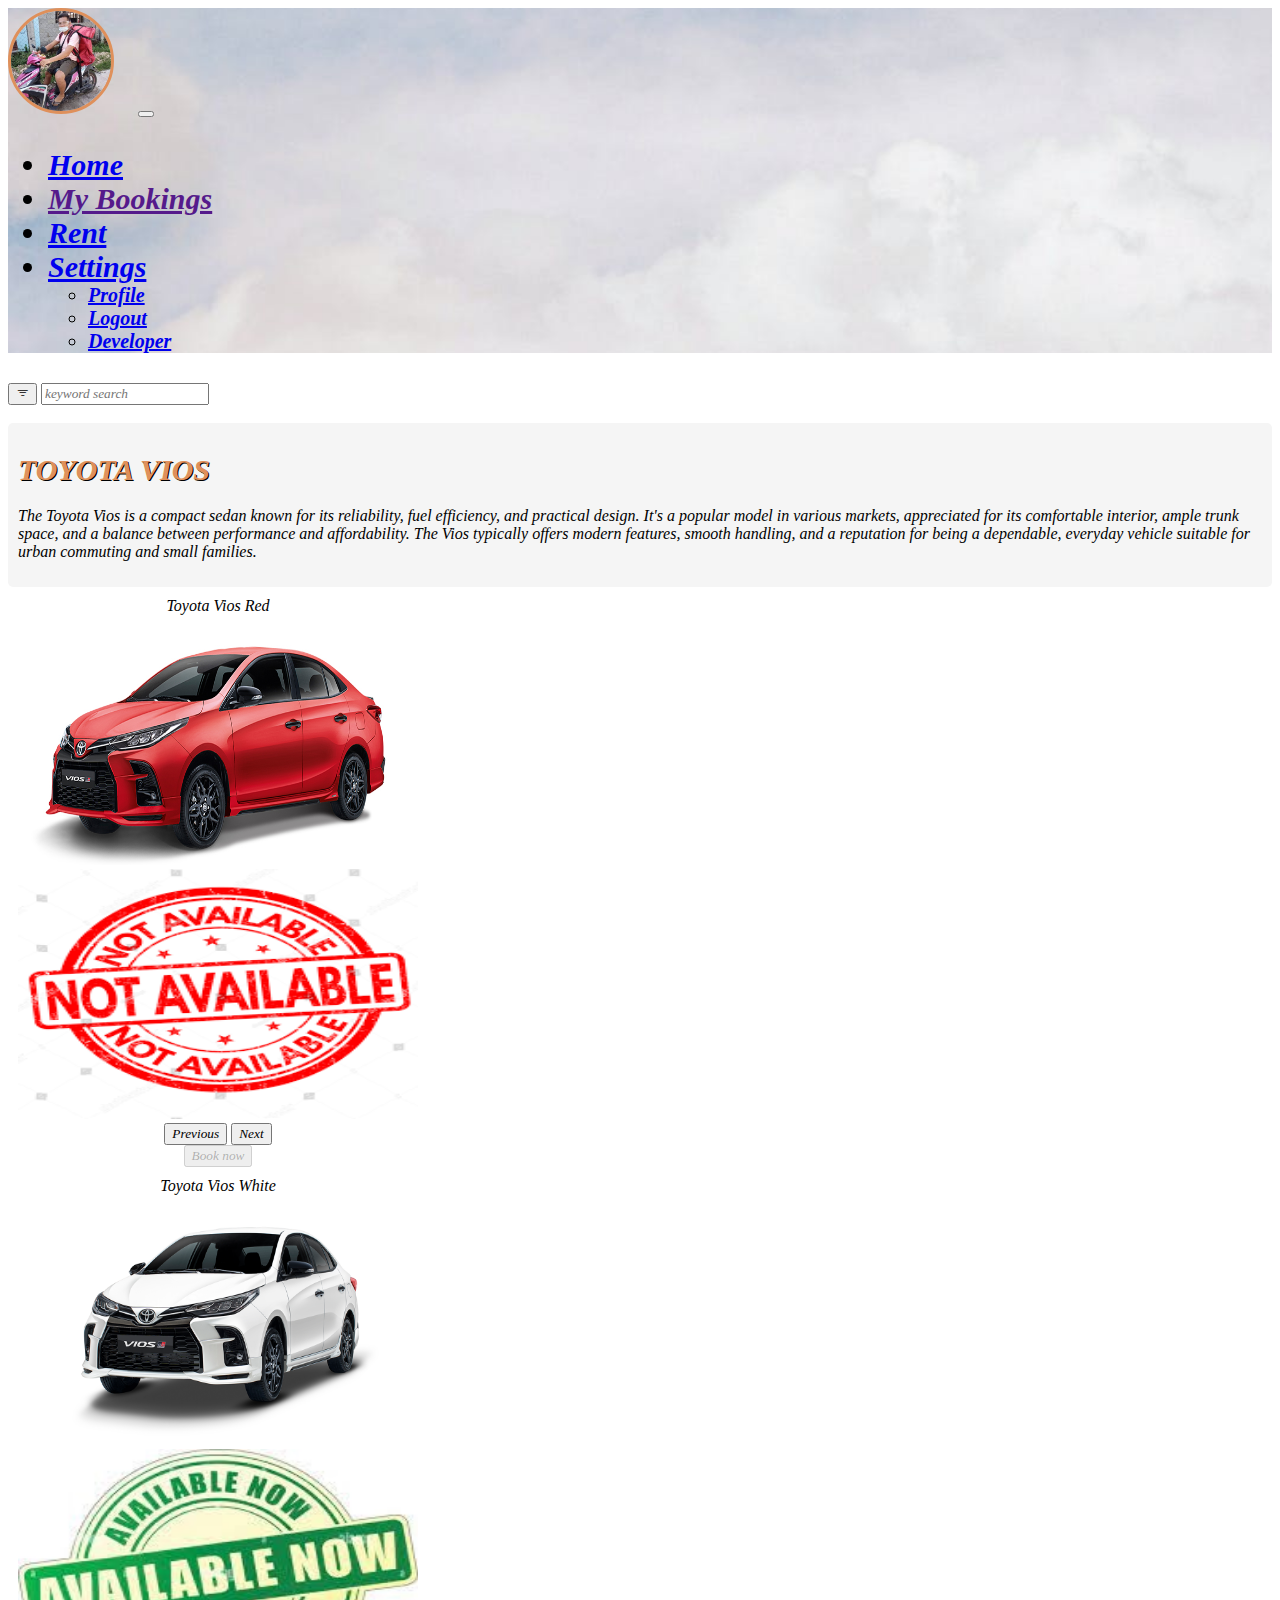
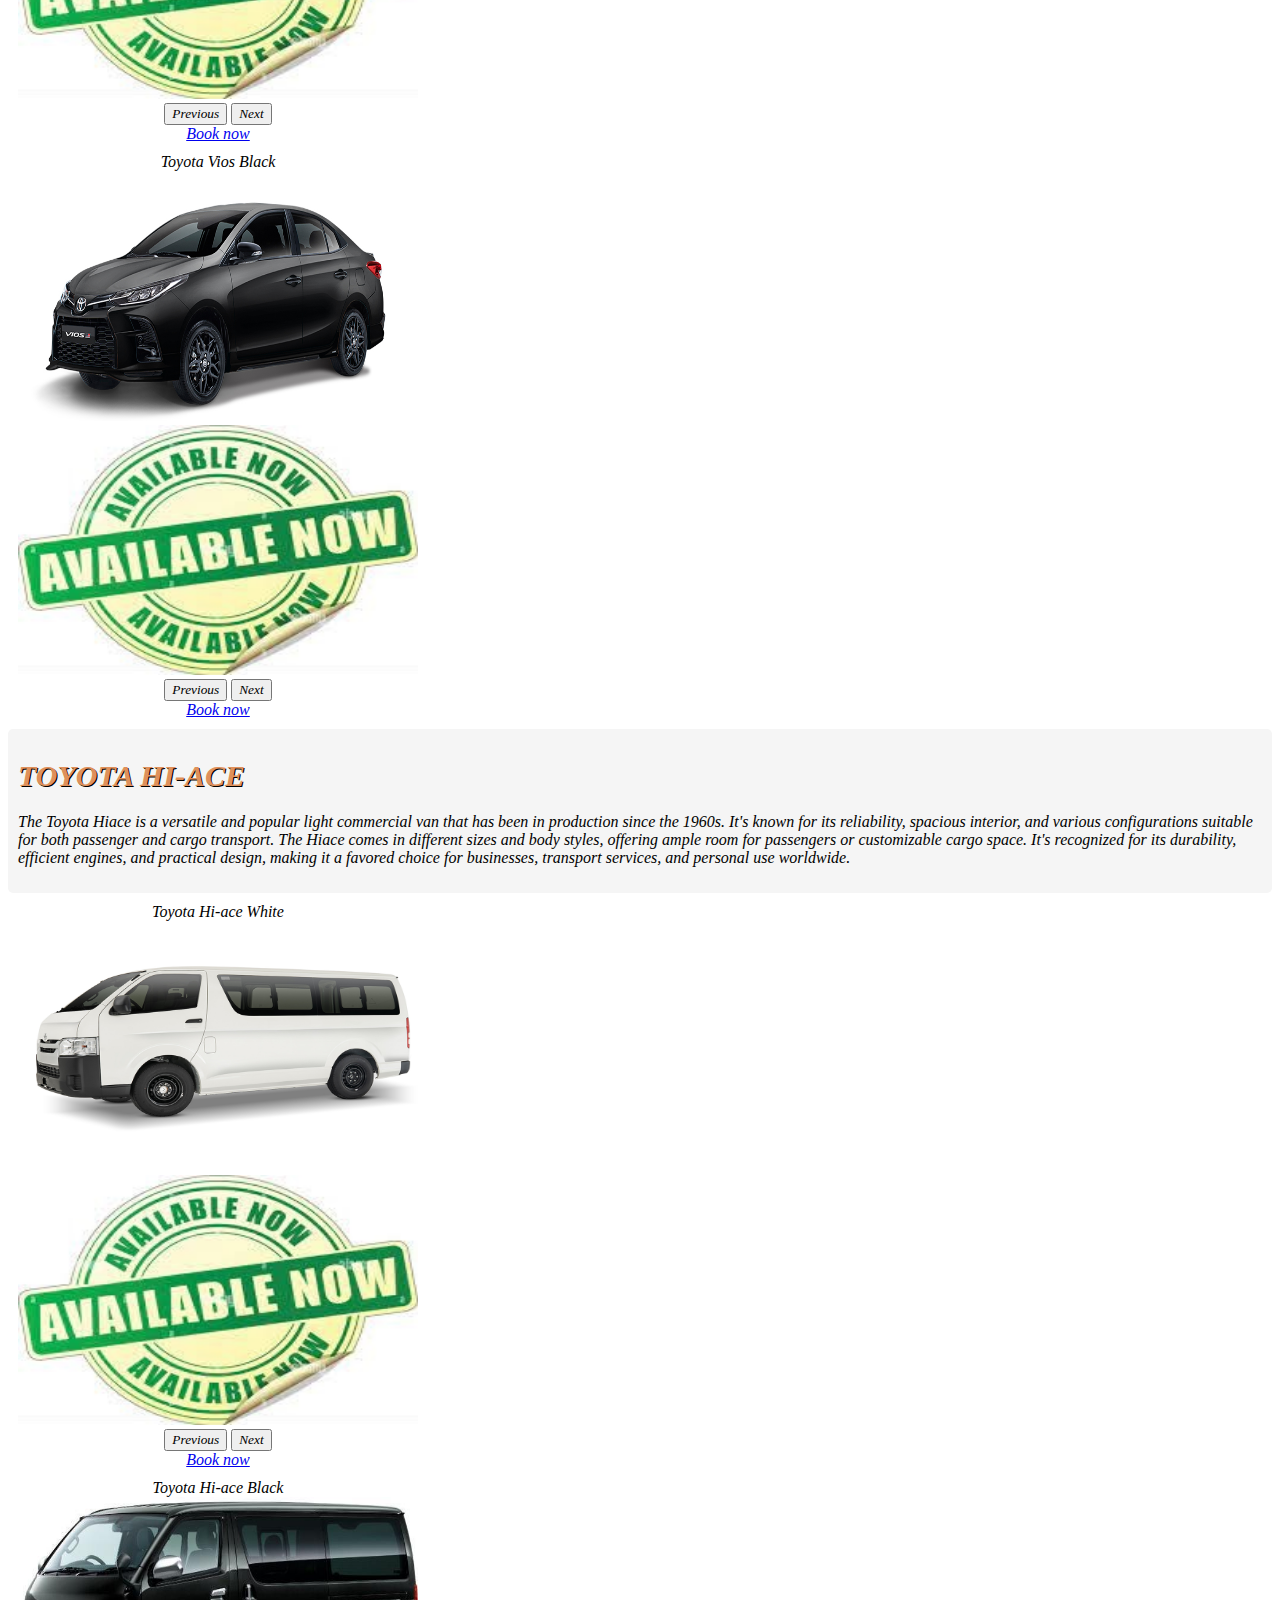
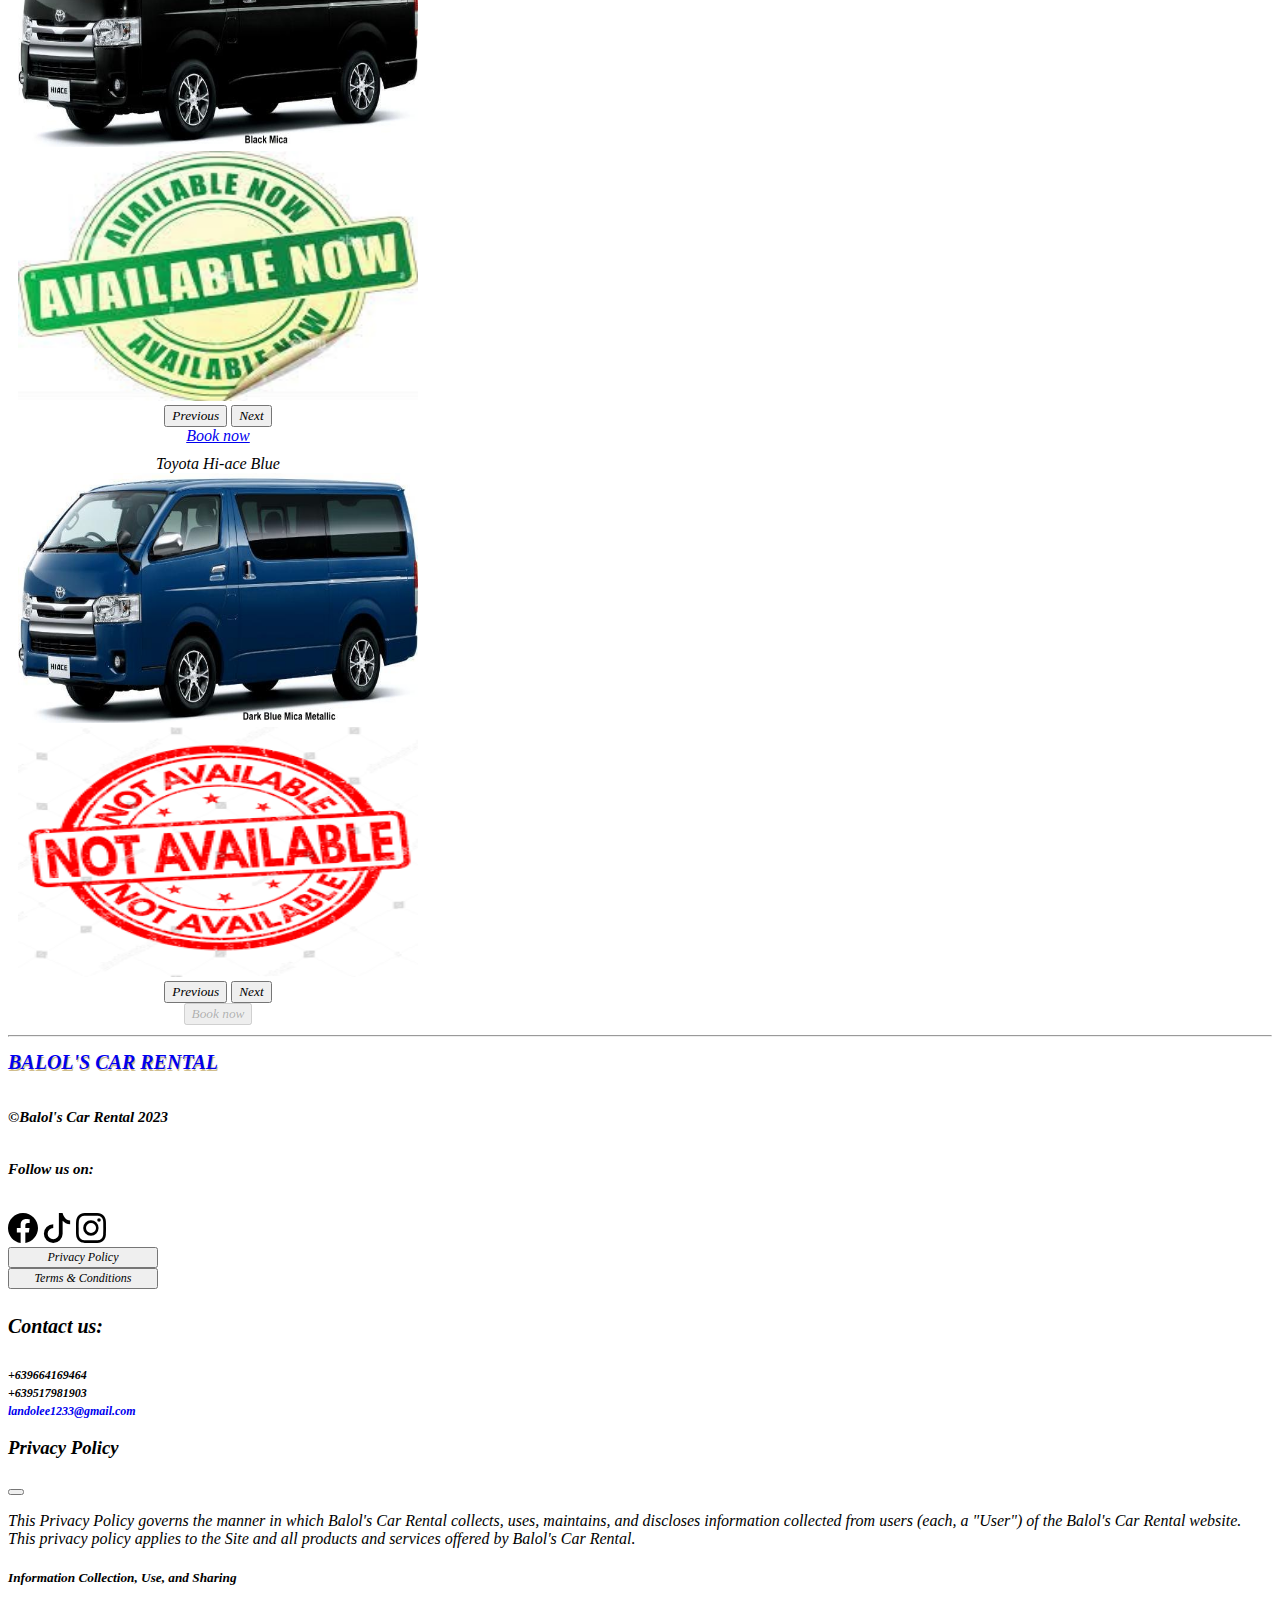
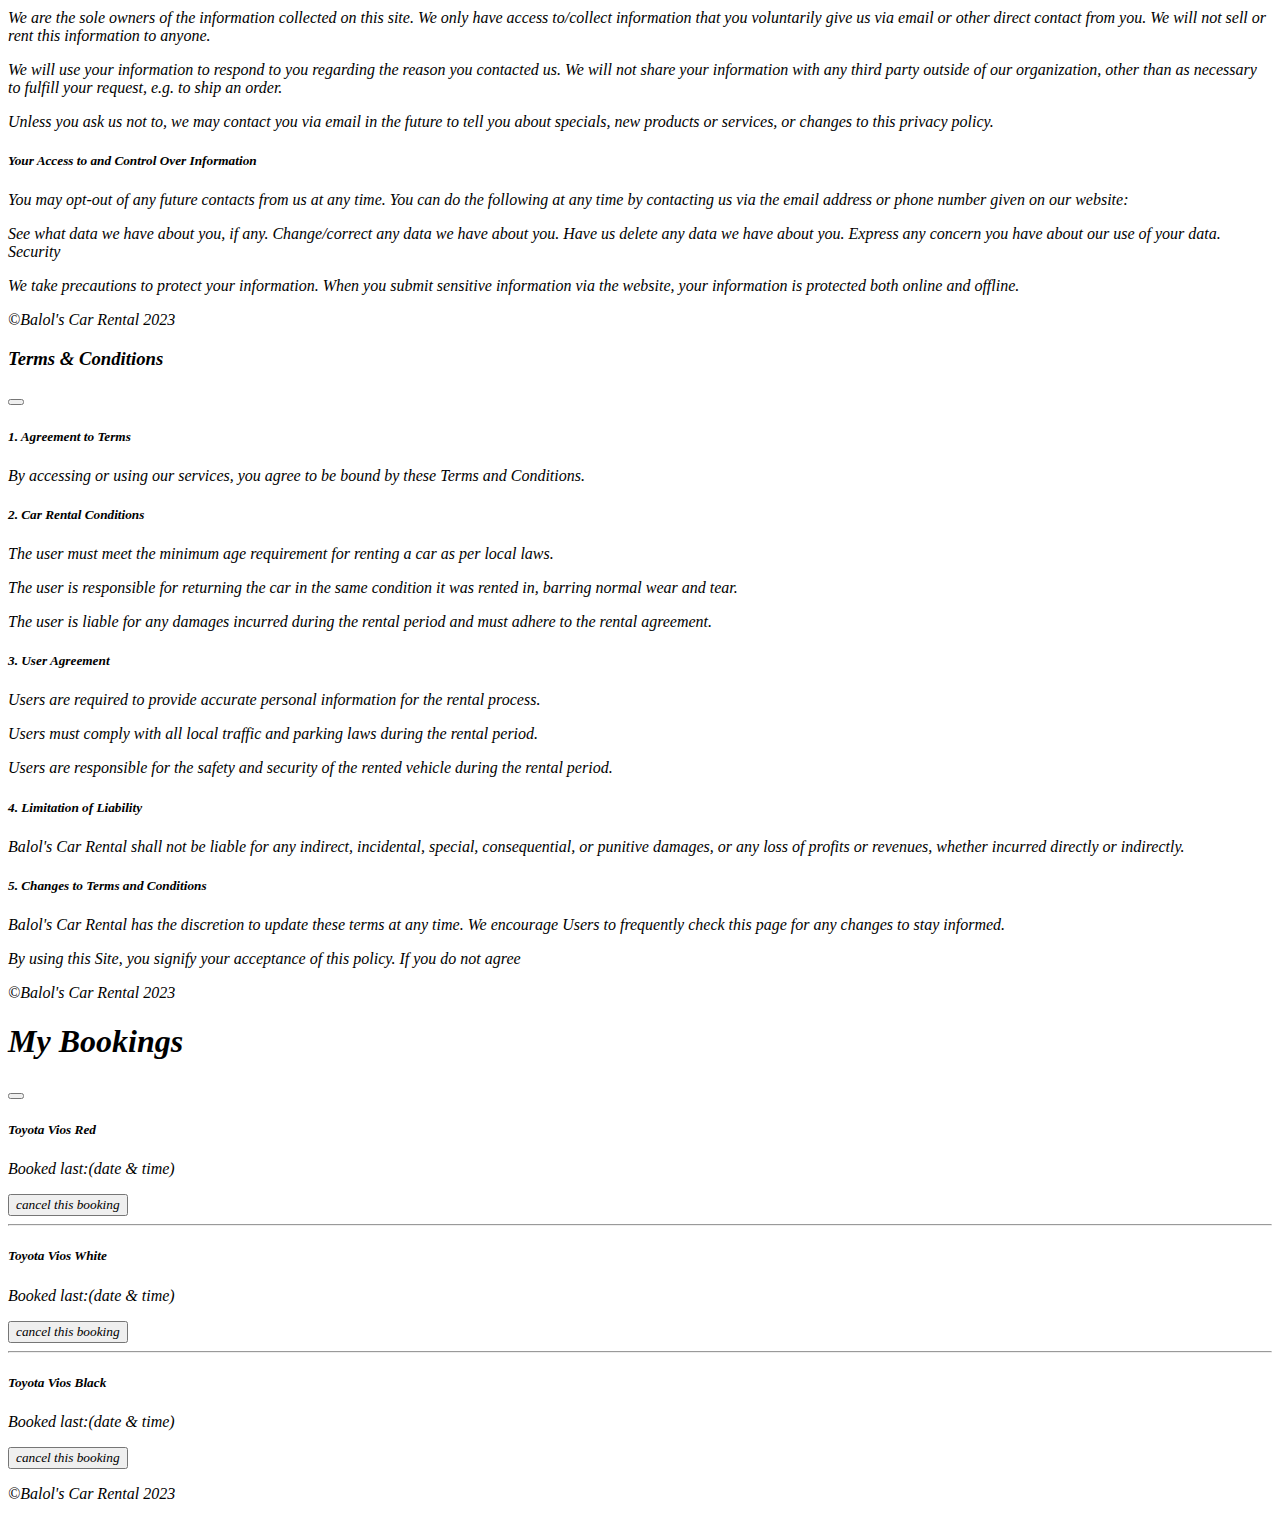
<file: rentacar.html>
<!DOCTYPE html>
<html lang="en">
<head>
    <meta charset="UTF-8">
    <meta name="viewport" content="width=device-width, initial-scale=1.0">
    <title>Rent a Car</title>
    <link rel="icon" type="image/x-icon" href="bin/logo.jpg">
    <link rel="stylesheet" href="rentacar.css">
    <link href="https://cdn.jsdelivr.net/npm/bootstrap@5.3.2/dist/css/bootstrap.min.css" rel="stylesheet" integrity="sha384-T3c6CoIi6uLrA9TneNEoa7RxnatzjcDSCmG1MXxSR1GAsXEV/Dwwykc2MPK8M2HN" crossorigin="anonymous">
    <script src="https://cdn.jsdelivr.net/npm/bootstrap@5.3.2/dist/js/bootstrap.bundle.min.js" integrity="sha384-C6RzsynM9kWDrMNeT87bh95OGNyZPhcTNXj1NW7RuBCsyN/o0jlpcV8Qyq46cDfL" crossorigin="anonymous"></script>
    <link rel="stylesheet" href="https://cdn.jsdelivr.net/npm/bootstrap-icons@1.11.1/font/bootstrap-icons.css">
</head>
<body>
<!--header-->
<div class="container-fluid header sticky-top">
  <!--navbar-->
    <div class="row p-2">
      <div class="col-sm">
        <div class="navbar navbar-expand-lg navbar-light">
          <a href="home.html" class="logo navbar-brand"><img src="bin/logo.jpg" alt="this is a photo"></a>
          <button class="navbar-toggler navbar-toggler-icon" type="button" 
            data-bs-toggle="collapse" data-bs-target="#navbarDropdown" aria-controls="navbarDropdown" aria-expanded="true" aria-label="Toggle navigation">            
          </button>
          <div class="collapse navbar-collapse mt-5" id="navbarDropdown">
            <b>
            <ul class="navbar-nav">
              <li class="nav-item">
                  <a class="nav-link active" aria-current="page" href="home.html">Home</a>
              </li>
              <li class="nav-item">
                <a class="nav-link active" href="" data-bs-toggle="modal" data-bs-target="#booking">My Bookings</a>
              </li>
              <li class="nav-item">
                  <a class="nav-link active" href="rentacar.html">Rent</a>
              </li>
              <li class="nav-item dropdown">
                <a class="nav-link dropdown-toggle active" href="#" id="DropdownMenu" role="button" data-bs-toggle="dropdown" aria-expanded="false">
                      Settings
                </a>
                <ul class="dropdown-menu" aria-labelledby="DropdownMenu" id="drop-choices">
                  <li><a class="dropdown-item" href="profile.html">Profile</a></li>
                  <li><a class="dropdown-item" href="index.html">Logout</a></li>
                  <li><a class="dropdown-item" href="developer.html">Developer</a></li>
                </ul>
              </li>
            </ul>
            </b>
          </div>
        </div>
      </div>
    <!--end-->
  </div>
</div>
<!--end header-->
  <!--search-bar-->
  <div class="container-fluid">
    <div class="row">
      <div class="col-sm-11 text-end">
        <form action="">
          <button type="button" class="btn bi bi-filter"></button>
          <input type="search" name="search" id="search" placeholder="keyword search">
        </form>
      </div>
    </div>  
  </div>
  <!--end search bar-->
  <br />
  <!--toyota vios-->
  <div class="container">
    <div class="row vios">
      <div class="col-sm">
        <h1>Toyota Vios</h1>
        <p>The Toyota Vios is a compact sedan known for its reliability, fuel efficiency, and practical design. It's a popular model in various markets, appreciated for its comfortable interior, ample trunk space, and a balance between performance and affordability. The Vios typically offers modern features, smooth handling, and a reputation for being a dependable, everyday vehicle suitable for urban commuting and small families.</p>
      </div>
    </div>
  </div>
  <!---->
  <!--main-->
  <div class="container-fluid main-first-container">
    <!--rent cards first row-->
    <div class="row cards-container justify-content-center">
      <!--first-card-->
      <div class="card col-sm-4 text-center">
        <div class="card-header">
          Toyota Vios Red
        </div>
        <div class="card-body">
          <div id="Controls" class="carousel carousel-dark slide" data-bs-ride="carousel">
            <div class="carousel-inner">
              <div class="carousel-item active">
                <img src="bin/vios.jpg" class="d-block w-100" alt="this is a photo">
              </div>
              <div class="carousel-item">
                <img src="bin/not-available.png" class="d-block w-100" alt="this is a photo">
              </div>
            </div>
            <button class="carousel-control-prev" type="button" data-bs-target="#Controls" data-bs-slide="prev">
              <span class="carousel-control-prev-icon" aria-hidden="true"></span>
              <span class="visually-hidden">Previous</span>
            </button>
            <button class="carousel-control-next" type="button" data-bs-target="#Controls" data-bs-slide="next">
              <span class="carousel-control-next-icon" aria-hidden="true"></span>
              <span class="visually-hidden">Next</span>
            </button>
          </div>
        </div>
        <div class="card-footer text-muted">
          <button type="button" class="btn btn-primary" disabled>Book now</button>
        </div>
      </div>
      <!--end first-card-->
      <!--second-card-->
      <div class="card col-sm-4 text-center">
        <div class="card-header">
          Toyota Vios White
        </div>
        <div class="card-body">
          <div id="Controls-2" class="carousel carousel-dark slide" data-bs-ride="carousel">
            <div class="carousel-inner">
              <div class="carousel-item active">
                <img src="bin/vios-white.png" class="d-block w-100" alt="this is a photo">
              </div>
              <div class="carousel-item">
                <img src="bin/available.jpg" class="d-block w-100" alt="this is a photo">
              </div>
            </div>
            <button class="carousel-control-prev" type="button" data-bs-target="#Controls-2" data-bs-slide="prev">
              <span class="carousel-control-prev-icon" aria-hidden="true"></span>
              <span class="visually-hidden">Previous</span>
            </button>
            <button class="carousel-control-next" type="button" data-bs-target="#Controls-2" data-bs-slide="next">
              <span class="carousel-control-next-icon" aria-hidden="true"></span>
              <span class="visually-hidden">Next</span>
            </button>
          </div>
        </div>
        <div class="card-footer text-muted">
          <a href="choosen.html" class="btn btn-primary">Book now</a>
        </div>
      </div>
      <!--end second-card-->
      <!--third-card-->
      <div class="card col-sm-4 text-center">
        <div class="card-header">
          Toyota Vios Black
        </div>
        <div class="card-body">
          <div id="Controls-3" class="carousel carousel-dark slide" data-bs-ride="carousel">
            <div class="carousel-inner">
              <div class="carousel-item active">
                <img src="bin/vios-black.jpg" class="d-block w-100" alt="this is a photo">
              </div>
              <div class="carousel-item">
                <img src="bin/available.jpg" class="d-block w-100" alt="this is a photo">
              </div>
            </div>
            <button class="carousel-control-prev" type="button" data-bs-target="#Controls-3" data-bs-slide="prev">
              <span class="carousel-control-prev-icon" aria-hidden="true"></span>
              <span class="visually-hidden">Previous</span>
            </button>
            <button class="carousel-control-next" type="button" data-bs-target="#Controls-3" data-bs-slide="next">
              <span class="carousel-control-next-icon" aria-hidden="true"></span>
              <span class="visually-hidden">Next</span>
            </button>
          </div>
        </div>
        <div class="card-footer text-muted">
          <a href="choosen.html" class="btn btn-primary">Book now</a>
        </div>
      </div>
      <!--end third-card-->
    </div>
    <!--end rent cards first row-->
  </div>
  <!--end first-container-->
  <!--toyota hi-ace-->
  <div class="container">
    <div class="row hi-ace">
      <div class="col-sm">
        <h1>Toyota Hi-ace</h1>
        <p>The Toyota Hiace is a versatile and popular light commercial van that has been in production since the 1960s. It's known for its reliability, spacious interior, and various configurations suitable for both passenger and cargo transport. The Hiace comes in different sizes and body styles, offering ample room for passengers or customizable cargo space. It's recognized for its durability, efficient engines, and practical design, making it a favored choice for businesses, transport services, and personal use worldwide.</p>
      </div>
    </div>
  </div>
  <!---->
  <!--second container-->
  <div class="container-fluid main-second-container">
    <!--rent card second row-->
    <div class="row cards-container justify-content-center">
      <!--fourth card-->
      <div class="card col-sm-4 text-center">
        <div class="card-header">
          Toyota Hi-ace White
        </div>
        <div class="card-body">
          <div id="Controls-4" class="carousel carousel-dark slide" data-bs-ride="carousel">
            <div class="carousel-inner">
              <div class="carousel-item active">
                <img src="bin/hiace-white.png" class="d-block w-100" alt="this is a photo">
              </div>
              <div class="carousel-item">
                <img src="bin/available.jpg" class="d-block w-100" alt="this is a photo">
              </div>
            </div>
            <button class="carousel-control-prev" type="button" data-bs-target="#Controls-4" data-bs-slide="prev">
              <span class="carousel-control-prev-icon" aria-hidden="true"></span>
              <span class="visually-hidden">Previous</span>
            </button>
            <button class="carousel-control-next" type="button" data-bs-target="#Controls-4" data-bs-slide="next">
              <span class="carousel-control-next-icon" aria-hidden="true"></span>
              <span class="visually-hidden">Next</span>
            </button>
          </div>
        </div>
        <div class="card-footer text-muted">
          <a href="choosen.html" class="btn btn-primary">Book now</a>
        </div>
      </div>
      <!--end fourt-card-->
      <!--fifth-card-->
      <div class="card col-sm-4 text-center">
          <div class="card-header">
            Toyota Hi-ace Black
          </div>
        <div class="card-body">
          <div id="Controls-5" class="carousel carousel-dark slide" data-bs-ride="carousel">
            <div class="carousel-inner">
              <div class="carousel-item active">
                <img src="bin/hiace-black.jpg" class="d-block w-100" alt="this is a photo">
              </div>
              <div class="carousel-item">
                <img src="bin/available.jpg" class="d-block w-100" alt="this is a photo">
              </div>
            </div>
            <button class="carousel-control-prev" type="button" data-bs-target="#Controls-5" data-bs-slide="prev">
              <span class="carousel-control-prev-icon" aria-hidden="true"></span>
              <span class="visually-hidden">Previous</span>
            </button>
            <button class="carousel-control-next" type="button" data-bs-target="#Controls-5" data-bs-slide="next">
              <span class="carousel-control-next-icon" aria-hidden="true"></span>
              <span class="visually-hidden">Next</span>
            </button>
          </div>
        </div>
        <div class="card-footer text-muted">
         <a href="choosen.html" class="btn btn-primary">Book now</a>
        </div>
    </div>
    <!--end fifth-card-->
    <!--sixth-card-->
    <div class="card col-sm-4 text-center">
      <div class="card-header">
        Toyota Hi-ace Blue
      </div>
      <div class="card-body">
        <div id="Controls-6" class="carousel carousel-dark slide" data-bs-ride="carousel">
          <div class="carousel-inner">
            <div class="carousel-item active">
              <img src="bin/hiace-blue.jpg" class="d-block w-100" alt="this is a photo">
            </div>
            <div class="carousel-item">
              <img src="bin/not-available.png" class="d-block w-100" alt="this is a photo">
            </div>
          </div>
          <button class="carousel-control-prev" type="button" data-bs-target="#Controls-6" data-bs-slide="prev">
            <span class="carousel-control-prev-icon" aria-hidden="true"></span>
            <span class="visually-hidden">Previous</span>
          </button>
          <button class="carousel-control-next" type="button" data-bs-target="#Controls-6" data-bs-slide="next">
            <span class="carousel-control-next-icon" aria-hidden="true"></span>
            <span class="visually-hidden">Next</span>
          </button>
        </div>
      </div>
      <div class="card-footer text-muted">
        <button type="button" class="btn btn-primary" disabled>Book now</button>
      </div>      
    </div>
    <!--end sixth-card--> 
    </div>
    <!--end rent card second row-->
  </div>
  <!--end second container-->
  <hr>
  <!--footer-->
  <div class="container-fluid footer">
    <div class="row">
      <!--footer title page-->
      <div class="col-sm-3 text-center">
        <a href="home.html"><h1>Balol's Car Rental</h1></a>
        <h6>&copy;Balol's Car Rental 2023</h6>
      </div>
      <!--end footer title page-->
      <!--footer icon-->
      <div class="col-sm-3 text-center">
        <h6>Follow us on:</h6>
        <a href="https://www.facebook.com/Roeljr.galban">
          <svg xmlns="http://www.w3.org/2000/svg" class="bi bi-facebook m-2" viewBox="0 0 16 16">
          <path d="M16 8.049c0-4.446-3.582-8.05-8-8.05C3.58 0-.002 3.603-.002 8.05c0 4.017 2.926 7.347 6.75 7.951v-5.625h-2.03V8.05H6.75V6.275c0-2.017 1.195-3.131 3.022-3.131.876 0 1.791.157 1.791.157v1.98h-1.009c-.993 0-1.303.621-1.303 1.258v1.51h2.218l-.354 2.326H9.25V16c3.824-.604 6.75-3.934 6.75-7.951z"/>
          </svg>
        </a>
        <a href="https://www.tiktok.com/@lando_mutiply">
          <svg xmlns="http://www.w3.org/2000/svg" width="30" height="30" fill="black" class="bi bi-tiktok" viewBox="0 0 16 16">
              <path d="M9 0h1.98c.144.715.54 1.617 1.235 2.512C12.895 3.389 13.797 4 15 4v2c-1.753 0-3.07-.814-4-1.829V11a5 5 0 1 1-5-5v2a3 3 0 1 0 3 3V0Z"/>
          </svg>
        </a>
        <a href="https://www.instagram.com/">
          <svg xmlns="http://www.w3.org/2000/svg" class="bi bi-instagram m-2" viewBox="0 0 16 16">
            <path d="M8 0C5.829 0 5.556.01 4.703.048 3.85.088 3.269.222 2.76.42a3.917 3.917 0 0 0-1.417.923A3.927 3.927 0 0 0 .42 2.76C.222 3.268.087 3.85.048 4.7.01 5.555 0 5.827 0 8.001c0 2.172.01 2.444.048 3.297.04.852.174 1.433.372 1.942.205.526.478.972.923 1.417.444.445.89.719 1.416.923.51.198 1.09.333 1.942.372C5.555 15.99 5.827 16 8 16s2.444-.01 3.298-.048c.851-.04 1.434-.174 1.943-.372a3.916 3.916 0 0 0 1.416-.923c.445-.445.718-.891.923-1.417.197-.509.332-1.09.372-1.942C15.99 10.445 16 10.173 16 8s-.01-2.445-.048-3.299c-.04-.851-.175-1.433-.372-1.941a3.926 3.926 0 0 0-.923-1.417A3.911 3.911 0 0 0 13.24.42c-.51-.198-1.092-.333-1.943-.372C10.443.01 10.172 0 7.998 0h.003zm-.717 1.442h.718c2.136 0 2.389.007 3.232.046.78.035 1.204.166 1.486.275.373.145.64.319.92.599.28.28.453.546.598.92.11.281.24.705.275 1.485.039.843.047 1.096.047 3.231s-.008 2.389-.047 3.232c-.035.78-.166 1.203-.275 1.485a2.47 2.47 0 0 1-.599.919c-.28.28-.546.453-.92.598-.28.11-.704.24-1.485.276-.843.038-1.096.047-3.232.047s-2.39-.009-3.233-.047c-.78-.036-1.203-.166-1.485-.276a2.478 2.478 0 0 1-.92-.598 2.48 2.48 0 0 1-.6-.92c-.109-.281-.24-.705-.275-1.485-.038-.843-.046-1.096-.046-3.233 0-2.136.008-2.388.046-3.231.036-.78.166-1.204.276-1.486.145-.373.319-.64.599-.92.28-.28.546-.453.92-.598.282-.11.705-.24 1.485-.276.738-.034 1.024-.044 2.515-.045v.002zm4.988 1.328a.96.96 0 1 0 0 1.92.96.96 0 0 0 0-1.92zm-4.27 1.122a4.109 4.109 0 1 0 0 8.217 4.109 4.109 0 0 0 0-8.217zm0 1.441a2.667 2.667 0 1 1 0 5.334 2.667 2.667 0 0 1 0-5.334z"/>
          </svg>
        </a>
      </div>
      <!--end footer icon-->
      <!--nested-->
    <div class="col-sm">
      <div class="row">
        <div class="col">
          <button type="button" class="btn btn-secondary"  data-bs-toggle="modal" data-bs-target="#privacy">Privacy Policy</button>
        </div>
        <div class="col">
          <button type="button" class="btn btn-secondary" data-bs-toggle="modal" data-bs-target="#terms">Terms & Conditions</button>
        </div>
        <div class="col">
          <h4>Contact us:</h4>
          <div class="row">
            <div class="col"><b>+639664169464</b></div>
            <div class="col"><b>+639517981903</b></div>
            <div class="col"><b><a href="https://www.gmail.com/">landolee1233@gmail.com</a></b></div>
          </div>
        </div>
      </div>
    </div>
    <!--nested end-->
    </div>
    <!--end row-->
  </div>
  <!--end footer-->
  <!--modals-->
    <!--modal privacy-->
    <div class="modal fade" id="privacy">
      <div class="modal-dialog">
        <div class="modal-content">
          <div class="modal-header">
            <h3 class="text-black">Privacy Policy</h3>
            <button type="button" class="btn-close" data-bs-dismiss="modal"></button>
          </div> 
          <div class="modal-body">
            <p>This Privacy Policy governs the manner in which Balol's Car Rental collects, uses, maintains, and discloses information collected from users (each, a "User") of the Balol's Car Rental website. This privacy policy applies to the Site and all products and services offered by Balol's Car Rental.</p>
            <h5>Information Collection, Use, and Sharing</h5>
            <p>We are the sole owners of the information collected on this site. We only have access to/collect information that you voluntarily give us via email or other direct contact from you. We will not sell or rent this information to anyone.</p>
            <p>We will use your information to respond to you regarding the reason you contacted us. We will not share your information with any third party outside of our organization, other than as necessary to fulfill your request, e.g. to ship an order.</p>
            <p>Unless you ask us not to, we may contact you via email in the future to tell you about specials, new products or services, or changes to this privacy policy.</p>
            <h5>Your Access to and Control Over Information</h5>
            <p>You may opt-out of any future contacts from us at any time. You can do the following at any time by contacting us via the email address or phone number given on our website:</p>
            <p>See what data we have about you, if any.
              Change/correct any data we have about you.
              Have us delete any data we have about you.
              Express any concern you have about our use of your data.
              Security</p>
            <p>We take precautions to protect your information. When you submit sensitive information via the website, your information is protected both online and offline.</p>
          </div>
          <div class="modal-footer">
            <p>&copy;Balol's Car Rental 2023</p>
          </div>
        </div>
      </div>
    </div>
    <!--modal terms & conditions-->
    <div class="modal fade" id="terms">
      <div class="modal-dialog">
        <div class="modal-content">
          <div class="modal-header">
            <h3 class="text-black">Terms & Conditions</h3>
            <button type="button" class="btn-close" data-bs-dismiss="modal"></button>
          </div> 
          <div class="modal-body">
              <h5>1. Agreement to Terms</h5>            
              <p>By accessing or using our services, you agree to be bound by these Terms and Conditions.</p>             
              <h5>2. Car Rental Conditions</h5>
              <p>The user must meet the minimum age requirement for renting a car as per local laws.</p>
              <p>The user is responsible for returning the car in the same condition it was rented in, barring normal wear and tear.</p>
              <p>The user is liable for any damages incurred during the rental period and must adhere to the rental agreement.</p>
              <h5>3. User Agreement</h5>
              <p>Users are required to provide accurate personal information for the rental process.</p>
              <p>Users must comply with all local traffic and parking laws during the rental period.</p>
              <p>Users are responsible for the safety and security of the rented vehicle during the rental period.</p>
              <h5>4. Limitation of Liability</h5>
              <p>Balol's Car Rental shall not be liable for any indirect, incidental, special, consequential, or punitive damages, or any loss of profits or revenues, whether incurred directly or indirectly.</p>
              <h5>5. Changes to Terms and Conditions</h5>
              <p>Balol's Car Rental has the discretion to update these terms at any time. We encourage Users to frequently check this page for any changes to stay informed.</p>
              <p>By using this Site, you signify your acceptance of this policy. If you do not agree</p>     
          </div>
          <div class="modal-footer">
            <p>&copy;Balol's Car Rental 2023</p>
          </div>
        </div>
      </div>
    </div>
    <!--modal booking-->
    <div class="modal fade" id="booking">
      <div class="modal-dialog">
        <div class="modal-content">
          <div class="modal-header">
            <h1>My Bookings</h1>
            <button type="button" class="btn btn-close btn-danger" data-bs-dismiss="modal"></button>
          </div>
          <div class="modal-body">
            <h5>Toyota Vios Red</h5>
            <p>Booked last:(date & time)</p>
            <button type="button" class="btn btn-danger" onclick="cancel()" data-bs-dismiss="modal">cancel this booking</button>
            <script>
              function cancel(){
                confirm("Note: canceling a booking will cause you fare charges!, click ok to continue");
              }
            </script>
            <hr>
            <h5>Toyota Vios White</h5>
            <p>Booked last:(date & time)</p>
            <button type="button" class="btn btn-danger" onclick="cancel()" data-bs-dismiss="modal">cancel this booking</button>
            <script>
              function cancel(){
                confirm("Note: canceling a booking will cause you fare charges!, click ok to continue");
              }
            </script>
            <hr>
            <h5>Toyota Vios Black</h5>
            <p>Booked last:(date & time)</p>
            <button type="button" class="btn btn-danger" onclick="cancel()" data-bs-dismiss="modal">cancel this booking</button>
            <script>
              function cancel(){
                confirm("Note: canceling a booking will cause you fare charges!, click ok to continue");
              }
            </script>
          </div>
          <div class="modal-footer">
            <p>&COPY;Balol's Car Rental 2023</p>
          </div>
        </div>
      </div>
    </div>
    <!--end modal booking-->
</body>
</html>
</file>
<file: style.css>
*{
    font-family: Georgia, 'Times New Roman', Times, serif;
    font-style: italic;
}
body{
    background-image: url(bin/background.jpg);
    background-repeat: no-repeat;
    background-size: cover;
}
.main{
    height: 100%;
    margin-top: 150px;
}
.page-title{
    text-align: center;
}
.page-title h1{
    font-size: 120px;
    color: #df905b;
    text-shadow: 2px 4px black;
}
.page-title h2{
    font-size: 50px;
    color: #e98543;
    text-shadow: 1px 2px black;
}
.login-form form{
    background-color: #df905bbd;
}
@media only screen and (max-width: 768px){
    .main{
        margin: 10px;
    }
    .page-title h1{
        font-size: 80px;
        text-shadow: 1px 2px black;
    }
    .page-title h2{
        font-size: 30px;
        text-shadow: 1px 2px black;
    }
}
</file>
<file: achievement.css>
*{
    font-family: Georgia, 'Times New Roman', Times, serif;
    font-style: italic;
}
.header .container{
    background-image: url(bin/cover1.jpg);
    background-repeat: no-repeat;
    background-size: cover;
    height: 100%;
    width: 100%;
    border-radius: 10px;
    margin-bottom: 20px;
}
.header a img{
    margin: 160px 0px 0px 0px;
    width: 120px;
    height: 120px;
    border: 5px solid rgba(158, 118, 9, 0.466);
    border-radius: 50%;
  }
.header img:hover{
    border: 5px solid white;
}
.header h1{
    background-color: rgba(158, 118, 9, 0.466);
    width: fit-content;
    padding: 10px;
    border-radius: 10px;
    margin-top: 210px ;
    margin-left: 15px;
    font-size: 30px;
    text-transform: capitalize;
    color: white;
}
.header ul li{
    text-align: center;
    width: 120px;
}
.main .container{
    height: 100%;
    border-radius: 10px;
    margin-bottom: 30px;
    padding: 10px;
}
#about{
    background-color: rgba(128, 128, 128, 0.24);
    border-radius: 10px;
    height: 100%;
}
#timeline{
    background-color: rgba(128, 128, 128, 0.24);
    border-radius: 10px;
    height: fit-content;
    width: 100%;
    padding: 40px;
}
#timeline img{
  height: 100%;
  width: 100%;
}
.main h1{
    font-size: 30px;
    text-transform: capitalize;
    text-shadow: 1px 2px rgba(158, 118, 9, 0.466);
}
.footer{
    height: 100px;
}
.footer h1{
    font-size: 35px;
    text-transform: uppercase;
    text-shadow: 1px 2px rgba(158, 118, 9, 0.466);
}
.footer a{
  text-decoration: none;
}
.footer h4{
    font-size: 30px;
}
.footer b{
    font-size: 20px;
}

  @media only screen and (max-width: 768px){
    .header .container{
      background-size: contain;
      width: 100%;
    }
    .header a img{
      margin: 170px 0px 0px 0px;
      width: 110px;
    }
    .header h1{
      margin-top: 240px ;
      margin-left: 50px;
      font-size: 30px;
      text-transform: capitalize;
      color: white;
    }
    .header ul{
      margin-left: 140px;
    }
    #about{
      width: 100%;
    }
    .footer h1{
      font-size: 15px;
    }
    .footer h6{
      font-size: 10px;
    }
    .footer button{
      width: 100px;
      padding: 3px;
      font-size: 10px;
    }
    .footer h4{
      font-size: 12px;
    }
    .footer b{
      font-size: 10px;
    }
  }

@media only screen and (max-width: 425px){
  .header .container{
    background-size: contain;
    width: 100%;
  }
  .header a img{
    margin: 90px 0px 0px 0px;
    height: 80px;
    width: 80px;
  }
  .header h1{
    background-color: rgb(158, 118, 9);
    margin-top: 110px ;
    margin-left: 48px;
    font-size: 16px;
  }
  .header ul{
    width: 100px;
  }
  .header ul li a{
    font-size: 12px;
  }
  #bio h5{
    font-size: 12px;
    text-align: center;
  }
  #about{
    font-size: 10px;
  }
}
@media only screen and (max-width: 375px){
  .header a img{
    margin: 80px 0px 0px 0px;
    width: 80px;
    height: 80px;
  }
  .header h1{
    margin-top: 100px ;
    margin-left: 50px;
    font-size: 12px;
  }
  .header ul{
    width: 60px;
  }
}
@media only screen and (max-width: 320px){
  .header .container{
    width: 100%;
  }
  .header a img{
    margin: 25px 0px 0px 0px;
    width: 60px;
    height: 60px;
  }
  .header ul{
    width: 10px;
  }
  .header ul li a{
    font-size: 10px;
  }
  .header h1{
    margin-top: 40px ;
    margin-left: 35px;
    font-size: 10px;
  }
}
</file>
<file: choosen.css>
*{
    font-family: Georgia, 'Times New Roman', Times, serif;
    font-style: italic;
}
.header{
  background-image: url(bin/background.jpg);
  background-size: cover;
  background-repeat: no-repeat;
  margin-bottom: 30px;
  background-attachment: fixed;
}
.logo img{
  width: 100px;
  height: 100px;
  border: 3px solid #df905b;
  border-radius: 50%;
  margin-right: 20px;
}
.logo img:hover{
  border: 2px solid white;
}
.navbar-nav{
  font-size: 30px;
}
li:hover{
  background-color: white;
  border-radius: 10px;
}
.navbar ul li{
  padding-right: 20px;
}
#drop-choices li{
  font-size: 20px;
}
.intro{
  background-color: whitesmoke;
  border-radius: 5px;
  padding: 10px;
}
.intro h1{
  font-size: 30px;
  color: #df905b;
  text-transform: uppercase;
  text-shadow: 1px 1px black;
}
.car-model img{
  height: 100%;
  width: 100%;
}
.specifications .card{
  border-radius: 10px;
}
table tr{
    font-size: 12px;
}
.footer{
  height: 100%;
}
.footer h1{
  font-size: 20px;
  text-transform: uppercase;
  text-shadow: 1px 2px rgba(158, 118, 9, 0.466);
}
.footer h6{
  font-size: 15px;
}
.footer a{
  text-decoration: none;
}
.footer svg{
  width: 30px;
  height: 30px;
}
.footer button{
  width: 150px;
  font-size: 12px;
}
.footer button:hover{
  background-color: white;
  color: black;
}
.footer h4{
  font-size: 20px;
}
.footer b{
  font-size: 12px;
}
@media only screen and (max-width: 768px){
  .header{
    margin-bottom: 20px;
  }
  .logo img{
    width: 80px;
    height: 80px;
  }
  .navbar button{
    height: 50px;
    width: 50px;
  }
  .navbar ul{
    font-size: 20px;
  }
  .footer h1{
    font-size: 15px;
  }
  .footer h6{
    font-size: 12px;
  }
  .footer svg{
    width: 15px;
    height: 15px;
  }
  .footer button{
    width: 100px;
    height: 50px;
    font-size: 10px;
  }
  .footer button:hover{
    background-color: white;
    color: black;
  }
  .footer h4{
    font-size: 15px;
  }
  .footer b{
    font-size: 12px;
  }
}
@media only screen and (max-width: 425px){
  .logo img{
    width: 80px;
    height: 80px;
  }
  .navbar button{
    height: 30px;
    width: 30px;
  }
  .navbar ul{
    font-size: 15px;
  }
  #drop-choices li{
    font-size: 12px;
  }
  .footer h1{
    font-size: 10px;
  }
  .footer h6{
    font-size: 8px;
  }
  .footer svg{
    width: 15px;
    height: 15px;
  }
  .footer button{
    text-align: center;
    width: auto;
    height: auto;
    font-size: 8px;
  }
  .footer button:hover{
    background-color: white;
    color: black;
  }
  .footer h4{
    font-size: 10px;
  }
  .footer b{
    font-size: 6px;
  }
}
</file>
<file: developer.css>
*{
    font-family: Georgia, 'Times New Roman', Times, serif;
    font-style: italic;
}
.header .container{
    background-image: url(bin/cover1.jpg);
    background-repeat: no-repeat;
    background-size: cover;
    height: 100%;
    width: 100%;
    border-radius: 10px;
    margin-bottom: 20px;
}
.header a img{
    margin: 160px 0px 0px 0px;
    width: 120px;
    height: 120px;
    border: 5px solid rgba(158, 118, 9, 0.466);
    border-radius: 50%;
  }
.header img:hover{
    border: 5px solid white;
}
.header h1{
    background-color: rgba(158, 118, 9, 0.466);
    width: fit-content;
    padding: 10px;
    border-radius: 10px;
    margin-top: 210px ;
    margin-left: 15px;
    font-size: 30px;
    text-transform: capitalize;
    color: white;
}
.header ul li{
    text-align: center;
    width: 120px;
}
.main .container{
    background-color: rgba(128, 128, 128, 0.123);
    height: 100%;
    border-radius: 10px;
    margin-bottom: 30px;
    padding: 10px;
}
#about{
    background-color: rgba(158, 118, 9, 0.466);
    border-radius: 10px;
    height: 100%;
}
#about p b{
    color: white;
}
#timeline{
  background-color: rgba(158, 118, 9, 0.466);
    border-radius: 10px;
    height: fit-content;
    width: 100%;
    padding: 40px;
}
#timeline img{
  height: 100%;
  width: 100%;
}
.main h1{
    font-size: 30px;
    text-transform: capitalize;
    text-shadow: 1px 2px black;
    color: white;
}
.footer{
    height: 100px;
}
.footer h1{
    font-size: 35px;
    text-transform: uppercase;
    text-shadow: 1px 2px rgba(158, 118, 9, 0.466);
}
.footer a{
  text-decoration: none;
}
.footer h4{
    font-size: 30px;
}
.footer b{
    font-size: 20px;
}

  @media only screen and (max-width: 768px){
    .header .container{
      background-size: contain;
      width: 100%;
    }
    .header a img{
      margin: 170px 0px 0px 0px;
      width: 110px;
    }
    .header h1{
      margin-top: 240px ;
      margin-left: 50px;
      font-size: 30px;
      text-transform: capitalize;
      color: white;
    }
    .header ul{
      margin-left: 140px;
    }
    #about{
      width: 100%;
    }
    .footer h1{
      font-size: 15px;
    }
    .footer h6{
      font-size: 10px;
    }
    .footer button{
      width: 100px;
      padding: 3px;
      font-size: 10px;
    }
    .footer h4{
      font-size: 12px;
    }
    .footer b{
      font-size: 10px;
    }
  }

@media only screen and (max-width: 425px){
  .header .container{
    background-size: contain;
    width: 100%;
  }
  .header a img{
    margin: 90px 0px 0px 0px;
    height: 80px;
    width: 80px;
  }
  .header h1{
    background-color: rgb(158, 118, 9);
    margin-top: 110px ;
    margin-left: 48px;
    font-size: 16px;
  }
  .header ul{
    width: 100px;
  }
  .header ul li a{
    font-size: 12px;
  }
  #bio h5{
    font-size: 12px;
    text-align: center;
  }
  #about{
    font-size: 10px;
  }
}
@media only screen and (max-width: 375px){
  .header a img{
    margin: 80px 0px 0px 0px;
    width: 80px;
    height: 80px;
  }
  .header h1{
    margin-top: 100px ;
    margin-left: 50px;
    font-size: 12px;
  }
  .header ul{
    width: 60px;
  }
}
@media only screen and (max-width: 320px){
  .header .container{
    width: 100%;
  }
  .header a img{
    margin: 25px 0px 0px 0px;
    width: 60px;
    height: 60px;
  }
  .header ul{
    width: 10px;
  }
  .header ul li a{
    font-size: 10px;
  }
  .header h1{
    margin-top: 40px ;
    margin-left: 35px;
    font-size: 10px;
  }
}
</file>
<file: photo.css>
*{
  font-family: Georgia, 'Times New Roman', Times, serif;
  font-style: italic;
}
.header .container{
  background-image: url(bin/cover1.jpg);
  background-repeat: no-repeat;
  background-size: cover;
  height: 100%;
  width: 100%;
  border-radius: 10px;
  margin-bottom: 20px;
}
.header a img{
  margin: 160px 0px 0px 0px;
  width: 120px;
  height: 120px;
  border: 5px solid rgba(158, 118, 9, 0.466);
  border-radius: 50%;
}
.header img:hover{
  border: 5px solid white;
}
.header h1{
  background-color: rgba(158, 118, 9, 0.466);
  width: fit-content;
  padding: 10px;
  border-radius: 10px;
  margin-top: 210px ;
  margin-left: 15px;
  font-size: 30px;
  text-transform: capitalize;
  color: white;
}
.header ul li{
  text-align: center;
  width: 120px;
}
.main .container{
  height: 100%;
  border-radius: 10px;
  margin-bottom: 30px;
  padding: 10px;
}
#about{
  background-color: rgba(128, 128, 128, 0.24);
  border-radius: 10px;
  height: 100%;
}
#timeline{
  background-color: rgba(128, 128, 128, 0.24);
  border-radius: 10px;
  height: fit-content;
  width: 100%;
  padding: 40px;
}
#timeline img{
height: 100%;
width: 100%;
}
.main h1{
  font-size: 30px;
  text-transform: capitalize;
  text-shadow: 1px 2px rgba(158, 118, 9, 0.466);
}
.footer{
  height: 100px;
}
.footer h1{
  font-size: 35px;
  text-transform: uppercase;
  text-shadow: 1px 2px rgba(158, 118, 9, 0.466);
}
.footer a{
text-decoration: none;
}
.footer h4{
  font-size: 30px;
}
.footer b{
  font-size: 20px;
}

@media only screen and (max-width: 768px){
  .header .container{
    background-size: contain;
    width: 100%;
  }
  .header a img{
    margin: 170px 0px 0px 0px;
    width: 110px;
  }
  .header h1{
    margin-top: 240px ;
    margin-left: 50px;
    font-size: 30px;
    text-transform: capitalize;
    color: white;
  }
  .header ul{
    margin-left: 140px;
  }
  #about{
    width: 100%;
  }
  .footer h1{
    font-size: 15px;
  }
  .footer h6{
    font-size: 10px;
  }
  .footer button{
    width: 100px;
    padding: 3px;
    font-size: 10px;
  }
  .footer h4{
    font-size: 12px;
  }
  .footer b{
    font-size: 10px;
  }
}

@media only screen and (max-width: 425px){
.header .container{
  background-size: contain;
  width: 100%;
}
.header a img{
  margin: 90px 0px 0px 0px;
  height: 80px;
  width: 80px;
}
.header h1{
  background-color: rgb(158, 118, 9);
  margin-top: 110px ;
  margin-left: 48px;
  font-size: 16px;
}
.header ul{
  width: 100px;
}
.header ul li a{
  font-size: 12px;
}
#bio h5{
  font-size: 12px;
  text-align: center;
}
#about{
  font-size: 10px;
}
}
@media only screen and (max-width: 375px){
.header a img{
  margin: 80px 0px 0px 0px;
  width: 80px;
  height: 80px;
}
.header h1{
  margin-top: 100px ;
  margin-left: 50px;
  font-size: 12px;
}
.header ul{
  width: 60px;
}
}
@media only screen and (max-width: 320px){
.header .container{
  width: 100%;
}
.header a img{
  margin: 25px 0px 0px 0px;
  width: 60px;
  height: 60px;
}
.header ul{
  width: 10px;
}
.header ul li a{
  font-size: 10px;
}
.header h1{
  margin-top: 40px ;
  margin-left: 35px;
  font-size: 10px;
}
}
</file>
<file: portfolio.css>
*{
    font-family: Georgia, 'Times New Roman', Times, serif;
    font-style: italic;
}
.header .container{
    background-image: url(bin/cover1.jpg);
    background-repeat: no-repeat;
    background-size: cover;
    height: 100%;
    width: 100%;
    border-radius: 10px;
    margin-bottom: 20px;
}
.header a img{
    margin: 160px 0px 0px 0px;
    width: 120px;
    height: 120px;
    border: 5px solid rgba(158, 118, 9, 0.466);
    border-radius: 50%;
  }
.header img:hover{
    border: 5px solid white;
}
.header h1{
    background-color: rgba(158, 118, 9, 0.466);
    width: fit-content;
    padding: 10px;
    border-radius: 10px;
    margin-top: 210px ;
    margin-left: 15px;
    font-size: 30px;
    text-transform: capitalize;
    color: white;
}
.header ul li{
    text-align: center;
    width: 120px;
}
.main .container{
    height: 100%;
    border-radius: 10px;
    margin-bottom: 30px;
    padding: 10px;
}
#about{
    background-color: rgba(128, 128, 128, 0.24);
    border-radius: 10px;
    height: 100%;
}
#timeline{
    background-color: rgba(128, 128, 128, 0.24);
    border-radius: 10px;
    height: fit-content;
    width: 100%;
    padding: 40px;
}
#timeline img{
  height: 100%;
  width: 100%;
}
.main h1{
    font-size: 30px;
    text-transform: capitalize;
    text-shadow: 1px 2px rgba(158, 118, 9, 0.466);
}
.footer{
    height: 100px;
}
.footer h1{
    font-size: 35px;
    text-transform: uppercase;
    text-shadow: 1px 2px rgba(158, 118, 9, 0.466);
}
.footer a{
  text-decoration: none;
}
.footer h4{
    font-size: 30px;
}
.footer b{
    font-size: 20px;
}

  @media only screen and (max-width: 768px){
    .header .container{
      background-size: contain;
      width: 100%;
    }
    .header a img{
      margin: 170px 0px 0px 0px;
      width: 110px;
    }
    .header h1{
      margin-top: 240px ;
      margin-left: 50px;
      font-size: 30px;
      text-transform: capitalize;
      color: white;
    }
    .header ul{
      margin-left: 140px;
    }
    #about{
      width: 100%;
    }
    .footer h1{
      font-size: 15px;
    }
    .footer h6{
      font-size: 10px;
    }
    .footer button{
      width: 100px;
      padding: 3px;
      font-size: 10px;
    }
    .footer h4{
      font-size: 12px;
    }
    .footer b{
      font-size: 10px;
    }
  }

@media only screen and (max-width: 425px){
  .header .container{
    background-size: contain;
    width: 100%;
  }
  .header a img{
    margin: 90px 0px 0px 0px;
    height: 80px;
    width: 80px;
  }
  .header h1{
    background-color: rgb(158, 118, 9);
    margin-top: 110px ;
    margin-left: 48px;
    font-size: 16px;
  }
  .header ul{
    width: 100px;
  }
  .header ul li a{
    font-size: 12px;
  }
  #bio h5{
    font-size: 12px;
    text-align: center;
  }
  #about{
    font-size: 10px;
  }
}
@media only screen and (max-width: 375px){
  .header a img{
    margin: 80px 0px 0px 0px;
    width: 80px;
    height: 80px;
  }
  .header h1{
    margin-top: 100px ;
    margin-left: 50px;
    font-size: 12px;
  }
  .header ul{
    width: 60px;
  }
}
@media only screen and (max-width: 320px){
  .header .container{
    width: 100%;
  }
  .header a img{
    margin: 25px 0px 0px 0px;
    width: 60px;
    height: 60px;
  }
  .header ul{
    width: 10px;
  }
  .header ul li a{
    font-size: 10px;
  }
  .header h1{
    margin-top: 40px ;
    margin-left: 35px;
    font-size: 10px;
  }
}
</file>
<file: profile.css>
*{
    font-style: italic;
    font-family: Georgia, 'Times New Roman', Times, serif;
}
.header img{
    height: 100px;
    width: 100px;
    border: 4px solid grey;
    border-radius: 50%;
}
.header img:hover{
    border: 4px solid orange;
}
.right img{
    border-radius: 10px;
}
.footer{
    height: 100%;
}
.footer h1{
    font-size: 20px;
    text-transform: uppercase;
    text-shadow: 1px 2px rgba(158, 118, 9, 0.466);
}
.footer h6{
    font-size: 15px;
}
.footer a{
    text-decoration: none;
}
.footer svg{
    width: 30px;
    height: 30px;
}
.footer button{
    width: 150px;
    font-size: 12px;
}
.footer button:hover{
    background-color: white;
    color: black;
}
.footer h4{
    font-size: 20px;
}
.footer b{
    font-size: 12px;
}
@media only screen and (max-width: 425px){
    .footer h1{
        font-size: 10px;
      }
      .footer h6{
        font-size: 8px;
      }
      .footer svg{
        width: 15px;
        height: 15px;
      }
      .footer button{
        text-align: center;
        width: auto;
        height: auto;
        font-size: 8px;
      }
      .footer button:hover{
        background-color: white;
        color: black;
      }
      .footer h4{
        font-size: 10px;
      }
      .footer b{
        font-size: 6px;
      }
}
</file>
<file: rentacar.css>
*{
  font-family: Georgia, 'Times New Roman', Times, serif;
  font-style: italic;
}
.header{
  background-image: url(bin/background.jpg);
  background-size: cover;
  background-repeat: no-repeat;
  margin-bottom: 30px;
  background-attachment: fixed;
}
.logo img{
  width: 100px;
  height: 100px;
  border: 3px solid #df905b;
  border-radius: 50%;
  margin-right: 20px;
}
.logo img:hover{
  border: 2px solid white;
}
.navbar-nav{
  font-size: 30px;
}
li:hover{
  background-color: white;
  border-radius: 10px;
}
.navbar ul li{
  padding-right: 20px;
}
#drop-choices li{
  font-size: 20px;
}
.vios{
  background-color: whitesmoke;
  border-radius: 5px;
  padding: 10px;
}
.vios h1{
  font-size: 30px;
  color: #df905b;
  text-transform: uppercase;
  text-shadow: 1px 1px black;
}
.main-first-container{
  height: 100%;
  width: 100%;
}
.main-first-container .cards-container .card{
  text-align: center;
  width: 400px;
  margin: 10px 2px 10px 10px;
}
.main-first-container .cards-container img{
  width: 100%;
  height: 250px;
}
.hi-ace{
  background-color: whitesmoke;
  border-radius: 5px;
  padding: 10px;
}
.hi-ace h1{
  font-size: 30px;
  color: #df905b;
  text-transform: uppercase;
  text-shadow: 1px 1px black;
}
.main-second-container{
  height: 100%;
  width: 100%;
}
.main-second-container .cards-container .card{
  text-align: center;
  width: 400px;
  margin: 10px 2px 10px 10px;
}
.main-second-container .cards-container img{
  width: 100%;
  height: 250px;
}
.footer{
  height: 100%;
}
.footer h1{
  font-size: 20px;
  text-transform: uppercase;
  text-shadow: 1px 2px rgba(158, 118, 9, 0.466);
}
.footer h6{
  font-size: 15px;
}
.footer a{
  text-decoration: none;
}
.footer svg{
  width: 30px;
  height: 30px;
}
.footer button{
  width: 150px;
  font-size: 12px;
}
.footer button:hover{
  background-color: white;
  color: black;
}
.footer h4{
  font-size: 20px;
}
.footer b{
  font-size: 12px;
}
@media only screen and (max-width:768px){
  .header{
    margin-bottom: 20px;
  }
  .logo img{
    width: 80px;
    height: 80px;
  }
  .navbar button{
    height: 50px;
    width: 50px;
  }
  .navbar ul{
    font-size: 20px;
  }
  .vios p{
  font-size: 12px;
}
  .main-first-container .cards-container .card{
    width: 80%;
    margin-bottom: 10px;
  }
  .main-second-container .cards-container .card{
    width: 80%;
    margin: 0px;
  }
  .footer h1{
    font-size: 15px;
  }
  .footer h6{
    font-size: 12px;
  }
  .footer svg{
    width: 15px;
    height: 15px;
  }
  .footer button{
    width: 100px;
    height: 50px;
    font-size: 10px;
  }
  .footer button:hover{
    background-color: white;
    color: black;
  }
  .footer h4{
    font-size: 15px;
  }
  .footer b{
    font-size: 12px;
  }
}
@media only screen and (max-width: 425px){
  .logo img{
    width: 80px;
    height: 80px;
  }
  .navbar button{
    height: 30px;
    width: 30px;
  }
  .navbar ul{
    font-size: 15px;
  }
  #drop-choices li{
    font-size: 12px;
  }
  .main-first-container .cards-container img{
    width: 100%;
    height: 100px;
  }
  .main-second-container .cards-container img{
    width: 100%;
    height: 100px;
  }
  .footer button{
    height: 30px;
    font-size: 8px;
  }
  .footer h4{
    font-size: 12px;
  }
  .footer b{
    font-size: 8px;
  }
}
</file>
